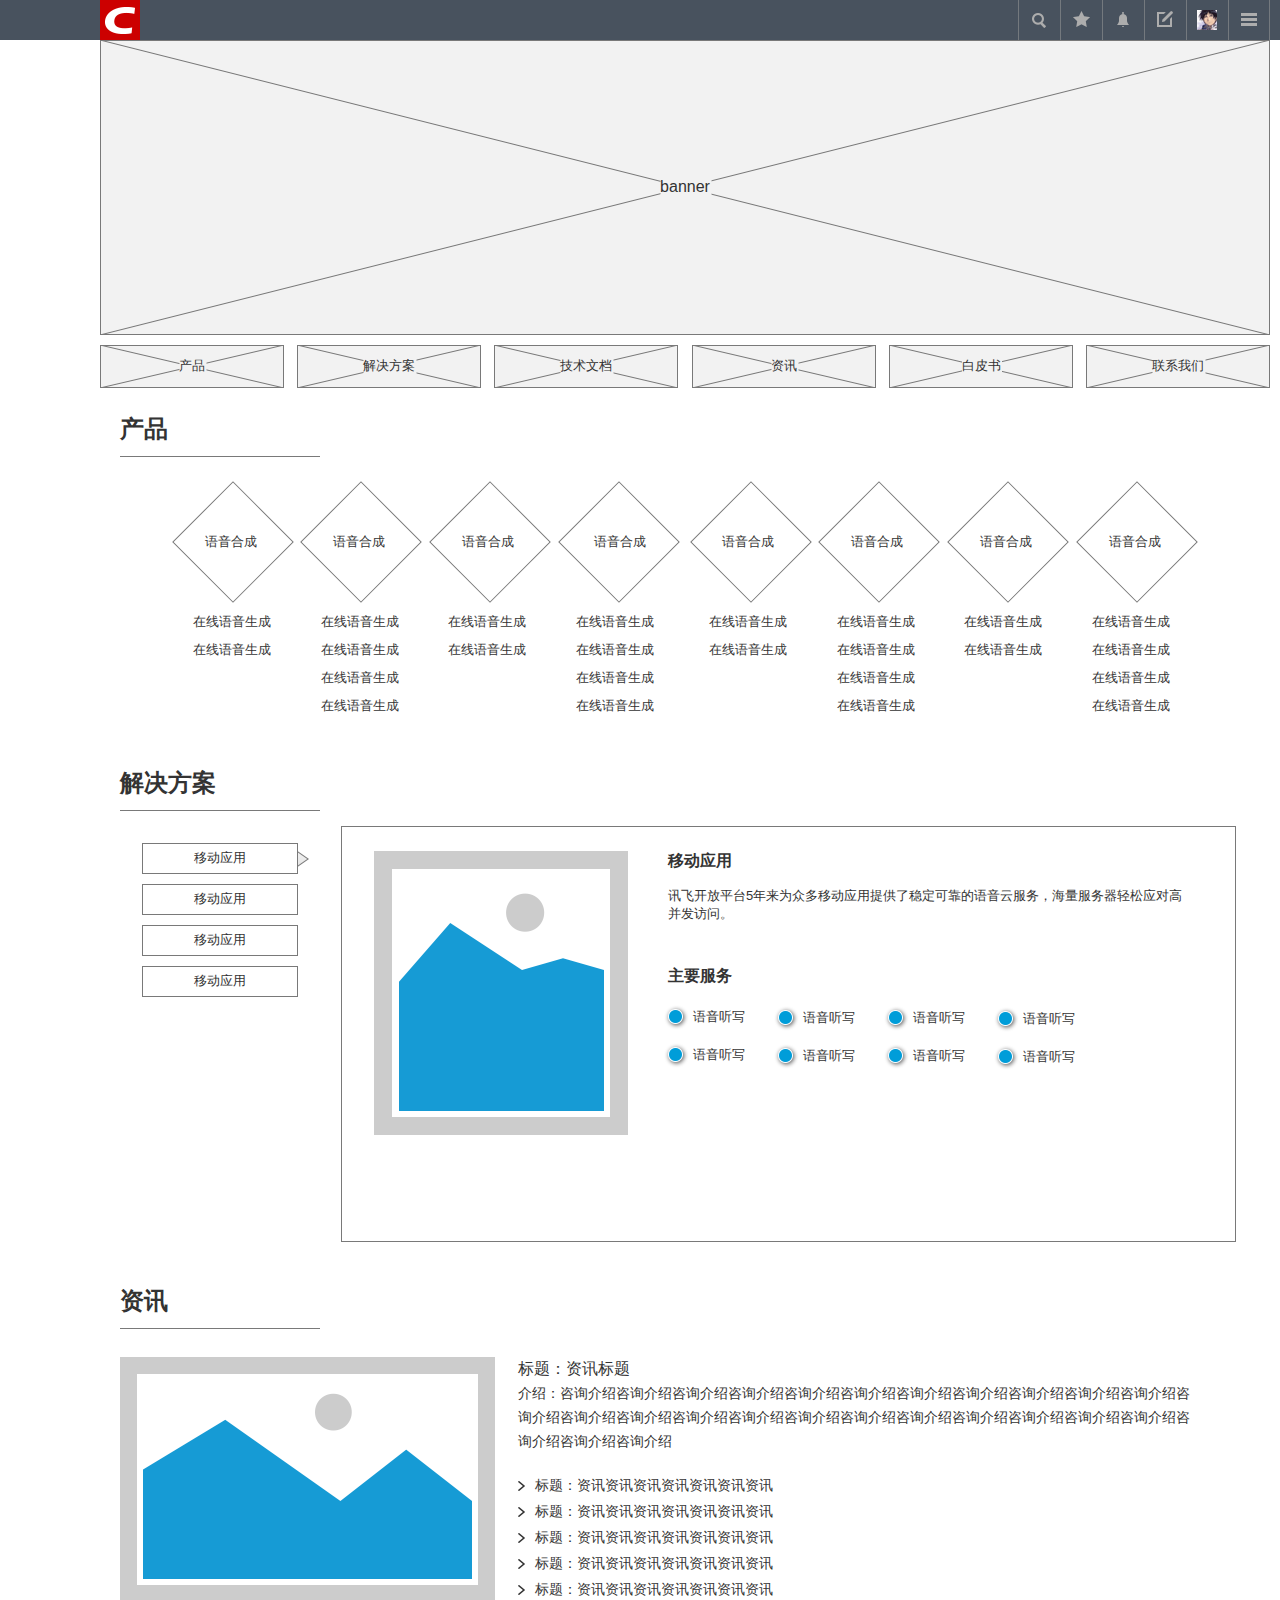
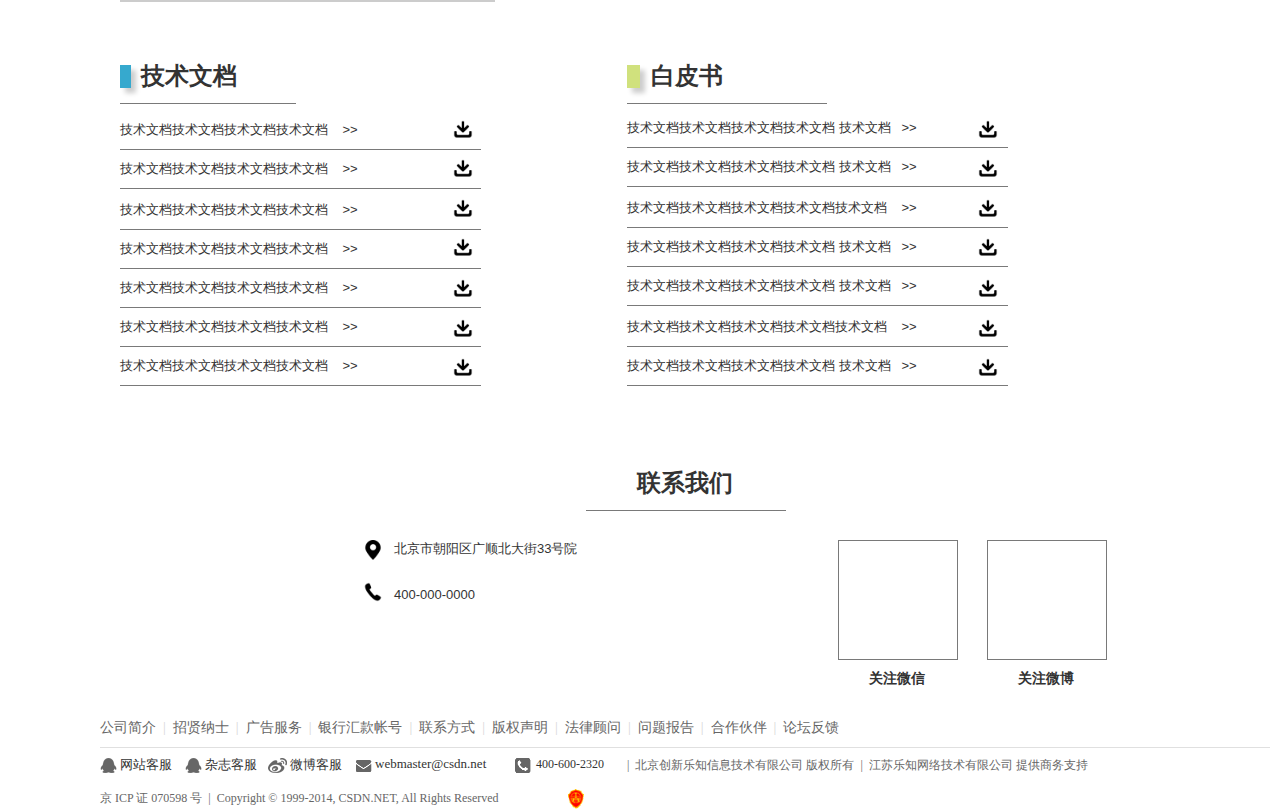
<file: home.html>
﻿<!DOCTYPE html>
<html>
  <head>
    <title>Home</title>
    <meta http-equiv="X-UA-Compatible" content="IE=edge"/>
    <meta http-equiv="content-type" content="text/html; charset=utf-8"/>
    <meta name="apple-mobile-web-app-capable" content="yes"/>
    <link href="resources/css/jquery-ui-themes.css" type="text/css" rel="stylesheet"/>
    <link href="resources/css/axure_rp_page.css" type="text/css" rel="stylesheet"/>
    <link href="data/styles.css" type="text/css" rel="stylesheet"/>
    <link href="files/home/styles.css" type="text/css" rel="stylesheet"/>
    <script src="resources/scripts/jquery-1.7.1.min.js"></script>
    <script src="resources/scripts/jquery-ui-1.8.10.custom.min.js"></script>
    <script src="resources/scripts/axure/axQuery.js"></script>
    <script src="resources/scripts/axure/globals.js"></script>
    <script src="resources/scripts/axutils.js"></script>
    <script src="resources/scripts/axure/annotation.js"></script>
    <script src="resources/scripts/axure/axQuery.std.js"></script>
    <script src="resources/scripts/axure/doc.js"></script>
    <script src="data/document.js"></script>
    <script src="resources/scripts/messagecenter.js"></script>
    <script src="resources/scripts/axure/events.js"></script>
    <script src="resources/scripts/axure/recording.js"></script>
    <script src="resources/scripts/axure/action.js"></script>
    <script src="resources/scripts/axure/expr.js"></script>
    <script src="resources/scripts/axure/geometry.js"></script>
    <script src="resources/scripts/axure/flyout.js"></script>
    <script src="resources/scripts/axure/ie.js"></script>
    <script src="resources/scripts/axure/model.js"></script>
    <script src="resources/scripts/axure/repeater.js"></script>
    <script src="resources/scripts/axure/sto.js"></script>
    <script src="resources/scripts/axure/utils.temp.js"></script>
    <script src="resources/scripts/axure/variables.js"></script>
    <script src="resources/scripts/axure/drag.js"></script>
    <script src="resources/scripts/axure/move.js"></script>
    <script src="resources/scripts/axure/visibility.js"></script>
    <script src="resources/scripts/axure/style.js"></script>
    <script src="resources/scripts/axure/adaptive.js"></script>
    <script src="resources/scripts/axure/tree.js"></script>
    <script src="resources/scripts/axure/init.temp.js"></script>
    <script src="files/home/data.js"></script>
    <script src="resources/scripts/axure/legacy.js"></script>
    <script src="resources/scripts/axure/viewer.js"></script>
    <script src="resources/scripts/axure/math.js"></script>
    <script type="text/javascript">
      $axure.utils.getTransparentGifPath = function() { return 'resources/images/transparent.gif'; };
      $axure.utils.getOtherPath = function() { return 'resources/Other.html'; };
      $axure.utils.getReloadPath = function() { return 'resources/reload.html'; };
    </script>
  </head>
  <body>
    <div id="base" class="">

      <!-- Unnamed (Group) -->
      <div id="u0" class="ax_default">

        <!-- Unnamed (Rectangle) -->
        <div id="u1" class="ax_default shape">
          <div id="u1_div" class=""></div>
          <!-- Unnamed () -->
          <div id="u2" class="text" style="display: none; visibility: hidden">
            <p><span></span></p>
          </div>
        </div>

        <!-- Unnamed (Image) -->
        <div id="u3" class="ax_default image1">
          <img id="u3_img" class="img " src="images/home/u3.png"/>
          <!-- Unnamed () -->
          <div id="u4" class="text" style="display: none; visibility: hidden">
            <p><span></span></p>
          </div>
        </div>

        <!-- Unnamed (Image) -->
        <div id="u5" class="ax_default image1">
          <img id="u5_img" class="img " src="images/home/u5.png"/>
          <!-- Unnamed () -->
          <div id="u6" class="text" style="display: none; visibility: hidden">
            <p><span></span></p>
          </div>
        </div>
      </div>

      <!-- Unnamed (Image) -->
      <div id="u7" class="ax_default image1">
        <img id="u7_img" class="img " src="images/home/u7.png"/>
        <!-- Unnamed () -->
        <div id="u8" class="text" style="display: none; visibility: hidden">
          <p><span></span></p>
        </div>
      </div>

      <!-- Unnamed (Placeholder) -->
      <div id="u9" class="ax_default placeholder">
        <img id="u9_img" class="img " src="images/home/u9.png"/>
        <!-- Unnamed () -->
        <div id="u10" class="text" style="visibility: visible;">
          <p><span>banner</span></p>
        </div>
      </div>

      <!-- Unnamed (Placeholder) -->
      <div id="u11" class="ax_default placeholder">
        <img id="u11_img" class="img " src="images/home/u11.png"/>
        <!-- Unnamed () -->
        <div id="u12" class="text" style="visibility: visible;">
          <p><span>技术文档</span></p>
        </div>
      </div>

      <!-- Unnamed (Placeholder) -->
      <div id="u13" class="ax_default placeholder">
        <img id="u13_img" class="img " src="images/home/u11.png"/>
        <!-- Unnamed () -->
        <div id="u14" class="text" style="visibility: visible;">
          <p><span>解决方案</span></p>
        </div>
      </div>

      <!-- Unnamed (Placeholder) -->
      <div id="u15" class="ax_default placeholder">
        <img id="u15_img" class="img " src="images/home/u15.png"/>
        <!-- Unnamed () -->
        <div id="u16" class="text" style="visibility: visible;">
          <p><span>产品</span></p>
        </div>
      </div>

      <!-- Unnamed (Placeholder) -->
      <div id="u17" class="ax_default placeholder">
        <img id="u17_img" class="img " src="images/home/u11.png"/>
        <!-- Unnamed () -->
        <div id="u18" class="text" style="visibility: visible;">
          <p><span>联系我们</span></p>
        </div>
      </div>

      <!-- Unnamed (Placeholder) -->
      <div id="u19" class="ax_default placeholder">
        <img id="u19_img" class="img " src="images/home/u19.png"/>
        <!-- Unnamed () -->
        <div id="u20" class="text" style="visibility: visible;">
          <p><span>白皮书</span></p>
        </div>
      </div>

      <!-- Unnamed (Placeholder) -->
      <div id="u21" class="ax_default placeholder">
        <img id="u21_img" class="img " src="images/home/u15.png"/>
        <!-- Unnamed () -->
        <div id="u22" class="text" style="visibility: visible;">
          <p><span>资讯</span></p>
        </div>
      </div>

      <!-- Unnamed (Rectangle) -->
      <div id="u23" class="ax_default heading_2">
        <div id="u23_div" class=""></div>
        <!-- Unnamed () -->
        <div id="u24" class="text" style="visibility: visible;">
          <p><span>产品</span></p>
        </div>
      </div>

      <!-- Unnamed (Horizontal Line) -->
      <div id="u25" class="ax_default line">
        <img id="u25_img" class="img " src="images/home/u25.png"/>
        <!-- Unnamed () -->
        <div id="u26" class="text" style="display: none; visibility: hidden">
          <p><span></span></p>
        </div>
      </div>

      <!-- Unnamed (Rectangle) -->
      <div id="u27" class="ax_default box_1">
        <div id="u27_div" class=""></div>
        <!-- Unnamed () -->
        <div id="u28" class="text" style="display: none; visibility: hidden">
          <p><span></span></p>
        </div>
      </div>

      <!-- Unnamed (Rectangle) -->
      <div id="u29" class="ax_default box_1">
        <div id="u29_div" class=""></div>
        <!-- Unnamed () -->
        <div id="u30" class="text" style="display: none; visibility: hidden">
          <p><span></span></p>
        </div>
      </div>

      <!-- Unnamed (Rectangle) -->
      <div id="u31" class="ax_default box_1">
        <div id="u31_div" class=""></div>
        <!-- Unnamed () -->
        <div id="u32" class="text" style="display: none; visibility: hidden">
          <p><span></span></p>
        </div>
      </div>

      <!-- Unnamed (Rectangle) -->
      <div id="u33" class="ax_default box_1">
        <div id="u33_div" class=""></div>
        <!-- Unnamed () -->
        <div id="u34" class="text" style="display: none; visibility: hidden">
          <p><span></span></p>
        </div>
      </div>

      <!-- Unnamed (Rectangle) -->
      <div id="u35" class="ax_default box_1">
        <div id="u35_div" class=""></div>
        <!-- Unnamed () -->
        <div id="u36" class="text" style="display: none; visibility: hidden">
          <p><span></span></p>
        </div>
      </div>

      <!-- Unnamed (Rectangle) -->
      <div id="u37" class="ax_default box_1">
        <div id="u37_div" class=""></div>
        <!-- Unnamed () -->
        <div id="u38" class="text" style="display: none; visibility: hidden">
          <p><span></span></p>
        </div>
      </div>

      <!-- Unnamed (Rectangle) -->
      <div id="u39" class="ax_default box_1">
        <div id="u39_div" class=""></div>
        <!-- Unnamed () -->
        <div id="u40" class="text" style="display: none; visibility: hidden">
          <p><span></span></p>
        </div>
      </div>

      <!-- Unnamed (Rectangle) -->
      <div id="u41" class="ax_default box_1">
        <div id="u41_div" class=""></div>
        <!-- Unnamed () -->
        <div id="u42" class="text" style="display: none; visibility: hidden">
          <p><span></span></p>
        </div>
      </div>

      <!-- Unnamed (Rectangle) -->
      <div id="u43" class="ax_default paragraph">
        <div id="u43_div" class=""></div>
        <!-- Unnamed () -->
        <div id="u44" class="text" style="visibility: visible;">
          <p><span>语音合成</span></p>
        </div>
      </div>

      <!-- Unnamed (Rectangle) -->
      <div id="u45" class="ax_default paragraph">
        <div id="u45_div" class=""></div>
        <!-- Unnamed () -->
        <div id="u46" class="text" style="visibility: visible;">
          <p><span>语音合成</span></p>
        </div>
      </div>

      <!-- Unnamed (Rectangle) -->
      <div id="u47" class="ax_default paragraph">
        <div id="u47_div" class=""></div>
        <!-- Unnamed () -->
        <div id="u48" class="text" style="visibility: visible;">
          <p><span>语音合成</span></p>
        </div>
      </div>

      <!-- Unnamed (Rectangle) -->
      <div id="u49" class="ax_default paragraph">
        <div id="u49_div" class=""></div>
        <!-- Unnamed () -->
        <div id="u50" class="text" style="visibility: visible;">
          <p><span>语音合成</span></p>
        </div>
      </div>

      <!-- Unnamed (Rectangle) -->
      <div id="u51" class="ax_default paragraph">
        <div id="u51_div" class=""></div>
        <!-- Unnamed () -->
        <div id="u52" class="text" style="visibility: visible;">
          <p><span>语音合成</span></p>
        </div>
      </div>

      <!-- Unnamed (Rectangle) -->
      <div id="u53" class="ax_default paragraph">
        <div id="u53_div" class=""></div>
        <!-- Unnamed () -->
        <div id="u54" class="text" style="visibility: visible;">
          <p><span>语音合成</span></p>
        </div>
      </div>

      <!-- Unnamed (Rectangle) -->
      <div id="u55" class="ax_default paragraph">
        <div id="u55_div" class=""></div>
        <!-- Unnamed () -->
        <div id="u56" class="text" style="visibility: visible;">
          <p><span>语音合成</span></p>
        </div>
      </div>

      <!-- Unnamed (Rectangle) -->
      <div id="u57" class="ax_default paragraph">
        <div id="u57_div" class=""></div>
        <!-- Unnamed () -->
        <div id="u58" class="text" style="visibility: visible;">
          <p><span>语音合成</span></p>
        </div>
      </div>

      <!-- Unnamed (Rectangle) -->
      <div id="u59" class="ax_default paragraph">
        <div id="u59_div" class=""></div>
        <!-- Unnamed () -->
        <div id="u60" class="text" style="visibility: visible;">
          <p><span>在线语音生成</span></p>
        </div>
      </div>

      <!-- Unnamed (Rectangle) -->
      <div id="u61" class="ax_default paragraph">
        <div id="u61_div" class=""></div>
        <!-- Unnamed () -->
        <div id="u62" class="text" style="visibility: visible;">
          <p><span>在线语音生成</span></p>
        </div>
      </div>

      <!-- Unnamed (Rectangle) -->
      <div id="u63" class="ax_default paragraph">
        <div id="u63_div" class=""></div>
        <!-- Unnamed () -->
        <div id="u64" class="text" style="visibility: visible;">
          <p><span>在线语音生成</span></p>
        </div>
      </div>

      <!-- Unnamed (Rectangle) -->
      <div id="u65" class="ax_default paragraph">
        <div id="u65_div" class=""></div>
        <!-- Unnamed () -->
        <div id="u66" class="text" style="visibility: visible;">
          <p><span>在线语音生成</span></p>
        </div>
      </div>

      <!-- Unnamed (Rectangle) -->
      <div id="u67" class="ax_default paragraph">
        <div id="u67_div" class=""></div>
        <!-- Unnamed () -->
        <div id="u68" class="text" style="visibility: visible;">
          <p><span>在线语音生成</span></p>
        </div>
      </div>

      <!-- Unnamed (Rectangle) -->
      <div id="u69" class="ax_default paragraph">
        <div id="u69_div" class=""></div>
        <!-- Unnamed () -->
        <div id="u70" class="text" style="visibility: visible;">
          <p><span>在线语音生成</span></p>
        </div>
      </div>

      <!-- Unnamed (Rectangle) -->
      <div id="u71" class="ax_default paragraph">
        <div id="u71_div" class=""></div>
        <!-- Unnamed () -->
        <div id="u72" class="text" style="visibility: visible;">
          <p><span>在线语音生成</span></p>
        </div>
      </div>

      <!-- Unnamed (Rectangle) -->
      <div id="u73" class="ax_default paragraph">
        <div id="u73_div" class=""></div>
        <!-- Unnamed () -->
        <div id="u74" class="text" style="visibility: visible;">
          <p><span>在线语音生成</span></p>
        </div>
      </div>

      <!-- Unnamed (Rectangle) -->
      <div id="u75" class="ax_default paragraph">
        <div id="u75_div" class=""></div>
        <!-- Unnamed () -->
        <div id="u76" class="text" style="visibility: visible;">
          <p><span>在线语音生成</span></p>
        </div>
      </div>

      <!-- Unnamed (Rectangle) -->
      <div id="u77" class="ax_default paragraph">
        <div id="u77_div" class=""></div>
        <!-- Unnamed () -->
        <div id="u78" class="text" style="visibility: visible;">
          <p><span>在线语音生成</span></p>
        </div>
      </div>

      <!-- Unnamed (Rectangle) -->
      <div id="u79" class="ax_default paragraph">
        <div id="u79_div" class=""></div>
        <!-- Unnamed () -->
        <div id="u80" class="text" style="visibility: visible;">
          <p><span>在线语音生成</span></p>
        </div>
      </div>

      <!-- Unnamed (Rectangle) -->
      <div id="u81" class="ax_default paragraph">
        <div id="u81_div" class=""></div>
        <!-- Unnamed () -->
        <div id="u82" class="text" style="visibility: visible;">
          <p><span>在线语音生成</span></p>
        </div>
      </div>

      <!-- Unnamed (Rectangle) -->
      <div id="u83" class="ax_default paragraph">
        <div id="u83_div" class=""></div>
        <!-- Unnamed () -->
        <div id="u84" class="text" style="visibility: visible;">
          <p><span>在线语音生成</span></p>
        </div>
      </div>

      <!-- Unnamed (Rectangle) -->
      <div id="u85" class="ax_default paragraph">
        <div id="u85_div" class=""></div>
        <!-- Unnamed () -->
        <div id="u86" class="text" style="visibility: visible;">
          <p><span>在线语音生成</span></p>
        </div>
      </div>

      <!-- Unnamed (Rectangle) -->
      <div id="u87" class="ax_default paragraph">
        <div id="u87_div" class=""></div>
        <!-- Unnamed () -->
        <div id="u88" class="text" style="visibility: visible;">
          <p><span>在线语音生成</span></p>
        </div>
      </div>

      <!-- Unnamed (Rectangle) -->
      <div id="u89" class="ax_default paragraph">
        <div id="u89_div" class=""></div>
        <!-- Unnamed () -->
        <div id="u90" class="text" style="visibility: visible;">
          <p><span>在线语音生成</span></p>
        </div>
      </div>

      <!-- Unnamed (Rectangle) -->
      <div id="u91" class="ax_default paragraph">
        <div id="u91_div" class=""></div>
        <!-- Unnamed () -->
        <div id="u92" class="text" style="visibility: visible;">
          <p><span>在线语音生成</span></p>
        </div>
      </div>

      <!-- Unnamed (Rectangle) -->
      <div id="u93" class="ax_default paragraph">
        <div id="u93_div" class=""></div>
        <!-- Unnamed () -->
        <div id="u94" class="text" style="visibility: visible;">
          <p><span>在线语音生成</span></p>
        </div>
      </div>

      <!-- Unnamed (Rectangle) -->
      <div id="u95" class="ax_default paragraph">
        <div id="u95_div" class=""></div>
        <!-- Unnamed () -->
        <div id="u96" class="text" style="visibility: visible;">
          <p><span>在线语音生成</span></p>
        </div>
      </div>

      <!-- Unnamed (Rectangle) -->
      <div id="u97" class="ax_default paragraph">
        <div id="u97_div" class=""></div>
        <!-- Unnamed () -->
        <div id="u98" class="text" style="visibility: visible;">
          <p><span>在线语音生成</span></p>
        </div>
      </div>

      <!-- Unnamed (Rectangle) -->
      <div id="u99" class="ax_default paragraph">
        <div id="u99_div" class=""></div>
        <!-- Unnamed () -->
        <div id="u100" class="text" style="visibility: visible;">
          <p><span>在线语音生成</span></p>
        </div>
      </div>

      <!-- Unnamed (Rectangle) -->
      <div id="u101" class="ax_default paragraph">
        <div id="u101_div" class=""></div>
        <!-- Unnamed () -->
        <div id="u102" class="text" style="visibility: visible;">
          <p><span>在线语音生成</span></p>
        </div>
      </div>

      <!-- Unnamed (Rectangle) -->
      <div id="u103" class="ax_default paragraph">
        <div id="u103_div" class=""></div>
        <!-- Unnamed () -->
        <div id="u104" class="text" style="visibility: visible;">
          <p><span>在线语音生成</span></p>
        </div>
      </div>

      <!-- Unnamed (Rectangle) -->
      <div id="u105" class="ax_default paragraph">
        <div id="u105_div" class=""></div>
        <!-- Unnamed () -->
        <div id="u106" class="text" style="visibility: visible;">
          <p><span>在线语音生成</span></p>
        </div>
      </div>

      <!-- Unnamed (Rectangle) -->
      <div id="u107" class="ax_default heading_2">
        <div id="u107_div" class=""></div>
        <!-- Unnamed () -->
        <div id="u108" class="text" style="visibility: visible;">
          <p><span>解决方案</span></p>
        </div>
      </div>

      <!-- Unnamed (Horizontal Line) -->
      <div id="u109" class="ax_default line">
        <img id="u109_img" class="img " src="images/home/u25.png"/>
        <!-- Unnamed () -->
        <div id="u110" class="text" style="display: none; visibility: hidden">
          <p><span></span></p>
        </div>
      </div>

      <!-- Unnamed (Rectangle) -->
      <div id="u111" class="ax_default box_1">
        <div id="u111_div" class=""></div>
        <!-- Unnamed () -->
        <div id="u112" class="text" style="visibility: visible;">
          <p><span>移动应用</span></p>
        </div>
      </div>

      <!-- Unnamed (Rectangle) -->
      <div id="u113" class="ax_default box_1">
        <div id="u113_div" class=""></div>
        <!-- Unnamed () -->
        <div id="u114" class="text" style="visibility: visible;">
          <p><span>移动应用</span></p>
        </div>
      </div>

      <!-- Unnamed (Rectangle) -->
      <div id="u115" class="ax_default box_1">
        <div id="u115_div" class=""></div>
        <!-- Unnamed () -->
        <div id="u116" class="text" style="visibility: visible;">
          <p><span>移动应用</span></p>
        </div>
      </div>

      <!-- Unnamed (Rectangle) -->
      <div id="u117" class="ax_default box_1">
        <div id="u117_div" class=""></div>
        <!-- Unnamed () -->
        <div id="u118" class="text" style="display: none; visibility: hidden">
          <p><span></span></p>
        </div>
      </div>

      <!-- Unnamed (Diamond) -->
      <div id="u119" class="ax_default flow_shape">
        <img id="u119_img" class="img " src="images/home/u119.png"/>
        <!-- Unnamed () -->
        <div id="u120" class="text" style="display: none; visibility: hidden">
          <p><span></span></p>
        </div>
      </div>

      <!-- Unnamed (Rectangle) -->
      <div id="u121" class="ax_default box_1">
        <div id="u121_div" class=""></div>
        <!-- Unnamed () -->
        <div id="u122" class="text" style="visibility: visible;">
          <p><span>移动应用</span></p>
        </div>
      </div>

      <!-- Unnamed (Image) -->
      <div id="u123" class="ax_default image">
        <img id="u123_img" class="img " src="images/home/u123.png"/>
        <!-- Unnamed () -->
        <div id="u124" class="text" style="display: none; visibility: hidden">
          <p><span></span></p>
        </div>
      </div>

      <!-- Unnamed (Rectangle) -->
      <div id="u125" class="ax_default paragraph">
        <div id="u125_div" class=""></div>
        <!-- Unnamed () -->
        <div id="u126" class="text" style="visibility: visible;">
          <p style="font-size:16px;"><span style="font-family:'Arial-BoldMT', 'Arial Bold', 'Arial';font-weight:700;">移动应用</span><span style="font-family:'ArialMT', 'Arial';font-weight:400;font-size:13px;"></span></p><p style="font-size:13px;"><span style="font-family:'ArialMT', 'Arial';font-weight:400;"><br></span></p><p style="font-size:13px;"><span style="font-family:'ArialMT', 'Arial';font-weight:400;">讯飞开放平台5年来为众多移动应用提供了稳定可靠的语音云服务，海量服务器轻松应对高并发访问。</span></p>
        </div>
      </div>

      <!-- Unnamed (Rectangle) -->
      <div id="u127" class="ax_default paragraph">
        <div id="u127_div" class=""></div>
        <!-- Unnamed () -->
        <div id="u128" class="text" style="visibility: visible;">
          <p style="font-size:16px;"><span style="font-family:'Arial-BoldMT', 'Arial Bold', 'Arial';font-weight:700;">主要服务</span><span style="font-family:'ArialMT', 'Arial';font-weight:400;font-size:13px;"></span></p><p style="font-size:13px;"><span style="font-family:'ArialMT', 'Arial';font-weight:400;"><br></span></p><p style="font-size:13px;"><span style="font-family:'ArialMT', 'Arial';font-weight:400;"><br></span></p>
        </div>
      </div>

      <!-- Unnamed (Ellipse) -->
      <div id="u129" class="ax_default marker">
        <img id="u129_img" class="img " src="images/home/u129.png"/>
        <!-- Unnamed () -->
        <div id="u130" class="text" style="display: none; visibility: hidden">
          <p><span></span></p>
        </div>
      </div>

      <!-- Unnamed (Rectangle) -->
      <div id="u131" class="ax_default paragraph">
        <div id="u131_div" class=""></div>
        <!-- Unnamed () -->
        <div id="u132" class="text" style="visibility: visible;">
          <p><span>语音听写</span></p>
        </div>
      </div>

      <!-- Unnamed (Ellipse) -->
      <div id="u133" class="ax_default marker">
        <img id="u133_img" class="img " src="images/home/u129.png"/>
        <!-- Unnamed () -->
        <div id="u134" class="text" style="display: none; visibility: hidden">
          <p><span></span></p>
        </div>
      </div>

      <!-- Unnamed (Rectangle) -->
      <div id="u135" class="ax_default paragraph">
        <div id="u135_div" class=""></div>
        <!-- Unnamed () -->
        <div id="u136" class="text" style="visibility: visible;">
          <p><span>语音听写</span></p>
        </div>
      </div>

      <!-- Unnamed (Ellipse) -->
      <div id="u137" class="ax_default marker">
        <img id="u137_img" class="img " src="images/home/u129.png"/>
        <!-- Unnamed () -->
        <div id="u138" class="text" style="display: none; visibility: hidden">
          <p><span></span></p>
        </div>
      </div>

      <!-- Unnamed (Rectangle) -->
      <div id="u139" class="ax_default paragraph">
        <div id="u139_div" class=""></div>
        <!-- Unnamed () -->
        <div id="u140" class="text" style="visibility: visible;">
          <p><span>语音听写</span></p>
        </div>
      </div>

      <!-- Unnamed (Ellipse) -->
      <div id="u141" class="ax_default marker">
        <img id="u141_img" class="img " src="images/home/u129.png"/>
        <!-- Unnamed () -->
        <div id="u142" class="text" style="display: none; visibility: hidden">
          <p><span></span></p>
        </div>
      </div>

      <!-- Unnamed (Rectangle) -->
      <div id="u143" class="ax_default paragraph">
        <div id="u143_div" class=""></div>
        <!-- Unnamed () -->
        <div id="u144" class="text" style="visibility: visible;">
          <p><span>语音听写</span></p>
        </div>
      </div>

      <!-- Unnamed (Ellipse) -->
      <div id="u145" class="ax_default marker">
        <img id="u145_img" class="img " src="images/home/u129.png"/>
        <!-- Unnamed () -->
        <div id="u146" class="text" style="display: none; visibility: hidden">
          <p><span></span></p>
        </div>
      </div>

      <!-- Unnamed (Rectangle) -->
      <div id="u147" class="ax_default paragraph">
        <div id="u147_div" class=""></div>
        <!-- Unnamed () -->
        <div id="u148" class="text" style="visibility: visible;">
          <p><span>语音听写</span></p>
        </div>
      </div>

      <!-- Unnamed (Ellipse) -->
      <div id="u149" class="ax_default marker">
        <img id="u149_img" class="img " src="images/home/u129.png"/>
        <!-- Unnamed () -->
        <div id="u150" class="text" style="display: none; visibility: hidden">
          <p><span></span></p>
        </div>
      </div>

      <!-- Unnamed (Rectangle) -->
      <div id="u151" class="ax_default paragraph">
        <div id="u151_div" class=""></div>
        <!-- Unnamed () -->
        <div id="u152" class="text" style="visibility: visible;">
          <p><span>语音听写</span></p>
        </div>
      </div>

      <!-- Unnamed (Ellipse) -->
      <div id="u153" class="ax_default marker">
        <img id="u153_img" class="img " src="images/home/u129.png"/>
        <!-- Unnamed () -->
        <div id="u154" class="text" style="display: none; visibility: hidden">
          <p><span></span></p>
        </div>
      </div>

      <!-- Unnamed (Rectangle) -->
      <div id="u155" class="ax_default paragraph">
        <div id="u155_div" class=""></div>
        <!-- Unnamed () -->
        <div id="u156" class="text" style="visibility: visible;">
          <p><span>语音听写</span></p>
        </div>
      </div>

      <!-- Unnamed (Ellipse) -->
      <div id="u157" class="ax_default marker">
        <img id="u157_img" class="img " src="images/home/u129.png"/>
        <!-- Unnamed () -->
        <div id="u158" class="text" style="display: none; visibility: hidden">
          <p><span></span></p>
        </div>
      </div>

      <!-- Unnamed (Rectangle) -->
      <div id="u159" class="ax_default paragraph">
        <div id="u159_div" class=""></div>
        <!-- Unnamed () -->
        <div id="u160" class="text" style="visibility: visible;">
          <p><span>语音听写</span></p>
        </div>
      </div>

      <!-- Unnamed (Rectangle) -->
      <div id="u161" class="ax_default heading_2">
        <div id="u161_div" class=""></div>
        <!-- Unnamed () -->
        <div id="u162" class="text" style="visibility: visible;">
          <p><span>技术文档</span></p>
        </div>
      </div>

      <!-- Unnamed (Rectangle) -->
      <div id="u163" class="ax_default sticky_2">
        <div id="u163_div" class=""></div>
        <!-- Unnamed () -->
        <div id="u164" class="text" style="display: none; visibility: hidden">
          <p><span></span></p>
        </div>
      </div>

      <!-- Unnamed (Horizontal Line) -->
      <div id="u165" class="ax_default line">
        <img id="u165_img" class="img " src="images/home/u165.png"/>
        <!-- Unnamed () -->
        <div id="u166" class="text" style="display: none; visibility: hidden">
          <p><span></span></p>
        </div>
      </div>

      <!-- Unnamed (Rectangle) -->
      <div id="u167" class="ax_default heading_2">
        <div id="u167_div" class=""></div>
        <!-- Unnamed () -->
        <div id="u168" class="text" style="visibility: visible;">
          <p><span>白皮书</span></p>
        </div>
      </div>

      <!-- Unnamed (Horizontal Line) -->
      <div id="u169" class="ax_default line">
        <img id="u169_img" class="img " src="images/home/u25.png"/>
        <!-- Unnamed () -->
        <div id="u170" class="text" style="display: none; visibility: hidden">
          <p><span></span></p>
        </div>
      </div>

      <!-- Unnamed (Rectangle) -->
      <div id="u171" class="ax_default sticky_3">
        <div id="u171_div" class=""></div>
        <!-- Unnamed () -->
        <div id="u172" class="text" style="display: none; visibility: hidden">
          <p><span></span></p>
        </div>
      </div>

      <!-- Unnamed (Rectangle) -->
      <div id="u173" class="ax_default paragraph">
        <div id="u173_div" class=""></div>
        <!-- Unnamed () -->
        <div id="u174" class="text" style="visibility: visible;">
          <p><span>技术文档技术文档技术文档技术文档&nbsp; &nbsp; &gt;&gt;</span></p>
        </div>
      </div>

      <!-- Unnamed (Horizontal Line) -->
      <div id="u175" class="ax_default line">
        <img id="u175_img" class="img " src="images/home/u175.png"/>
        <!-- Unnamed () -->
        <div id="u176" class="text" style="display: none; visibility: hidden">
          <p><span></span></p>
        </div>
      </div>

      <!-- Unnamed (Rectangle) -->
      <div id="u177" class="ax_default paragraph">
        <div id="u177_div" class=""></div>
        <!-- Unnamed () -->
        <div id="u178" class="text" style="visibility: visible;">
          <p><span>技术文档技术文档技术文档技术文档&nbsp; &nbsp; &gt;&gt;</span></p>
        </div>
      </div>

      <!-- Unnamed (Horizontal Line) -->
      <div id="u179" class="ax_default line">
        <img id="u179_img" class="img " src="images/home/u175.png"/>
        <!-- Unnamed () -->
        <div id="u180" class="text" style="display: none; visibility: hidden">
          <p><span></span></p>
        </div>
      </div>

      <!-- Unnamed (Rectangle) -->
      <div id="u181" class="ax_default paragraph">
        <div id="u181_div" class=""></div>
        <!-- Unnamed () -->
        <div id="u182" class="text" style="visibility: visible;">
          <p><span>技术文档技术文档技术文档技术文档&nbsp; &nbsp; &gt;&gt;</span></p>
        </div>
      </div>

      <!-- Unnamed (Horizontal Line) -->
      <div id="u183" class="ax_default line">
        <img id="u183_img" class="img " src="images/home/u175.png"/>
        <!-- Unnamed () -->
        <div id="u184" class="text" style="display: none; visibility: hidden">
          <p><span></span></p>
        </div>
      </div>

      <!-- Unnamed (Rectangle) -->
      <div id="u185" class="ax_default paragraph">
        <div id="u185_div" class=""></div>
        <!-- Unnamed () -->
        <div id="u186" class="text" style="visibility: visible;">
          <p><span>技术文档技术文档技术文档技术文档&nbsp; &nbsp; &gt;&gt;</span></p>
        </div>
      </div>

      <!-- Unnamed (Horizontal Line) -->
      <div id="u187" class="ax_default line">
        <img id="u187_img" class="img " src="images/home/u175.png"/>
        <!-- Unnamed () -->
        <div id="u188" class="text" style="display: none; visibility: hidden">
          <p><span></span></p>
        </div>
      </div>

      <!-- Unnamed (Rectangle) -->
      <div id="u189" class="ax_default paragraph">
        <div id="u189_div" class=""></div>
        <!-- Unnamed () -->
        <div id="u190" class="text" style="visibility: visible;">
          <p><span>技术文档技术文档技术文档技术文档&nbsp; &nbsp; &gt;&gt;</span></p>
        </div>
      </div>

      <!-- Unnamed (Horizontal Line) -->
      <div id="u191" class="ax_default line">
        <img id="u191_img" class="img " src="images/home/u175.png"/>
        <!-- Unnamed () -->
        <div id="u192" class="text" style="display: none; visibility: hidden">
          <p><span></span></p>
        </div>
      </div>

      <!-- Unnamed (Rectangle) -->
      <div id="u193" class="ax_default paragraph">
        <div id="u193_div" class=""></div>
        <!-- Unnamed () -->
        <div id="u194" class="text" style="visibility: visible;">
          <p><span>技术文档技术文档技术文档技术文档&nbsp; &nbsp; &gt;&gt;</span></p>
        </div>
      </div>

      <!-- Unnamed (Horizontal Line) -->
      <div id="u195" class="ax_default line">
        <img id="u195_img" class="img " src="images/home/u175.png"/>
        <!-- Unnamed () -->
        <div id="u196" class="text" style="display: none; visibility: hidden">
          <p><span></span></p>
        </div>
      </div>

      <!-- Unnamed (Rectangle) -->
      <div id="u197" class="ax_default paragraph">
        <div id="u197_div" class=""></div>
        <!-- Unnamed () -->
        <div id="u198" class="text" style="visibility: visible;">
          <p><span>技术文档技术文档技术文档技术文档&nbsp; &nbsp; &gt;&gt;</span></p>
        </div>
      </div>

      <!-- Unnamed (Horizontal Line) -->
      <div id="u199" class="ax_default line">
        <img id="u199_img" class="img " src="images/home/u175.png"/>
        <!-- Unnamed () -->
        <div id="u200" class="text" style="display: none; visibility: hidden">
          <p><span></span></p>
        </div>
      </div>

      <!-- Unnamed (Rectangle) -->
      <div id="u201" class="ax_default paragraph">
        <div id="u201_div" class=""></div>
        <!-- Unnamed () -->
        <div id="u202" class="text" style="visibility: visible;">
          <p><span>技术文档技术文档技术文档技术文档 技术文档&nbsp;&nbsp; &gt;&gt;</span></p>
        </div>
      </div>

      <!-- Unnamed (Horizontal Line) -->
      <div id="u203" class="ax_default line">
        <img id="u203_img" class="img " src="images/home/u203.png"/>
        <!-- Unnamed () -->
        <div id="u204" class="text" style="display: none; visibility: hidden">
          <p><span></span></p>
        </div>
      </div>

      <!-- Unnamed (Rectangle) -->
      <div id="u205" class="ax_default paragraph">
        <div id="u205_div" class=""></div>
        <!-- Unnamed () -->
        <div id="u206" class="text" style="visibility: visible;">
          <p><span>技术文档技术文档技术文档技术文档 技术文档&nbsp;&nbsp; &gt;&gt;</span></p>
        </div>
      </div>

      <!-- Unnamed (Horizontal Line) -->
      <div id="u207" class="ax_default line">
        <img id="u207_img" class="img " src="images/home/u203.png"/>
        <!-- Unnamed () -->
        <div id="u208" class="text" style="display: none; visibility: hidden">
          <p><span></span></p>
        </div>
      </div>

      <!-- Unnamed (Rectangle) -->
      <div id="u209" class="ax_default paragraph">
        <div id="u209_div" class=""></div>
        <!-- Unnamed () -->
        <div id="u210" class="text" style="visibility: visible;">
          <p><span>技术文档技术文档技术文档技术文档技术文档&nbsp; &nbsp; &gt;&gt;</span></p>
        </div>
      </div>

      <!-- Unnamed (Horizontal Line) -->
      <div id="u211" class="ax_default line">
        <img id="u211_img" class="img " src="images/home/u203.png"/>
        <!-- Unnamed () -->
        <div id="u212" class="text" style="display: none; visibility: hidden">
          <p><span></span></p>
        </div>
      </div>

      <!-- Unnamed (Rectangle) -->
      <div id="u213" class="ax_default paragraph">
        <div id="u213_div" class=""></div>
        <!-- Unnamed () -->
        <div id="u214" class="text" style="visibility: visible;">
          <p><span>技术文档技术文档技术文档技术文档 技术文档&nbsp;&nbsp; &gt;&gt;</span></p>
        </div>
      </div>

      <!-- Unnamed (Horizontal Line) -->
      <div id="u215" class="ax_default line">
        <img id="u215_img" class="img " src="images/home/u203.png"/>
        <!-- Unnamed () -->
        <div id="u216" class="text" style="display: none; visibility: hidden">
          <p><span></span></p>
        </div>
      </div>

      <!-- Unnamed (Rectangle) -->
      <div id="u217" class="ax_default paragraph">
        <div id="u217_div" class=""></div>
        <!-- Unnamed () -->
        <div id="u218" class="text" style="visibility: visible;">
          <p><span>技术文档技术文档技术文档技术文档 技术文档&nbsp;&nbsp; &gt;&gt;</span></p>
        </div>
      </div>

      <!-- Unnamed (Horizontal Line) -->
      <div id="u219" class="ax_default line">
        <img id="u219_img" class="img " src="images/home/u203.png"/>
        <!-- Unnamed () -->
        <div id="u220" class="text" style="display: none; visibility: hidden">
          <p><span></span></p>
        </div>
      </div>

      <!-- Unnamed (Rectangle) -->
      <div id="u221" class="ax_default paragraph">
        <div id="u221_div" class=""></div>
        <!-- Unnamed () -->
        <div id="u222" class="text" style="visibility: visible;">
          <p><span>技术文档技术文档技术文档技术文档技术文档&nbsp; &nbsp; &gt;&gt;</span></p>
        </div>
      </div>

      <!-- Unnamed (Horizontal Line) -->
      <div id="u223" class="ax_default line">
        <img id="u223_img" class="img " src="images/home/u203.png"/>
        <!-- Unnamed () -->
        <div id="u224" class="text" style="display: none; visibility: hidden">
          <p><span></span></p>
        </div>
      </div>

      <!-- Unnamed (Rectangle) -->
      <div id="u225" class="ax_default paragraph">
        <div id="u225_div" class=""></div>
        <!-- Unnamed () -->
        <div id="u226" class="text" style="visibility: visible;">
          <p><span>技术文档技术文档技术文档技术文档 技术文档&nbsp;&nbsp; &gt;&gt;</span></p>
        </div>
      </div>

      <!-- Unnamed (Rectangle) -->
      <div id="u227" class="ax_default heading_2">
        <div id="u227_div" class=""></div>
        <!-- Unnamed () -->
        <div id="u228" class="text" style="visibility: visible;">
          <p><span style="font-family:'Arial-BoldMT', 'Arial Bold', 'Arial';font-weight:700;">联系</span><span style="font-family:'PingFangSC-Semibold', 'PingFang SC Semibold', 'PingFang SC';font-weight:650;">我们</span></p>
        </div>
      </div>

      <!-- Unnamed (Horizontal Line) -->
      <div id="u229" class="ax_default line">
        <img id="u229_img" class="img " src="images/home/u25.png"/>
        <!-- Unnamed () -->
        <div id="u230" class="text" style="display: none; visibility: hidden">
          <p><span></span></p>
        </div>
      </div>

      <!-- Unnamed (Group) -->
      <div id="u231" class="ax_default">

        <!-- Unnamed (Group) -->
        <div id="u232" class="ax_default">

          <!-- Unnamed (Group) -->
          <div id="u233" class="ax_default">

            <!-- Unnamed (Rectangle) -->
            <div id="u234" class="ax_default paragraph1">
              <div id="u234_div" class=""></div>
              <!-- Unnamed () -->
              <div id="u235" class="text" style="visibility: visible;">
                <p><span>杂志客服</span></p>
              </div>
            </div>

            <!-- Unnamed (Rectangle) -->
            <div id="u236" class="ax_default paragraph1">
              <div id="u236_div" class=""></div>
              <!-- Unnamed () -->
              <div id="u237" class="text" style="visibility: visible;">
                <p><span style="color:#666666;">公司简介&nbsp; </span><span style="color:#D7D7D7;">|</span><span style="color:#666666;">&nbsp; 招贤纳士&nbsp; </span><span style="color:#D7D7D7;">|</span><span style="color:#666666;">&nbsp; 广告服务&nbsp; </span><span style="color:#D7D7D7;">|</span><span style="color:#666666;">&nbsp; 银行汇款帐号&nbsp; </span><span style="color:#D7D7D7;">|</span><span style="color:#666666;">&nbsp; 联系方式&nbsp; </span><span style="color:#D7D7D7;">|</span><span style="color:#666666;">&nbsp; 版权声明&nbsp; </span><span style="color:#D7D7D7;">|</span><span style="color:#666666;">&nbsp; 法律顾问&nbsp; </span><span style="color:#D7D7D7;">|</span><span style="color:#666666;">&nbsp; 问题报告&nbsp; </span><span style="color:#D7D7D7;">|</span><span style="color:#666666;">&nbsp; 合作伙伴&nbsp; </span><span style="color:#D7D7D7;">|</span><span style="color:#666666;">&nbsp; 论坛反馈</span></p>
              </div>
            </div>

            <!-- Unnamed (Rectangle) -->
            <div id="u238" class="ax_default paragraph1">
              <div id="u238_div" class=""></div>
              <!-- Unnamed () -->
              <div id="u239" class="text" style="visibility: visible;">
                <p><span>网站客服</span></p>
              </div>
            </div>

            <!-- Unnamed (Rectangle) -->
            <div id="u240" class="ax_default paragraph1">
              <div id="u240_div" class=""></div>
              <!-- Unnamed () -->
              <div id="u241" class="text" style="visibility: visible;">
                <p><span style="color:#666666;">京 ICP 证 070598 号&nbsp; </span><span style="color:#6B6B6B;">|</span><span style="color:#666666;">&nbsp; Copyright © 1999-2014, CSDN.NET, All Rights Reserved</span></p>
              </div>
            </div>

            <!-- Unnamed (Image) -->
            <div id="u242" class="ax_default image1">
              <img id="u242_img" class="img " src="images/home/u242.png"/>
              <!-- Unnamed () -->
              <div id="u243" class="text" style="display: none; visibility: hidden">
                <p><span></span></p>
              </div>
            </div>

            <!-- Unnamed (Rectangle) -->
            <div id="u244" class="ax_default paragraph1">
              <div id="u244_div" class=""></div>
              <!-- Unnamed () -->
              <div id="u245" class="text" style="visibility: visible;">
                <p><span>微博客服</span></p>
              </div>
            </div>

            <!-- Unnamed (Image) -->
            <div id="u246" class="ax_default image1">
              <img id="u246_img" class="img " src="images/home/u246.png"/>
              <!-- Unnamed () -->
              <div id="u247" class="text" style="display: none; visibility: hidden">
                <p><span></span></p>
              </div>
            </div>

            <!-- Unnamed (Rectangle) -->
            <div id="u248" class="ax_default paragraph1">
              <div id="u248_div" class=""></div>
              <!-- Unnamed () -->
              <div id="u249" class="text" style="visibility: visible;">
                <p><span>webmaster@csdn.net</span></p>
              </div>
            </div>

            <!-- Unnamed (Image) -->
            <div id="u250" class="ax_default image1">
              <img id="u250_img" class="img " src="images/home/u250.png"/>
              <!-- Unnamed () -->
              <div id="u251" class="text" style="display: none; visibility: hidden">
                <p><span></span></p>
              </div>
            </div>

            <!-- Unnamed (Rectangle) -->
            <div id="u252" class="ax_default paragraph1">
              <div id="u252_div" class=""></div>
              <!-- Unnamed () -->
              <div id="u253" class="text" style="visibility: visible;">
                <p><span>400-600-2320</span></p>
              </div>
            </div>

            <!-- Unnamed (Rectangle) -->
            <div id="u254" class="ax_default paragraph1">
              <div id="u254_div" class=""></div>
              <!-- Unnamed () -->
              <div id="u255" class="text" style="visibility: visible;">
                <p><span style="color:#6B6B6B;">|</span><span style="color:#666666;">&nbsp; 北京创新乐知信息技术有限公司 版权所有&nbsp; </span><span style="color:#6B6B6B;">|</span><span style="color:#666666;">&nbsp; 江苏乐知网络技术有限公司 提供商务支持</span></p>
              </div>
            </div>

            <!-- Unnamed (Image) -->
            <div id="u256" class="ax_default image1">
              <img id="u256_img" class="img " src="images/home/u256.png"/>
              <!-- Unnamed () -->
              <div id="u257" class="text" style="display: none; visibility: hidden">
                <p><span></span></p>
              </div>
            </div>

            <!-- mail-on (Image) -->
            <div id="u258" class="ax_default image1 ax_default_hidden" data-label="mail-on" style="display: none; visibility: hidden">
              <img id="u258_img" class="img " src="images/home/mail-on_u258.png"/>
              <!-- Unnamed () -->
              <div id="u259" class="text" style="display: none; visibility: hidden">
                <p><span></span></p>
              </div>
            </div>

            <!-- phone-on (Image) -->
            <div id="u260" class="ax_default image1 ax_default_hidden" data-label="phone-on" style="display: none; visibility: hidden">
              <img id="u260_img" class="img " src="images/home/phone-on_u260.png"/>
              <!-- Unnamed () -->
              <div id="u261" class="text" style="display: none; visibility: hidden">
                <p><span></span></p>
              </div>
            </div>

            <!-- weibo-on (Image) -->
            <div id="u262" class="ax_default image1 ax_default_hidden" data-label="weibo-on" style="display: none; visibility: hidden">
              <img id="u262_img" class="img " src="images/home/weibo-on_u262.png"/>
              <!-- Unnamed () -->
              <div id="u263" class="text" style="display: none; visibility: hidden">
                <p><span></span></p>
              </div>
            </div>

            <!-- Unnamed (Horizontal Line) -->
            <div id="u264" class="ax_default horizontal_line">
              <img id="u264_img" class="img " src="images/home/u264.png"/>
              <!-- Unnamed () -->
              <div id="u265" class="text" style="display: none; visibility: hidden">
                <p><span></span></p>
              </div>
            </div>

            <!-- Unnamed (Image) -->
            <div id="u266" class="ax_default image1">
              <img id="u266_img" class="img " src="images/home/u266.png"/>
              <!-- Unnamed () -->
              <div id="u267" class="text" style="display: none; visibility: hidden">
                <p><span></span></p>
              </div>
            </div>

            <!-- Unnamed (Image) -->
            <div id="u268" class="ax_default image1">
              <img id="u268_img" class="img " src="images/home/u266.png"/>
              <!-- Unnamed () -->
              <div id="u269" class="text" style="display: none; visibility: hidden">
                <p><span></span></p>
              </div>
            </div>

            <!-- qq1-on (Image) -->
            <div id="u270" class="ax_default image1 ax_default_hidden" data-label="qq1-on" style="display: none; visibility: hidden">
              <img id="u270_img" class="img " src="images/home/qq1-on_u270.png"/>
              <!-- Unnamed () -->
              <div id="u271" class="text" style="display: none; visibility: hidden">
                <p><span></span></p>
              </div>
            </div>

            <!-- qq2-on (Image) -->
            <div id="u272" class="ax_default image1 ax_default_hidden" data-label="qq2-on" style="display: none; visibility: hidden">
              <img id="u272_img" class="img " src="images/home/qq1-on_u270.png"/>
              <!-- Unnamed () -->
              <div id="u273" class="text" style="display: none; visibility: hidden">
                <p><span></span></p>
              </div>
            </div>
          </div>
        </div>
      </div>

      <!-- Unnamed (Paragraph) -->
      <div id="u274" class="ax_default paragraph">
        <img id="u274_img" class="img " src="images/home/u274.png"/>
        <!-- Unnamed () -->
        <div id="u275" class="text" style="visibility: visible;">
          <p><span>北京市朝阳区广顺北大街33号院</span></p>
        </div>
      </div>

      <!-- Unnamed (Image) -->
      <div id="u276" class="ax_default image">
        <img id="u276_img" class="img " src="images/home/u276.png"/>
        <!-- Unnamed () -->
        <div id="u277" class="text" style="display: none; visibility: hidden">
          <p><span></span></p>
        </div>
      </div>

      <!-- Unnamed (Image) -->
      <div id="u278" class="ax_default image">
        <img id="u278_img" class="img " src="images/home/u278.png"/>
        <!-- Unnamed () -->
        <div id="u279" class="text" style="display: none; visibility: hidden">
          <p><span></span></p>
        </div>
      </div>

      <!-- Unnamed (Paragraph) -->
      <div id="u280" class="ax_default paragraph">
        <img id="u280_img" class="img " src="images/home/u280.png"/>
        <!-- Unnamed () -->
        <div id="u281" class="text" style="visibility: visible;">
          <p><span>400-000-0000</span></p>
        </div>
      </div>

      <!-- Unnamed (Rectangle) -->
      <div id="u282" class="ax_default heading_3">
        <div id="u282_div" class=""></div>
        <!-- Unnamed () -->
        <div id="u283" class="text" style="visibility: visible;">
          <p><span>关注微信</span></p>
        </div>
      </div>

      <!-- Unnamed (Rectangle) -->
      <div id="u284" class="ax_default heading_3">
        <div id="u284_div" class=""></div>
        <!-- Unnamed () -->
        <div id="u285" class="text" style="visibility: visible;">
          <p><span>关注微博</span></p>
        </div>
      </div>

      <!-- Unnamed (Rectangle) -->
      <div id="u286" class="ax_default box_1">
        <div id="u286_div" class=""></div>
        <!-- Unnamed () -->
        <div id="u287" class="text" style="display: none; visibility: hidden">
          <p><span></span></p>
        </div>
      </div>

      <!-- Unnamed (Rectangle) -->
      <div id="u288" class="ax_default box_1">
        <div id="u288_div" class=""></div>
        <!-- Unnamed () -->
        <div id="u289" class="text" style="display: none; visibility: hidden">
          <p><span></span></p>
        </div>
      </div>

      <!-- Unnamed (Rectangle) -->
      <div id="u290" class="ax_default paragraph">
        <div id="u290_div" class=""></div>
        <!-- Unnamed () -->
        <div id="u291" class="text" style="visibility: visible;">
          <p style="font-size:16px;"><span>标题：资讯标题 </span><span style="font-size:14px;">&nbsp; &nbsp; &nbsp;&nbsp; </span></p><p style="font-size:14px;"><span>介绍：咨询介绍咨询介绍咨询介绍咨询介绍咨询介绍咨询介绍咨询介绍咨询介绍咨询介绍咨询介绍咨询介绍咨询介绍咨询介绍咨询介绍咨询介绍咨询介绍咨询介绍咨询介绍咨询介绍咨询介绍咨询介绍咨询介绍咨询介绍咨询介绍咨询介绍咨询介绍</span></p>
        </div>
      </div>

      <!-- Unnamed (Image) -->
      <div id="u292" class="ax_default image">
        <img id="u292_img" class="img " src="images/home/u292.png"/>
        <!-- Unnamed () -->
        <div id="u293" class="text" style="display: none; visibility: hidden">
          <p><span></span></p>
        </div>
      </div>

      <!-- Unnamed (Shape) -->
      <div id="u294" class="ax_default icon">
        <img id="u294_img" class="img " src="images/home/u294.png"/>
        <!-- Unnamed () -->
        <div id="u295" class="text" style="display: none; visibility: hidden">
          <p><span></span></p>
        </div>
      </div>

      <!-- Unnamed (Paragraph) -->
      <div id="u296" class="ax_default paragraph">
        <img id="u296_img" class="img " src="images/home/u296.png"/>
        <!-- Unnamed () -->
        <div id="u297" class="text" style="visibility: visible;">
          <p><span>标题：资讯资讯资讯资讯资讯资讯资讯</span></p>
        </div>
      </div>

      <!-- Unnamed (Shape) -->
      <div id="u298" class="ax_default icon">
        <img id="u298_img" class="img " src="images/home/u294.png"/>
        <!-- Unnamed () -->
        <div id="u299" class="text" style="display: none; visibility: hidden">
          <p><span></span></p>
        </div>
      </div>

      <!-- Unnamed (Paragraph) -->
      <div id="u300" class="ax_default paragraph">
        <img id="u300_img" class="img " src="images/home/u296.png"/>
        <!-- Unnamed () -->
        <div id="u301" class="text" style="visibility: visible;">
          <p><span>标题：资讯资讯资讯资讯资讯资讯资讯 </span></p>
        </div>
      </div>

      <!-- Unnamed (Shape) -->
      <div id="u302" class="ax_default icon">
        <img id="u302_img" class="img " src="images/home/u294.png"/>
        <!-- Unnamed () -->
        <div id="u303" class="text" style="display: none; visibility: hidden">
          <p><span></span></p>
        </div>
      </div>

      <!-- Unnamed (Paragraph) -->
      <div id="u304" class="ax_default paragraph">
        <img id="u304_img" class="img " src="images/home/u296.png"/>
        <!-- Unnamed () -->
        <div id="u305" class="text" style="visibility: visible;">
          <p><span>标题：资讯资讯资讯资讯资讯资讯资讯</span></p>
        </div>
      </div>

      <!-- Unnamed (Shape) -->
      <div id="u306" class="ax_default icon">
        <img id="u306_img" class="img " src="images/home/u294.png"/>
        <!-- Unnamed () -->
        <div id="u307" class="text" style="display: none; visibility: hidden">
          <p><span></span></p>
        </div>
      </div>

      <!-- Unnamed (Paragraph) -->
      <div id="u308" class="ax_default paragraph">
        <img id="u308_img" class="img " src="images/home/u296.png"/>
        <!-- Unnamed () -->
        <div id="u309" class="text" style="visibility: visible;">
          <p><span>标题：资讯资讯资讯资讯资讯资讯资讯</span></p>
        </div>
      </div>

      <!-- Unnamed (Shape) -->
      <div id="u310" class="ax_default icon">
        <img id="u310_img" class="img " src="images/home/u294.png"/>
        <!-- Unnamed () -->
        <div id="u311" class="text" style="display: none; visibility: hidden">
          <p><span></span></p>
        </div>
      </div>

      <!-- Unnamed (Paragraph) -->
      <div id="u312" class="ax_default paragraph">
        <img id="u312_img" class="img " src="images/home/u296.png"/>
        <!-- Unnamed () -->
        <div id="u313" class="text" style="visibility: visible;">
          <p><span>标题：资讯资讯资讯资讯资讯资讯资讯</span></p>
        </div>
      </div>

      <!-- Unnamed (Rectangle) -->
      <div id="u314" class="ax_default heading_2">
        <div id="u314_div" class=""></div>
        <!-- Unnamed () -->
        <div id="u315" class="text" style="visibility: visible;">
          <p><span>资讯</span></p>
        </div>
      </div>

      <!-- Unnamed (Horizontal Line) -->
      <div id="u316" class="ax_default line">
        <img id="u316_img" class="img " src="images/home/u25.png"/>
        <!-- Unnamed () -->
        <div id="u317" class="text" style="display: none; visibility: hidden">
          <p><span></span></p>
        </div>
      </div>

      <!-- Unnamed (Horizontal Line) -->
      <div id="u318" class="ax_default line">
        <img id="u318_img" class="img " src="images/home/u203.png"/>
        <!-- Unnamed () -->
        <div id="u319" class="text" style="display: none; visibility: hidden">
          <p><span></span></p>
        </div>
      </div>

      <!-- Unnamed (Image) -->
      <div id="u320" class="ax_default image">
        <img id="u320_img" class="img " src="images/home/u320.png"/>
        <!-- Unnamed () -->
        <div id="u321" class="text" style="display: none; visibility: hidden">
          <p><span></span></p>
        </div>
      </div>

      <!-- Unnamed (Image) -->
      <div id="u322" class="ax_default image">
        <img id="u322_img" class="img " src="images/home/u320.png"/>
        <!-- Unnamed () -->
        <div id="u323" class="text" style="display: none; visibility: hidden">
          <p><span></span></p>
        </div>
      </div>

      <!-- Unnamed (Image) -->
      <div id="u324" class="ax_default image">
        <img id="u324_img" class="img " src="images/home/u320.png"/>
        <!-- Unnamed () -->
        <div id="u325" class="text" style="display: none; visibility: hidden">
          <p><span></span></p>
        </div>
      </div>

      <!-- Unnamed (Image) -->
      <div id="u326" class="ax_default image">
        <img id="u326_img" class="img " src="images/home/u320.png"/>
        <!-- Unnamed () -->
        <div id="u327" class="text" style="display: none; visibility: hidden">
          <p><span></span></p>
        </div>
      </div>

      <!-- Unnamed (Image) -->
      <div id="u328" class="ax_default image">
        <img id="u328_img" class="img " src="images/home/u320.png"/>
        <!-- Unnamed () -->
        <div id="u329" class="text" style="display: none; visibility: hidden">
          <p><span></span></p>
        </div>
      </div>

      <!-- Unnamed (Image) -->
      <div id="u330" class="ax_default image">
        <img id="u330_img" class="img " src="images/home/u320.png"/>
        <!-- Unnamed () -->
        <div id="u331" class="text" style="display: none; visibility: hidden">
          <p><span></span></p>
        </div>
      </div>

      <!-- Unnamed (Image) -->
      <div id="u332" class="ax_default image">
        <img id="u332_img" class="img " src="images/home/u320.png"/>
        <!-- Unnamed () -->
        <div id="u333" class="text" style="display: none; visibility: hidden">
          <p><span></span></p>
        </div>
      </div>

      <!-- Unnamed (Image) -->
      <div id="u334" class="ax_default image">
        <img id="u334_img" class="img " src="images/home/u320.png"/>
        <!-- Unnamed () -->
        <div id="u335" class="text" style="display: none; visibility: hidden">
          <p><span></span></p>
        </div>
      </div>

      <!-- Unnamed (Image) -->
      <div id="u336" class="ax_default image">
        <img id="u336_img" class="img " src="images/home/u320.png"/>
        <!-- Unnamed () -->
        <div id="u337" class="text" style="display: none; visibility: hidden">
          <p><span></span></p>
        </div>
      </div>

      <!-- Unnamed (Image) -->
      <div id="u338" class="ax_default image">
        <img id="u338_img" class="img " src="images/home/u320.png"/>
        <!-- Unnamed () -->
        <div id="u339" class="text" style="display: none; visibility: hidden">
          <p><span></span></p>
        </div>
      </div>

      <!-- Unnamed (Image) -->
      <div id="u340" class="ax_default image">
        <img id="u340_img" class="img " src="images/home/u320.png"/>
        <!-- Unnamed () -->
        <div id="u341" class="text" style="display: none; visibility: hidden">
          <p><span></span></p>
        </div>
      </div>

      <!-- Unnamed (Image) -->
      <div id="u342" class="ax_default image">
        <img id="u342_img" class="img " src="images/home/u320.png"/>
        <!-- Unnamed () -->
        <div id="u343" class="text" style="display: none; visibility: hidden">
          <p><span></span></p>
        </div>
      </div>

      <!-- Unnamed (Image) -->
      <div id="u344" class="ax_default image">
        <img id="u344_img" class="img " src="images/home/u320.png"/>
        <!-- Unnamed () -->
        <div id="u345" class="text" style="display: none; visibility: hidden">
          <p><span></span></p>
        </div>
      </div>

      <!-- Unnamed (Image) -->
      <div id="u346" class="ax_default image">
        <img id="u346_img" class="img " src="images/home/u320.png"/>
        <!-- Unnamed () -->
        <div id="u347" class="text" style="display: none; visibility: hidden">
          <p><span></span></p>
        </div>
      </div>
    </div>
  </body>
</html>
</file>
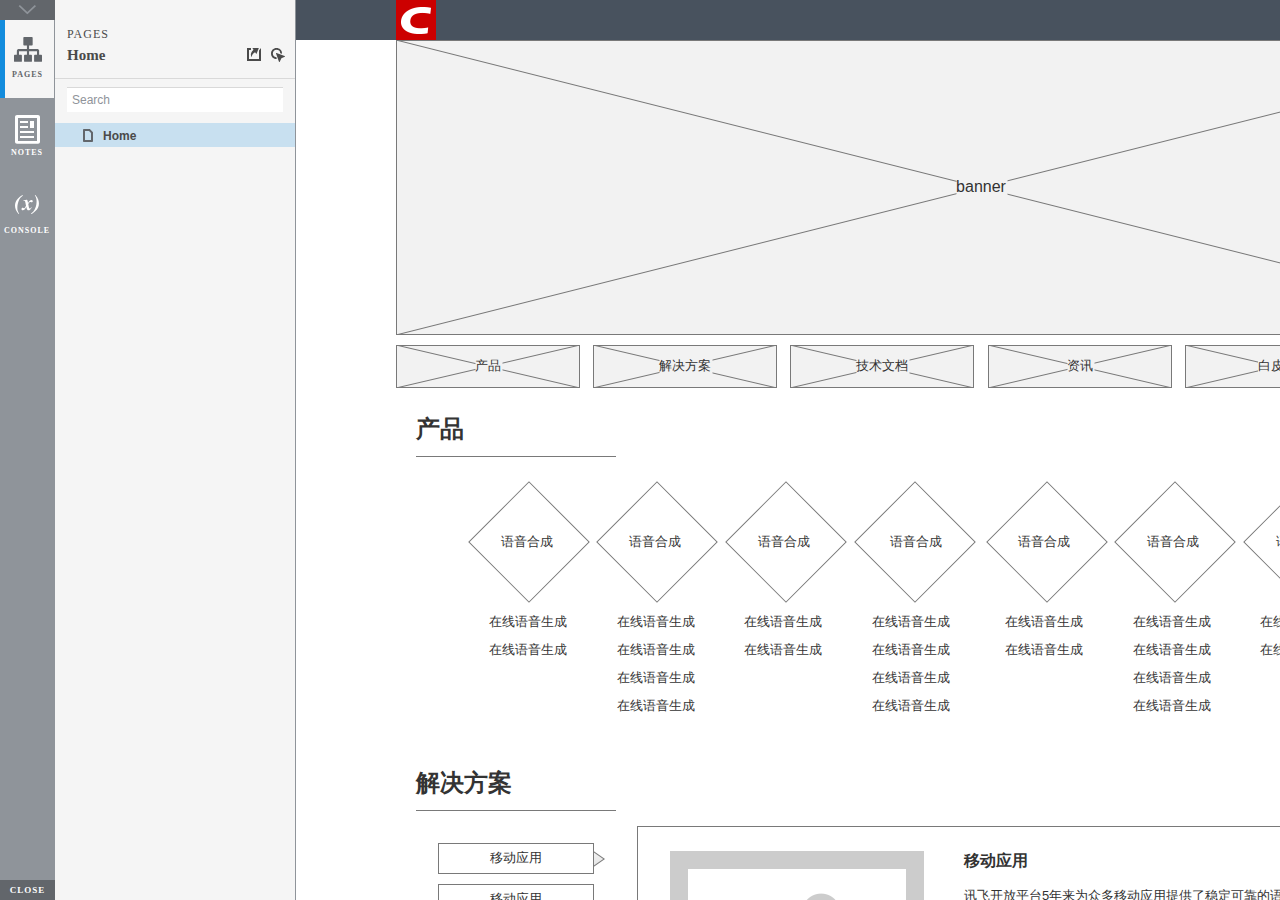
<file: start.html>
﻿<!DOCTYPE html>
<html xmlns="http://www.w3.org/1999/xhtml" xml:lang="en" lang="en">
<head>
    <title>Untitled Document</title>
    <meta http-equiv="X-UA-Compatible" content="IE=edge"/>
    <meta http-equiv="content-type" content="text/html; charset=utf-8" />
    <meta name="viewport" content="width=device-width, initial-scale=1.0" />
    <meta name="apple-mobile-web-app-capable" content="yes" />
    <link type="text/css" href="resources/css/reset.css" rel="Stylesheet" />
    <link type="text/css" href="resources/css/default.css" rel="Stylesheet" />
    <!--<link href='https://fonts.googleapis.com/css?family=Nunito:300' rel='stylesheet' type='text/css'>-->

    <script type="text/javascript">
        if (location.href.toString().indexOf('file://localhost/') == 0) {
            location.href = location.href.toString().replace('file://localhost/', 'file:///');
        }
    </script>

    <script type="text/javascript" src="resources/scripts/jquery-1.7.1.min.js"></script>
    <script type="text/javascript" src="resources/scripts/player/splitter.js"></script>
    <script type="text/javascript" src="resources/scripts/axutils.js"></script>
    <script type="text/javascript" src="resources/scripts/player/axplayer.js"></script>
    <script type="text/javascript" src="resources/scripts/messagecenter.js"></script>
    <script type="text/javascript" src="data/document.js"></script>
    <style type="text/css">

#outerContainer {
	width:1000px;
	height:1500px;
}

.vsplitbar {
    width: 3px;
    /*background: #B9B9B9;*/
    border-right: 1px solid #8f949a;
}

.vsplitbar:hover, .vsplitbar.active {
    background: #8f949a;
}

#rightPanel {
    background-color: White;
}

/*#leftPanel {
    min-width: 120px;
}*/

.splitterMask {
   position:absolute;
   top: 0;
   left: 0;
   width: 100%;
   height: 100%;
   overflow: hidden;
   background-image: url(resources/images/transparent.gif);
   z-index: 20000;
}

    </style>
    <script type="text/javascript" language="JavaScript"><!--
        var SITEMAP_COLLAPSE_VAR_NAME = 'c';
        var PLUGIN_VAR_NAME = 'g';
        var FOOTNOTES_VAR_NAME = 'fn';
        var ADAPTIVE_VIEW_VAR_NAME = 'view';
        var lastLeftPanelWidth = 295;
        var toolBarOnly = true;

        // isolate scope
        (function() {
            setUpController();
            
            var configuration = $axure.document.configuration;
            var _settings = {};
            _settings.projectId = configuration.prototypeId;
            _settings.isAxshare = configuration.isAxshare;
            _settings.loadFeedbackPlugin = configuration.loadFeedbackPlugin;
            var cHash = getHashStringVar(SITEMAP_COLLAPSE_VAR_NAME);
            _settings.startCollapsed = cHash == "1";
            if(cHash == "2") closePlayer();
            var gHash = getHashStringVar(PLUGIN_VAR_NAME);
            if(gHash == "") gHash = 1;
            _settings.startPluginGid = gHash;

            $axure.player.settings = _settings;

            $(window).bind('load', function() {
                if(CHROME_5_LOCAL && !$('body').attr('pluginDetected')) {
                    window.location = 'resources/chrome/chrome.html';
                }
            });

            $(document).ready(function() {
                $axure.page.bind('load.start', mainFrame_onload);
                $axure.messageCenter.addMessageListener(messageCenter_message);

                $(document).on('pluginShown', function (event, data) {
                    setVarInCurrentUrlHash('g', data ? data : '');
                });

                $(document).on('pluginCreated', function(event, data) {
                    if($axure.player.settings.startPluginGid == data) {
                        $axure.player.showPlugin(data);
                    }
                });

                if($axure.player.settings.loadFeedbackPlugin) {
                    if($axure.player.settings.isAxshare) {
                        $axure.utils.loadJS('/Scripts/plugins/feedback/feedback8.js');
                    } else {
                        $axure.utils.loadJS('http://share.axure.com/Scripts/plugins/feedback/feedback8.js');
                    }
                }

                if(navigator.userAgent.indexOf("MSIE") >= 0) $('#outerContainer').width('100%');
                initialize();
                if($axure.player.settings.startCollapsed) $('#outerContainer').splitter({ sizeLeft: 0 });
                else $('#outerContainer').splitter({ sizeLeft: lastLeftPanelWidth });
                $('#leftPanel').width(lastLeftPanelWidth);
                
                $(window).resize(function() { resizeContent(); });

                $('#maximizePanelContainer').hide();

                initializeLogo();

                $(window).resize();
                resizeContent();
                
                $axure.player.collapseToBar();

                if($axure.player.settings.startCollapsed) {
                    collapse();
                    $('#leftPanel').width(0);
                }

                if(MOBILE_DEVICE) {
                    $('#interfaceControlFrameMinimizeContainer').height('45px');
                    $('#interfaceControlFrameMinimizeContainer a').height('45px');
                    $('#interfaceControlFrameHeaderContainer').css('margin-top','45px');
                    $('#interfaceControlFrameCloseContainer a').css('padding','10px 0px');
                    $('#maximizePanelContainer').height('45px');//.css('top','inherit').css('bottom','0px');

                    $('body').removeClass('hashover');

                    if(IOS) {
                        $('#rightPanel').css('overflow', 'auto').css('-webkit-overflow-scrolling', 'touch').css('-ms-overflow-x', 'hidden');

                        window.addEventListener("orientationchange", function() {
                            var viewport = document.querySelector("meta[name=viewport]");
                            //so iOS doesn't zoom when switching back to portrait
                            viewport.setAttribute('content', 'width=device-width, initial-scale=1.0, maximum-scale=1.0');
                            viewport.setAttribute('content', 'width=device-width, initial-scale=1.0');
                            resizeContent();
                        }, false);

                        $axure.page.bind('load.start', function() {
                            resizeContent();
                        });
                    }
                }

            });

            function initialize() {
                var legacyQString = getQueryString("Page");
                if (legacyQString.length > 0) {
                    location.href = location.href.substring(0, location.href.indexOf("?")) + "#p=" + legacyQString;
                    return;
                }

                var mainFrame = document.getElementById("mainFrame");
                mainFrame.contentWindow.location.href = getInitialUrl();
            }

            function initializeLogo() {
                if($axure.document.configuration.logoImagePath) {
                    var image = new Image();
                    image.onload = function() {
                        $('#logoImage').css('max-width', this.width + 'px');
                        $axure.player.resizeContent();
                    };
                    image.src = $axure.document.configuration.logoImagePath;
                
                    $('#interfaceControlFrameLogoImageContainer').html('<img id="logoImage" src="" />');
                    $('#logoImage').attr('src', $axure.document.configuration.logoImagePath).load(function() { resizeContent(); });
                } else $('#interfaceControlFrameLogoImageContainer').hide();

                if ($axure.document.configuration.logoImageCaption) {
                    $('#interfaceControlFrameLogoCaptionContainer').html($axure.document.configuration.logoImageCaption);
                } else $('#interfaceControlFrameLogoCaptionContainer').hide();

                if(!$('#interfaceControlFrameLogoImageContainer').is(':visible') && !$('#interfaceControlFrameLogoCaptionContainer').is(':visible')) {
                    $('#interfaceControlFrameLogoContainer').hide();
                }
            }

            var resizeContent = $axure.player.resizeContent = function() {
                var newHeight = $(window).height();
                var newWidth = $(window).width();

                var controlContainerHeight = newHeight;// - 30;
                if($('#interfaceControlFrameLogoContainer').is(':visible')) controlContainerHeight -= $('#interfaceControlFrameLogoContainer').outerHeight();// + 16;

                $('#outerContainer').height(newHeight).width(newWidth);
                $('.vsplitbar').height(newHeight);
                $('#leftPanel').height(newHeight);
                $('#interfaceControlFrame').height(newHeight);
                $('#interfaceControlFrameContainer').height(newHeight);
                $('#interfaceControlFrameHostContainer').height(controlContainerHeight);

                $('#rightPanel').height(newHeight);
                $('#mainFrame').height(newHeight);

                if($('#leftPanel').is(':visible')) $('#rightPanel').width($(window).width() - $('#leftPanel').width() - 1);// $('.vsplitbar').width());
                else $('#rightPanel').width($(window).width());

                $(document).trigger('ContainerHeightChange',[controlContainerHeight]);

                if(MOBILE_DEVICE) {
                    if(!(getHashStringVar(ADAPTIVE_VIEW_VAR_NAME).length > 0)) $axure.messageCenter.postMessage('setAdaptiveViewForSize', {'width':newWidth, 'height':$('#rightPanel').height()});
                }
            }

            var collapseToBar = $axure.player.collapseToBar = function() {
                lastLeftPanelWidth = $('#leftPanel').width();
                $('#leftPanel').width('55px');
                $('.vsplitbar').hide();
                $('#rightPanel').width($(window).width() - $('#leftPanel').width());
                $(window).resize();
                $('#outerContainer').trigger('resize');
                toolBarOnly = true;
            }

            var expandFromBar = $axure.player.expandFromBar = function() {
                if($('.vsplitbar').is(':visible')) return;

                $('#leftPanel').width(lastLeftPanelWidth);
                $('.vsplitbar').show();
                $('#rightPanel').width($(window).width() - $('#leftPanel').width() - 1);// $('.vsplitbar').width());
                $(window).resize();
                $('#outerContainer').trigger('resize');
                toolBarOnly = false;
            }

        })();

        function messageCenter_message(message, data) {
            if(message == 'expandFrame') expand();
            else if(message == 'getCollapseFrameOnLoad' && $axure.player.settings.startCollapsed && !MOBILE_DEVICE) $axure.messageCenter.postMessage('collapseFrameOnLoad');
        }

        
        function getInitialUrl() {
            var pageName = getHashStringVar("p");
            if(pageName.length > 0) return pageName + ".html";
            else {
                var url = getFirstPageUrl($axure.document.sitemap.rootNodes);
                return (url ? url : "about:blank");
            }
        }

        function getFirstPageUrl(nodes) {
            for (var i = 0; i < nodes.length; i++) {
                var node = nodes[i];
                if (node.url) return node.url;
                else {
                    var hasChildren = (node.children && node.children.length > 0);
                    if (hasChildren) {
                        var url = getFirstPageUrl(node.children);
                        if (url) return url;
                    }
                }
            }
            return null;
        }

        function closePlayer() {
            if($axure.page.location) window.location.href = $axure.page.location;
            else {
                var pageFile = getInitialUrl();
                var currentLocation = window.location.toString();
                window.location.href = currentLocation.substr(0, currentLocation.lastIndexOf("/") + 1) + pageFile;
            }
        }

        function replaceHash(newHash) {
            var currentLocWithoutHash = window.location.toString().split('#')[0];

            //We use replace so that every hash change doesn't get appended to the history stack.
            //We use replaceState in browsers that support it, else replace the location
            if(typeof window.history.replaceState != 'undefined') {
                try {
                    //Chrome 45 (Version 45.0.2454.85 m) started throwing an error here when generated locally (this only happens with sitemap open) which broke all interactions.
                    //try catch breaks the url adjusting nicely when the sitemap is open, but all interactions and forward and back buttons work.
                    //Uncaught SecurityError: Failed to execute 'replaceState' on 'History': A history state object with URL 'file:///C:/Users/Ian/Documents/Axure/HTML/Untitled/start.html#p=home' cannot be created in a document with origin 'null'.
                    window.history.replaceState(null, null, currentLocWithoutHash + newHash);
                } catch(ex) {}
            } else {
                window.location.replace(currentLocWithoutHash + newHash);
            }
        }

        function collapse() {
            setVarInCurrentUrlHash('c', 1);
            if(!toolBarOnly) lastLeftPanelWidth = $('#leftPanel').width();

            $('#maximizePanelContainer').show();
            $('#leftPanel').hide();
            $('.vsplitbar').hide();
            $('#rightPanel').width($(window).width());
            $(window).resize();
            $('#outerContainer').trigger('resize');

            $(document).trigger('sidebarCollapse');

            if(MOBILE_DEVICE) {
                $('#maximizePanelContainer').animate({
                    top:$('#rightPanel').height() - $('#maximizePanelContainer').height()
                }, 300, 'swing', function() {
                    $('#maximizePanelContainer').css('top', 'inherit').css('bottom', '0px');
                });
            }
        }

        function expand() {
            if(MOBILE_DEVICE) {
                $('#maximizePanelContainer').css('top', '0px').css('bottom', 'inherit');
            }

            deleteVarFromCurrentUrlHash('c');
            $('#maximizePanelContainer').hide();
            $('#leftPanel').width(lastLeftPanelWidth);
            $('#leftPanel').show();
            if(!toolBarOnly) {
                $('.vsplitbar').show();
                $('#rightPanel').width($(window).width() - $('#leftPanel').width() - 1);
            } else {
                $axure.player.collapseToBar();
            }
            $(window).resize();
            $('#outerContainer').trigger('resize');

            $(document).trigger('sidebarExpanded');
        }


        function mainFrame_onload() {
            if($axure.page.pageName) document.title = $axure.page.pageName;
        }

        function getQueryString(query) {
            var qstring = self.location.href.split("?");
            if(qstring.length < 2) return "";
            return GetParameter(qstring, query);
        }
        
        function GetParameter(qstring, query) {
            var prms = qstring[1].split("&");
            var frmelements = new Array();
            var currprmeter, querystr = "";

            for(var i = 0; i < prms.length; i++) {
                currprmeter = prms[i].split("=");
                frmelements[i] = new Array();
                frmelements[i][0] = currprmeter[0];
                frmelements[i][1] = currprmeter[1];
            }

            for(j = 0; j < frmelements.length; j++) {
                if(frmelements[j][0].toLowerCase() == query.toLowerCase()) {
                    querystr = frmelements[j][1];
                    break;
                }
            }
            return querystr;
        }
        
        function getHashStringVar(query) {
            var qstring = self.location.href.split("#");
            if(qstring.length < 2) return "";
            return GetParameter(qstring, query);
        }

        function setHashStringVar(currentHash, varName, varVal) {
            var varWithEqual = varName + '=';
            var poundVarWithEqual = varVal === '' ? '' :  '#' + varName + '=' + varVal;
            var ampVarWithEqual = varVal === '' ? '' :  '&' + varName + '=' + varVal;
            var hashToSet = '';

            var pageIndex = currentHash.indexOf('#' + varWithEqual);
            if(pageIndex == -1) pageIndex = currentHash.indexOf('&' + varWithEqual);
            if(pageIndex != -1) {
                var newHash = currentHash.substring(0, pageIndex);

                newHash = newHash == '' ? poundVarWithEqual : newHash + ampVarWithEqual;

                var ampIndex = currentHash.indexOf('&', pageIndex + 1);
                if(ampIndex != -1) {
                    newHash = newHash == '' ? '#' + currentHash.substring(ampIndex + 1) : newHash + currentHash.substring(ampIndex);
                }
                hashToSet = newHash;
            } else if(currentHash.indexOf('#') != -1) {
                hashToSet = currentHash + ampVarWithEqual;
            } else {
                hashToSet = poundVarWithEqual;
            }

            if(hashToSet != '' || varVal == '') {
                return hashToSet;
            }

            return null;
        }

        function setVarInCurrentUrlHash(varName, varVal) {
            var newHash = setHashStringVar(window.location.hash, varName, varVal);

            if(newHash != null) {
                replaceHash(newHash);
            }
        }

        function deleteHashStringVar(currentHash, varName) {
            var varWithEqual = varName + '=';

            var pageIndex = currentHash.indexOf('#' + varWithEqual);
            if(pageIndex == -1) pageIndex = currentHash.indexOf('&' + varWithEqual);
            if(pageIndex != -1) {
                var newHash = currentHash.substring(0, pageIndex);

                var ampIndex = currentHash.indexOf('&', pageIndex + 1);

                //IF begin of string....if none blank, ELSE # instead of & and rest
                //IF in string....prefix + if none blank, ELSE &-rest
                if(newHash == '') { //beginning of string
                    newHash = ampIndex != -1 ? '#' + currentHash.substring(ampIndex + 1) : '';
                } else { //somewhere in the middle
                    newHash = newHash + (ampIndex != -1 ? currentHash.substring(ampIndex) : '');
                }

                return newHash;
            }

            return null;
        }

        function deleteVarFromCurrentUrlHash(varName) {
            var newHash = deleteHashStringVar(window.location.hash, varName);

            if(newHash != null) {
                replaceHash(newHash);
            }
        }
    --></script>

    <link type="text/css" rel="Stylesheet" href="plugins/sitemap/styles/sitemap.css" />
    <script type="text/javascript" src="plugins/sitemap/sitemap.js"></script>
    <link type="text/css" rel="Stylesheet" href="plugins/page_notes/styles/page_notes.css" />
    <script type="text/javascript" src="plugins/page_notes/page_notes.js"></script>
    <!--<link type="text/css" rel="Stylesheet" href="plugins/recordplay/styles/recordplay.css" />
    <script type="text/javascript" src="plugins/recordplay/recordplay.js"></script>-->
    <link type="text/css" rel="Stylesheet" href="plugins/debug/styles/debug.css" />
    <script type="text/javascript" src="plugins/debug/debug.js"></script>

</head>
<body scroll="no" class="hashover">
    <div id="outerContainer">

        <div id="leftPanel">
            <div id="interfaceControlFrame">
                <div id="interfaceControlFrameMinimizeContainer">
                    <a title="Collapse" id="interfaceControlFrameMinimizeButton" onclick="collapse();">&nbsp;</a>
                </div>
                <div id="interfaceControlFrameHeaderContainer">
                    <ul id="interfaceControlFrameHeader"></ul>
                </div>
                <div id="interfaceControlFrameContainer">
                    <div id="interfaceControlFrameLogoContainer">
                        <div id="interfaceControlFrameLogoImageContainer"></div>
                        <div id="interfaceControlFrameLogoCaptionContainer"></div>
                    </div>
                    <div id="interfaceControlFrameHostContainer">
                    </div>
                </div>
                <div id="interfaceControlFrameCloseContainer">
                    <a title="Close" id="interfaceControlFrameCloseButton" onclick="closePlayer();">CLOSE</a>
                </div>
            </div>
        </div>
        <div id="rightPanel">
            <iframe id="mainFrame" name="mainFrame" width="100%" height="100%" src="" frameborder="0" style="display: block;" webkitallowfullscreen mozallowfullscreen allowfullscreen></iframe>
        </div>

    </div>

    <div id="maximizePanelContainer">
        <iframe id="expandFrame" src="resources/expand.html" width="100%" height="100%" scrolling="no" allowtransparency="true" frameborder="0"></iframe>
    </div>

</body>
</html>
</file>
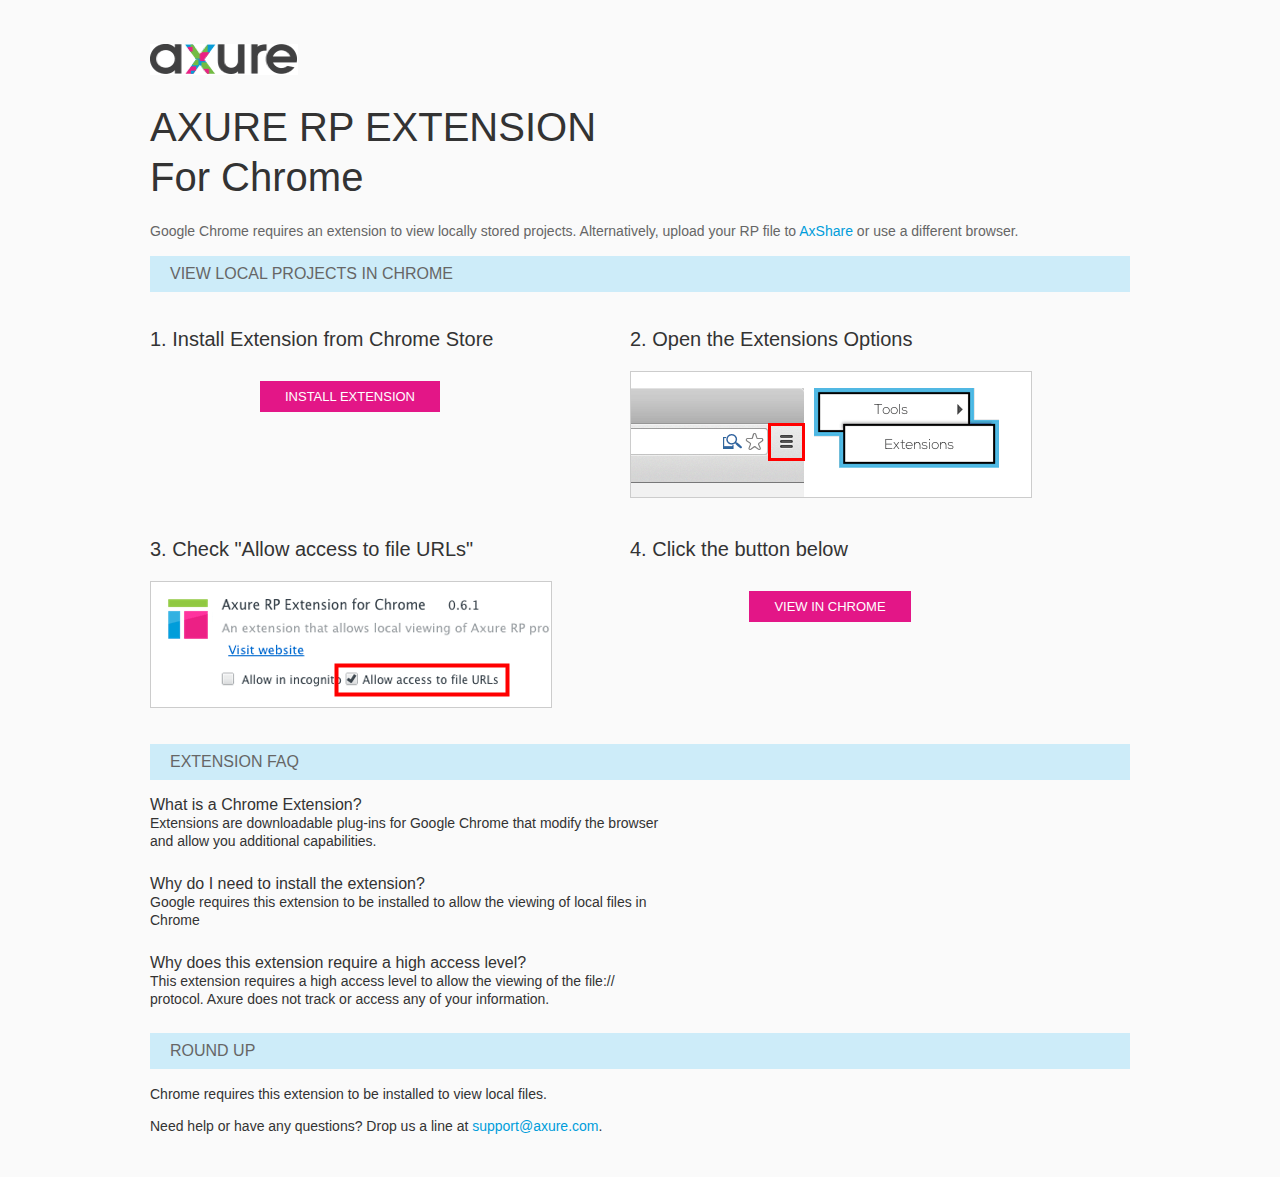
<file: resources/chrome/chrome.html>
<html>
<head>
    <title>Install the Axure RP Chrome Extension</title>
    <style type="text/css">
        *
        {
            font-family: Helvetica, Arial, sans-serif;
        }
        body
        {
            text-align: center;
            background-color: #fafafa;
        }
        p
        {
            font-size: 14px;
            line-height: 18px;
            color: #333333;
        }
        div.container
        {
            width: 980px;
            margin-left: auto;
            margin-right: auto;
            text-align: left;
        }
        a
        {
            text-decoration: none;
            color: #009dda;
        }
        .button
        {
            background: #E31687;
            font: normal 16px Arial, sans-serif;
            color: #FFFFFF;
            padding: 8px 25px 8px 25px;
            border: 0;
            display: inline-block;
            margin-top: 10px;
            text-transform: uppercase;
            font-size: 13px;
        }
        a:hover.button
        {
            opacity: .8;
        }
        div.left
        {
            width: 400px;
            float: left;
            margin-right: 80px;
        }
        div.right
        {
            width: 400px;
            float: left;
        }
        div.buttonContainer
        {
            text-align: center;
        }
        h1
        {
            font-size: 40px;
            color: #333333;
            line-height: 50px;
            margin-bottom: 20px;
            font-weight: normal;
        }
        h2
        {
            font-size: 38px;
            font-weight: normal;
            color: #08639C;
            text-align: center;
        }
        h3
        {
            font-size: 20px;
            color: #333333;
            font-weight: normal;
        }
        .heading
        {
            background-color: #cdecf9;
            height: 36px;
            line-height: 36px;
            padding-left: 20px;
            font-size: 16px;
            color: #666666;
        }
        span.faq
        {
            font-size: 16px;
            font-weight: normal;
            color: #333333;
            display: block;
        }
    </style>
</head>
<body>
    <div class="container">
        <br />
        <br />
        <img src="axure_logo.gif" alt="axure" />
        <br />
        <h1>
            AXURE RP EXTENSION<br />
            For Chrome</h1>
        <p style="font-size: 14px; color: #666666; margin-top: 10px;">
            Google Chrome requires an extension to view locally stored projects. Alternatively,
            upload your RP file to <a href="https://share.axure.com">AxShare</a> or use a different
            browser.</p>
        <h3 class="heading">
            VIEW LOCAL PROJECTS IN CHROME</h3>
        <div class="left">
            <h3>
                1. Install Extension from Chrome Store</h3>
            <div class="buttonContainer">
                <a class="button" href="https://chrome.google.com/webstore/detail/dogkpdfcklifaemcdfbildhcofnopogp"
                    target="_blank">Install Extension</a>
            </div>
        </div>
        <div class="right">
            <h3>
                2. Open the Extensions Options</h3>
            <img src="extensions_menu.gif" alt="extensions" />
        </div>
        <div style="clear: both; height: 20px;">
            &nbsp;</div>
        <div class="left">
            <h3>
                3. Check "Allow access to file URLs"</h3>
            <img src="allow_access.gif" alt="allow access" />
        </div>
        <div class="right">
            <h3>
                4. Click the button below</h3>
            <div class="buttonContainer">
                <a class="button" href="../../start.html">View in Chrome</a>
            </div>
        </div>
        <div style="clear: both; height: 20px;">
        </div>
        <h3 class="heading">
            EXTENSION FAQ</h3>
        <p>
            <span class="faq">What is a Chrome Extension?</span> Extensions are downloadable
            plug-ins for Google Chrome that modify the browser<br />
            and allow you additional capabilities.
        </p>
        <p style="margin-top: 25px;">
            <span class="faq">Why do I need to install the extension?</span> Google requires
            this extension to be installed to allow the viewing of local files in<br />
            Chrome
        </p>
        <p style="margin-top: 25px; margin-bottom: 25px;">
            <span class="faq">Why does this extension require a high access level?</span> This
            extension requires a high access level to allow the viewing of the file://<br />
            protocol. Axure does not track or access any of your information.
        </p>
        <h3 class="heading">
            ROUND UP</h3>
        <p>
            Chrome requires this extension to be installed to view local files.</p>
        <p>
            Need help or have any questions? Drop us a line at <a href="mailto:support@axure.com">
                support@axure.com</a>.
        </p>
        <div style="clear: both; height: 20px;">
        </div>
    </div>
</body>
</html>
</file>
<file: resources/css/axure_rp_page.css>
﻿/* so the window resize fires within a frame in IE7 */
html, body {
    height: 100%;
}

a {
    color: inherit;
}

p {
    margin: 0px;
    text-rendering: optimizeLegibility;
    font-feature-settings: "kern" 1;
    -webkit-font-feature-settings: "kern";
    -moz-font-feature-settings: "kern";
    -moz-font-feature-settings: "kern=1";
    font-kerning: normal;
}

iframe {
    background: #FFFFFF;
}

/* to match IE with C, FF */
input {
    padding: 1px 0px 1px 0px;
    box-sizing: border-box;
    -moz-box-sizing: border-box;
}

textarea {
    margin: 0px;
    box-sizing: border-box;
    -moz-box-sizing: border-box;
}

div.intcases {
    font-family: arial; 
    font-size: 12px;
    text-align:left; 
    border:1px solid #AAA; 
    background:#FFF none repeat scroll 0% 0%; 
    z-index:9999; 
    visibility:hidden; 
    position:absolute;
    padding: 0px;
    border-radius: 3px;
    white-space: nowrap;
}

div.intcaselink {
    cursor: pointer;
    padding: 3px 8px 3px 8px;
    margin: 5px;
    background:#EEE none repeat scroll 0% 0%; 
    border:1px solid #AAA;
    border-radius: 3px;
}

div.refpageimage {
    position: absolute;
    left: 0px;
    top: 0px;
    font-size: 0px;
    width: 16px;
    height: 16px;
    cursor: pointer;
    background-image: url(images/newwindow.gif);
    background-repeat: no-repeat;
}

div.annnoteimage {
    position: absolute;
    left: 0px;
    top: 0px;
    font-size: 0px;
    /*width: 16px;
    height: 12px;*/
    cursor: help;
    /*background-image: url(images/note.gif);*/
    /*background-repeat: no-repeat;*/
    width: 13px;
    height: 12px;
    padding-top: 1px;
    text-align: center;
    background-color: #138CDD;
    -moz-box-shadow: 1px 1px 3px #aaa;
    -webkit-box-shadow: 1px 1px 3px #aaa;
    box-shadow: 1px 1px 3px #aaa;
}

div.annnoteline {
    display: inline-block;
    width: 9px;
    height: 1px;
    border-bottom: 1px solid white;
    margin-top: 1px;
}

div.annnotelabel {
    position: absolute;
    left: 0px;
    top: 0px;
    font-family: Helvetica,Arial;
    font-size: 10px;
    /*border: 1px solid rgb(166,221,242);*/
    cursor: help;
    /*background:rgb(0,157,217) none repeat scroll 0% 0%;*/ 
    padding: 1px 3px 1px 3px;
    white-space: nowrap;
    color: white;
    
    background-color: #138CDD;
    -moz-box-shadow: 1px 1px 3px #aaa;
    -webkit-box-shadow: 1px 1px 3px #aaa;
    box-shadow: 1px 1px 3px #aaa;
}

.annotation {
    font-size: 12px;
    padding-left: 2px;
    margin-bottom: 5px;
}

.annotationName {
    /*font-size: 13px;
    font-weight: bold;
    margin-bottom: 3px;
    white-space: nowrap;*/

    font-family: 'Trebuchet MS';
    font-size: 14px;
    font-weight: bold;
    margin-bottom: 5px;
    white-space: nowrap;
}

.annotationValue {
    font-family: Arial, Helvetica, Sans-Serif;
    font-size: 12px;
    color: #4a4a4a;
    line-height: 21px;
    margin-bottom: 20px;
}

.noteLink {
    text-decoration: inherit;
    color: inherit;
}

.noteLink:hover {
    background-color: white;
}

/* this is a fix for the issue where dialogs jump around and takes the text-align from the body */
.dialogFix {
    position:absolute;
    text-align:left;
    border: 1px solid #8f949a;
}


@keyframes pulsate {
  from {
    box-shadow: 0 0 10px #15d6ba;
  }
  to {
    box-shadow: 0 0 20px #15d6ba;
  }
}

@-webkit-keyframes pulsate {
  from {
    -webkit-box-shadow: 0 0 10px #15d6ba;
    box-shadow: 0 0 10px #15d6ba;
  }
  to {
    -webkit-box-shadow: 0 0 20px #15d6ba;
    box-shadow: 0 0 20px #15d6ba;
  }
}
 
@-moz-keyframes pulsate {
  from {
    -moz-box-shadow: 0 0 10px #15d6ba;
    box-shadow: 0 0 10px #15d6ba;
  }
  to {
    -moz-box-shadow: 0 0 20px #15d6ba;
    box-shadow: 0 0 20px #15d6ba;
  }
}

.legacyPulsateBorder {
    /*border: 5px solid #15d6ba;
    margin: -5px;*/
    -moz-box-shadow: 0 0 10px 3px #15d6ba;
    box-shadow: 0 0 10px 3px #15d6ba;
}

.pulsateBorder {
  animation-name: pulsate;
  animation-timing-function: ease-in-out;
  animation-duration: 0.9s;
  animation-iteration-count: infinite;
  animation-direction: alternate;
  
  -webkit-animation-name: pulsate;
  -webkit-animation-timing-function: ease-in-out;
  -webkit-animation-duration: 0.9s;
  -webkit-animation-iteration-count: infinite;
  -webkit-animation-direction: alternate;

  -moz-animation-name: pulsate;
  -moz-animation-timing-function: ease-in-out;
  -moz-animation-duration: 0.9s;
  -moz-animation-iteration-count: infinite;
  -moz-animation-direction: alternate;
}

.ax_default_hidden, .ax_default_unplaced{
    display: none;
    visibility: hidden;
}

.widgetNoteSelected {
    -moz-box-shadow: 0 0 10px 3px #138CDD;
    box-shadow: 0 0 10px 3px #138CDD;
    /*-moz-box-shadow: 0 0 20px #3915d6;
    box-shadow: 0 0 20px #3915d6;*/
    /*border: 3px solid #3915d6;*/
    /*margin: -3px;*/
}


.singleImg {
    display: none;
    visibility: hidden;
}
</file>
<file: data/styles.css>
﻿.ax_default {
  font-family:'ArialMT', 'Arial';
  font-weight:400;
  font-style:normal;
  font-size:13px;
  color:#333333;
  text-align:center;
  line-height:normal;
}
.box_1 {
}
.image {
}
.placeholder {
}
.primary_button {
  color:#FFFFFF;
}
.heading_1 {
  font-family:'ArialMT', 'Arial';
  font-weight:bold;
  font-style:normal;
  font-size:32px;
  text-align:left;
}
.heading_2 {
  font-family:'ArialMT', 'Arial';
  font-weight:bold;
  font-style:normal;
  font-size:24px;
  text-align:left;
}
.heading_3 {
  font-family:'ArialMT', 'Arial';
  font-weight:bold;
  font-style:normal;
  font-size:18px;
  text-align:left;
}
.heading_4 {
  font-family:'ArialMT', 'Arial';
  font-weight:bold;
  font-style:normal;
  font-size:14px;
  text-align:left;
}
.heading_5 {
  font-family:'ArialMT', 'Arial';
  font-weight:bold;
  font-style:normal;
  text-align:left;
}
.heading_6 {
  font-family:'ArialMT', 'Arial';
  font-weight:bold;
  font-style:normal;
  font-size:10px;
  text-align:left;
}
.paragraph {
  text-align:left;
}
.line {
}
.sticky_1 {
  text-align:left;
}
.sticky_2 {
  text-align:left;
}
.sticky_3 {
  text-align:left;
}
.marker {
  color:#FFFFFF;
}
.paragraph1 {
  text-align:left;
}
.image1 {
  color:#000000;
}
.horizontal_line {
}
.shape {
}
.flow_shape {
}
.icon {
}
</file>
<file: files/home/styles.css>
﻿body {
  margin:0px;
  background-image:none;
  position:static;
  left:auto;
  width:1370px;
  margin-left:0;
  margin-right:0;
  text-align:left;
}
#base {
  position:absolute;
  z-index:0;
}
#u0 {
  position:absolute;
  left:0px;
  top:0px;
  width:0px;
  height:0px;
}
#u1_div {
  position:absolute;
  left:0px;
  top:0px;
  width:1370px;
  height:40px;
  background:inherit;
  background-color:rgba(72, 82, 94, 1);
  border:none;
  border-radius:0px;
  -moz-box-shadow:none;
  -webkit-box-shadow:none;
  box-shadow:none;
}
#u1 {
  position:absolute;
  left:0px;
  top:0px;
  width:1370px;
  height:40px;
}
#u2 {
  position:absolute;
  left:2px;
  top:12px;
  width:1366px;
  visibility:hidden;
  word-wrap:break-word;
}
#u3_img {
  position:absolute;
  left:0px;
  top:0px;
  width:40px;
  height:40px;
}
#u3 {
  position:absolute;
  left:100px;
  top:0px;
  width:40px;
  height:40px;
}
#u4 {
  position:absolute;
  left:2px;
  top:12px;
  width:36px;
  visibility:hidden;
  word-wrap:break-word;
}
#u5_img {
  position:absolute;
  left:0px;
  top:0px;
  width:262px;
  height:40px;
}
#u5 {
  position:absolute;
  left:1008px;
  top:0px;
  width:262px;
  height:40px;
}
#u6 {
  position:absolute;
  left:2px;
  top:12px;
  width:258px;
  visibility:hidden;
  word-wrap:break-word;
}
#u7_img {
  position:absolute;
  left:0px;
  top:0px;
  width:40px;
  height:40px;
}
#u7 {
  position:absolute;
  left:100px;
  top:0px;
  width:40px;
  height:40px;
}
#u8 {
  position:absolute;
  left:2px;
  top:12px;
  width:36px;
  visibility:hidden;
  word-wrap:break-word;
}
#u9_img {
  position:absolute;
  left:0px;
  top:0px;
  width:1171px;
  height:296px;
}
#u9 {
  position:absolute;
  left:100px;
  top:40px;
  width:1170px;
  height:295px;
  font-size:16px;
}
#u10 {
  position:absolute;
  left:2px;
  top:138px;
  width:1166px;
  word-wrap:break-word;
}
#u11_img {
  position:absolute;
  left:0px;
  top:0px;
  width:185px;
  height:44px;
}
#u11 {
  position:absolute;
  left:494px;
  top:345px;
  width:184px;
  height:43px;
  font-family:'PingFangSC-Regular', 'PingFang SC';
  font-weight:400;
  font-style:normal;
}
#u12 {
  position:absolute;
  left:2px;
  top:12px;
  width:180px;
  word-wrap:break-word;
}
#u13_img {
  position:absolute;
  left:0px;
  top:0px;
  width:185px;
  height:44px;
}
#u13 {
  position:absolute;
  left:297px;
  top:345px;
  width:184px;
  height:43px;
  font-family:'PingFangSC-Regular', 'PingFang SC';
  font-weight:400;
  font-style:normal;
}
#u14 {
  position:absolute;
  left:2px;
  top:12px;
  width:180px;
  word-wrap:break-word;
}
#u15_img {
  position:absolute;
  left:0px;
  top:0px;
  width:185px;
  height:44px;
}
#u15 {
  position:absolute;
  left:100px;
  top:345px;
  width:184px;
  height:43px;
  font-family:'PingFangSC-Regular', 'PingFang SC';
  font-weight:400;
  font-style:normal;
}
#u16 {
  position:absolute;
  left:2px;
  top:12px;
  width:180px;
  word-wrap:break-word;
}
#u17_img {
  position:absolute;
  left:0px;
  top:0px;
  width:185px;
  height:44px;
}
#u17 {
  position:absolute;
  left:1086px;
  top:345px;
  width:184px;
  height:43px;
  font-family:'PingFangSC-Regular', 'PingFang SC';
  font-weight:400;
  font-style:normal;
}
#u18 {
  position:absolute;
  left:2px;
  top:12px;
  width:180px;
  word-wrap:break-word;
}
#u19_img {
  position:absolute;
  left:0px;
  top:0px;
  width:185px;
  height:44px;
}
#u19 {
  position:absolute;
  left:889px;
  top:345px;
  width:184px;
  height:43px;
  font-family:'PingFangSC-Regular', 'PingFang SC';
  font-weight:400;
  font-style:normal;
}
#u20 {
  position:absolute;
  left:2px;
  top:12px;
  width:180px;
  word-wrap:break-word;
}
#u21_img {
  position:absolute;
  left:0px;
  top:0px;
  width:185px;
  height:44px;
}
#u21 {
  position:absolute;
  left:692px;
  top:345px;
  width:184px;
  height:43px;
  font-family:'PingFangSC-Regular', 'PingFang SC';
  font-weight:400;
  font-style:normal;
}
#u22 {
  position:absolute;
  left:2px;
  top:12px;
  width:180px;
  word-wrap:break-word;
}
#u23_div {
  position:absolute;
  left:0px;
  top:0px;
  width:49px;
  height:33px;
  background:inherit;
  background-color:rgba(255, 255, 255, 0);
  border:none;
  border-radius:0px;
  -moz-box-shadow:none;
  -webkit-box-shadow:none;
  box-shadow:none;
  font-family:'Arial-BoldMT', 'Arial Bold', 'Arial';
  font-weight:700;
  font-style:normal;
}
#u23 {
  position:absolute;
  left:120px;
  top:413px;
  width:49px;
  height:33px;
  font-family:'Arial-BoldMT', 'Arial Bold', 'Arial';
  font-weight:700;
  font-style:normal;
}
#u24 {
  position:absolute;
  left:0px;
  top:0px;
  width:49px;
  white-space:nowrap;
}
#u25_img {
  position:absolute;
  left:0px;
  top:0px;
  width:201px;
  height:2px;
}
#u25 {
  position:absolute;
  left:120px;
  top:456px;
  width:200px;
  height:1px;
}
#u26 {
  position:absolute;
  left:2px;
  top:-8px;
  width:196px;
  visibility:hidden;
  word-wrap:break-word;
}
#u27_div {
  position:absolute;
  left:0px;
  top:0px;
  width:86px;
  height:86px;
  background:inherit;
  background-color:rgba(255, 255, 255, 1);
  box-sizing:border-box;
  border-width:1px;
  border-style:solid;
  border-color:rgba(121, 121, 121, 1);
  border-radius:0px;
  -moz-box-shadow:none;
  -webkit-box-shadow:none;
  box-shadow:none;
  font-family:'PingFangSC-Regular', 'PingFang SC';
  font-weight:400;
  font-style:normal;
}
#u27 {
  position:absolute;
  left:190px;
  top:499px;
  width:86px;
  height:86px;
  -webkit-transform:rotate(45deg);
  -moz-transform:rotate(45deg);
  -ms-transform:rotate(45deg);
  transform:rotate(45deg);
  font-family:'PingFangSC-Regular', 'PingFang SC';
  font-weight:400;
  font-style:normal;
}
#u28 {
  position:absolute;
  left:2px;
  top:35px;
  width:82px;
  visibility:hidden;
  word-wrap:break-word;
}
#u29_div {
  position:absolute;
  left:0px;
  top:0px;
  width:86px;
  height:86px;
  background:inherit;
  background-color:rgba(255, 255, 255, 1);
  box-sizing:border-box;
  border-width:1px;
  border-style:solid;
  border-color:rgba(121, 121, 121, 1);
  border-radius:0px;
  -moz-box-shadow:none;
  -webkit-box-shadow:none;
  box-shadow:none;
  font-family:'PingFangSC-Regular', 'PingFang SC';
  font-weight:400;
  font-style:normal;
}
#u29 {
  position:absolute;
  left:318px;
  top:499px;
  width:86px;
  height:86px;
  -webkit-transform:rotate(45deg);
  -moz-transform:rotate(45deg);
  -ms-transform:rotate(45deg);
  transform:rotate(45deg);
  font-family:'PingFangSC-Regular', 'PingFang SC';
  font-weight:400;
  font-style:normal;
}
#u30 {
  position:absolute;
  left:2px;
  top:35px;
  width:82px;
  visibility:hidden;
  word-wrap:break-word;
}
#u31_div {
  position:absolute;
  left:0px;
  top:0px;
  width:86px;
  height:86px;
  background:inherit;
  background-color:rgba(255, 255, 255, 1);
  box-sizing:border-box;
  border-width:1px;
  border-style:solid;
  border-color:rgba(121, 121, 121, 1);
  border-radius:0px;
  -moz-box-shadow:none;
  -webkit-box-shadow:none;
  box-shadow:none;
}
#u31 {
  position:absolute;
  left:447px;
  top:499px;
  width:86px;
  height:86px;
  -webkit-transform:rotate(45deg);
  -moz-transform:rotate(45deg);
  -ms-transform:rotate(45deg);
  transform:rotate(45deg);
}
#u32 {
  position:absolute;
  left:2px;
  top:35px;
  width:82px;
  visibility:hidden;
  word-wrap:break-word;
}
#u33_div {
  position:absolute;
  left:0px;
  top:0px;
  width:86px;
  height:86px;
  background:inherit;
  background-color:rgba(255, 255, 255, 1);
  box-sizing:border-box;
  border-width:1px;
  border-style:solid;
  border-color:rgba(121, 121, 121, 1);
  border-radius:0px;
  -moz-box-shadow:none;
  -webkit-box-shadow:none;
  box-shadow:none;
}
#u33 {
  position:absolute;
  left:576px;
  top:499px;
  width:86px;
  height:86px;
  -webkit-transform:rotate(45deg);
  -moz-transform:rotate(45deg);
  -ms-transform:rotate(45deg);
  transform:rotate(45deg);
}
#u34 {
  position:absolute;
  left:2px;
  top:35px;
  width:82px;
  visibility:hidden;
  word-wrap:break-word;
}
#u35_div {
  position:absolute;
  left:0px;
  top:0px;
  width:86px;
  height:86px;
  background:inherit;
  background-color:rgba(255, 255, 255, 1);
  box-sizing:border-box;
  border-width:1px;
  border-style:solid;
  border-color:rgba(121, 121, 121, 1);
  border-radius:0px;
  -moz-box-shadow:none;
  -webkit-box-shadow:none;
  box-shadow:none;
}
#u35 {
  position:absolute;
  left:708px;
  top:499px;
  width:86px;
  height:86px;
  -webkit-transform:rotate(45deg);
  -moz-transform:rotate(45deg);
  -ms-transform:rotate(45deg);
  transform:rotate(45deg);
}
#u36 {
  position:absolute;
  left:2px;
  top:35px;
  width:82px;
  visibility:hidden;
  word-wrap:break-word;
}
#u37_div {
  position:absolute;
  left:0px;
  top:0px;
  width:86px;
  height:86px;
  background:inherit;
  background-color:rgba(255, 255, 255, 1);
  box-sizing:border-box;
  border-width:1px;
  border-style:solid;
  border-color:rgba(121, 121, 121, 1);
  border-radius:0px;
  -moz-box-shadow:none;
  -webkit-box-shadow:none;
  box-shadow:none;
}
#u37 {
  position:absolute;
  left:836px;
  top:499px;
  width:86px;
  height:86px;
  -webkit-transform:rotate(45deg);
  -moz-transform:rotate(45deg);
  -ms-transform:rotate(45deg);
  transform:rotate(45deg);
}
#u38 {
  position:absolute;
  left:2px;
  top:35px;
  width:82px;
  visibility:hidden;
  word-wrap:break-word;
}
#u39_div {
  position:absolute;
  left:0px;
  top:0px;
  width:86px;
  height:86px;
  background:inherit;
  background-color:rgba(255, 255, 255, 1);
  box-sizing:border-box;
  border-width:1px;
  border-style:solid;
  border-color:rgba(121, 121, 121, 1);
  border-radius:0px;
  -moz-box-shadow:none;
  -webkit-box-shadow:none;
  box-shadow:none;
}
#u39 {
  position:absolute;
  left:965px;
  top:499px;
  width:86px;
  height:86px;
  -webkit-transform:rotate(45deg);
  -moz-transform:rotate(45deg);
  -ms-transform:rotate(45deg);
  transform:rotate(45deg);
}
#u40 {
  position:absolute;
  left:2px;
  top:35px;
  width:82px;
  visibility:hidden;
  word-wrap:break-word;
}
#u41_div {
  position:absolute;
  left:0px;
  top:0px;
  width:86px;
  height:86px;
  background:inherit;
  background-color:rgba(255, 255, 255, 1);
  box-sizing:border-box;
  border-width:1px;
  border-style:solid;
  border-color:rgba(121, 121, 121, 1);
  border-radius:0px;
  -moz-box-shadow:none;
  -webkit-box-shadow:none;
  box-shadow:none;
}
#u41 {
  position:absolute;
  left:1094px;
  top:499px;
  width:86px;
  height:86px;
  -webkit-transform:rotate(45deg);
  -moz-transform:rotate(45deg);
  -ms-transform:rotate(45deg);
  transform:rotate(45deg);
}
#u42 {
  position:absolute;
  left:2px;
  top:35px;
  width:82px;
  visibility:hidden;
  word-wrap:break-word;
}
#u43_div {
  position:absolute;
  left:0px;
  top:0px;
  width:57px;
  height:18px;
  background:inherit;
  background-color:rgba(255, 255, 255, 0);
  border:none;
  border-radius:0px;
  -moz-box-shadow:none;
  -webkit-box-shadow:none;
  box-shadow:none;
}
#u43 {
  position:absolute;
  left:205px;
  top:533px;
  width:57px;
  height:18px;
}
#u44 {
  position:absolute;
  left:0px;
  top:0px;
  width:57px;
  word-wrap:break-word;
}
#u45_div {
  position:absolute;
  left:0px;
  top:0px;
  width:57px;
  height:18px;
  background:inherit;
  background-color:rgba(255, 255, 255, 0);
  border:none;
  border-radius:0px;
  -moz-box-shadow:none;
  -webkit-box-shadow:none;
  box-shadow:none;
}
#u45 {
  position:absolute;
  left:333px;
  top:533px;
  width:57px;
  height:18px;
}
#u46 {
  position:absolute;
  left:0px;
  top:0px;
  width:57px;
  word-wrap:break-word;
}
#u47_div {
  position:absolute;
  left:0px;
  top:0px;
  width:57px;
  height:18px;
  background:inherit;
  background-color:rgba(255, 255, 255, 0);
  border:none;
  border-radius:0px;
  -moz-box-shadow:none;
  -webkit-box-shadow:none;
  box-shadow:none;
}
#u47 {
  position:absolute;
  left:462px;
  top:533px;
  width:57px;
  height:18px;
}
#u48 {
  position:absolute;
  left:0px;
  top:0px;
  width:57px;
  word-wrap:break-word;
}
#u49_div {
  position:absolute;
  left:0px;
  top:0px;
  width:57px;
  height:18px;
  background:inherit;
  background-color:rgba(255, 255, 255, 0);
  border:none;
  border-radius:0px;
  -moz-box-shadow:none;
  -webkit-box-shadow:none;
  box-shadow:none;
}
#u49 {
  position:absolute;
  left:594px;
  top:533px;
  width:57px;
  height:18px;
}
#u50 {
  position:absolute;
  left:0px;
  top:0px;
  width:57px;
  word-wrap:break-word;
}
#u51_div {
  position:absolute;
  left:0px;
  top:0px;
  width:57px;
  height:18px;
  background:inherit;
  background-color:rgba(255, 255, 255, 0);
  border:none;
  border-radius:0px;
  -moz-box-shadow:none;
  -webkit-box-shadow:none;
  box-shadow:none;
}
#u51 {
  position:absolute;
  left:722px;
  top:533px;
  width:57px;
  height:18px;
}
#u52 {
  position:absolute;
  left:0px;
  top:0px;
  width:57px;
  word-wrap:break-word;
}
#u53_div {
  position:absolute;
  left:0px;
  top:0px;
  width:57px;
  height:18px;
  background:inherit;
  background-color:rgba(255, 255, 255, 0);
  border:none;
  border-radius:0px;
  -moz-box-shadow:none;
  -webkit-box-shadow:none;
  box-shadow:none;
}
#u53 {
  position:absolute;
  left:851px;
  top:533px;
  width:57px;
  height:18px;
}
#u54 {
  position:absolute;
  left:0px;
  top:0px;
  width:57px;
  word-wrap:break-word;
}
#u55_div {
  position:absolute;
  left:0px;
  top:0px;
  width:57px;
  height:18px;
  background:inherit;
  background-color:rgba(255, 255, 255, 0);
  border:none;
  border-radius:0px;
  -moz-box-shadow:none;
  -webkit-box-shadow:none;
  box-shadow:none;
}
#u55 {
  position:absolute;
  left:980px;
  top:533px;
  width:57px;
  height:18px;
}
#u56 {
  position:absolute;
  left:0px;
  top:0px;
  width:57px;
  word-wrap:break-word;
}
#u57_div {
  position:absolute;
  left:0px;
  top:0px;
  width:57px;
  height:18px;
  background:inherit;
  background-color:rgba(255, 255, 255, 0);
  border:none;
  border-radius:0px;
  -moz-box-shadow:none;
  -webkit-box-shadow:none;
  box-shadow:none;
}
#u57 {
  position:absolute;
  left:1109px;
  top:533px;
  width:57px;
  height:18px;
}
#u58 {
  position:absolute;
  left:0px;
  top:0px;
  width:57px;
  word-wrap:break-word;
}
#u59_div {
  position:absolute;
  left:0px;
  top:0px;
  width:81px;
  height:18px;
  background:inherit;
  background-color:rgba(255, 255, 255, 0);
  border:none;
  border-radius:0px;
  -moz-box-shadow:none;
  -webkit-box-shadow:none;
  box-shadow:none;
}
#u59 {
  position:absolute;
  left:193px;
  top:613px;
  width:81px;
  height:18px;
}
#u60 {
  position:absolute;
  left:0px;
  top:0px;
  width:81px;
  word-wrap:break-word;
}
#u61_div {
  position:absolute;
  left:0px;
  top:0px;
  width:81px;
  height:18px;
  background:inherit;
  background-color:rgba(255, 255, 255, 0);
  border:none;
  border-radius:0px;
  -moz-box-shadow:none;
  -webkit-box-shadow:none;
  box-shadow:none;
}
#u61 {
  position:absolute;
  left:193px;
  top:641px;
  width:81px;
  height:18px;
}
#u62 {
  position:absolute;
  left:0px;
  top:0px;
  width:81px;
  word-wrap:break-word;
}
#u63_div {
  position:absolute;
  left:0px;
  top:0px;
  width:81px;
  height:18px;
  background:inherit;
  background-color:rgba(255, 255, 255, 0);
  border:none;
  border-radius:0px;
  -moz-box-shadow:none;
  -webkit-box-shadow:none;
  box-shadow:none;
}
#u63 {
  position:absolute;
  left:321px;
  top:613px;
  width:81px;
  height:18px;
}
#u64 {
  position:absolute;
  left:0px;
  top:0px;
  width:81px;
  word-wrap:break-word;
}
#u65_div {
  position:absolute;
  left:0px;
  top:0px;
  width:81px;
  height:18px;
  background:inherit;
  background-color:rgba(255, 255, 255, 0);
  border:none;
  border-radius:0px;
  -moz-box-shadow:none;
  -webkit-box-shadow:none;
  box-shadow:none;
}
#u65 {
  position:absolute;
  left:321px;
  top:641px;
  width:81px;
  height:18px;
}
#u66 {
  position:absolute;
  left:0px;
  top:0px;
  width:81px;
  word-wrap:break-word;
}
#u67_div {
  position:absolute;
  left:0px;
  top:0px;
  width:81px;
  height:18px;
  background:inherit;
  background-color:rgba(255, 255, 255, 0);
  border:none;
  border-radius:0px;
  -moz-box-shadow:none;
  -webkit-box-shadow:none;
  box-shadow:none;
}
#u67 {
  position:absolute;
  left:321px;
  top:669px;
  width:81px;
  height:18px;
}
#u68 {
  position:absolute;
  left:0px;
  top:0px;
  width:81px;
  word-wrap:break-word;
}
#u69_div {
  position:absolute;
  left:0px;
  top:0px;
  width:81px;
  height:18px;
  background:inherit;
  background-color:rgba(255, 255, 255, 0);
  border:none;
  border-radius:0px;
  -moz-box-shadow:none;
  -webkit-box-shadow:none;
  box-shadow:none;
}
#u69 {
  position:absolute;
  left:321px;
  top:697px;
  width:81px;
  height:18px;
}
#u70 {
  position:absolute;
  left:0px;
  top:0px;
  width:81px;
  word-wrap:break-word;
}
#u71_div {
  position:absolute;
  left:0px;
  top:0px;
  width:81px;
  height:18px;
  background:inherit;
  background-color:rgba(255, 255, 255, 0);
  border:none;
  border-radius:0px;
  -moz-box-shadow:none;
  -webkit-box-shadow:none;
  box-shadow:none;
}
#u71 {
  position:absolute;
  left:448px;
  top:613px;
  width:81px;
  height:18px;
}
#u72 {
  position:absolute;
  left:0px;
  top:0px;
  width:81px;
  word-wrap:break-word;
}
#u73_div {
  position:absolute;
  left:0px;
  top:0px;
  width:81px;
  height:18px;
  background:inherit;
  background-color:rgba(255, 255, 255, 0);
  border:none;
  border-radius:0px;
  -moz-box-shadow:none;
  -webkit-box-shadow:none;
  box-shadow:none;
}
#u73 {
  position:absolute;
  left:448px;
  top:641px;
  width:81px;
  height:18px;
}
#u74 {
  position:absolute;
  left:0px;
  top:0px;
  width:81px;
  word-wrap:break-word;
}
#u75_div {
  position:absolute;
  left:0px;
  top:0px;
  width:81px;
  height:18px;
  background:inherit;
  background-color:rgba(255, 255, 255, 0);
  border:none;
  border-radius:0px;
  -moz-box-shadow:none;
  -webkit-box-shadow:none;
  box-shadow:none;
}
#u75 {
  position:absolute;
  left:576px;
  top:613px;
  width:81px;
  height:18px;
}
#u76 {
  position:absolute;
  left:0px;
  top:0px;
  width:81px;
  word-wrap:break-word;
}
#u77_div {
  position:absolute;
  left:0px;
  top:0px;
  width:81px;
  height:18px;
  background:inherit;
  background-color:rgba(255, 255, 255, 0);
  border:none;
  border-radius:0px;
  -moz-box-shadow:none;
  -webkit-box-shadow:none;
  box-shadow:none;
}
#u77 {
  position:absolute;
  left:576px;
  top:641px;
  width:81px;
  height:18px;
}
#u78 {
  position:absolute;
  left:0px;
  top:0px;
  width:81px;
  word-wrap:break-word;
}
#u79_div {
  position:absolute;
  left:0px;
  top:0px;
  width:81px;
  height:18px;
  background:inherit;
  background-color:rgba(255, 255, 255, 0);
  border:none;
  border-radius:0px;
  -moz-box-shadow:none;
  -webkit-box-shadow:none;
  box-shadow:none;
}
#u79 {
  position:absolute;
  left:576px;
  top:669px;
  width:81px;
  height:18px;
}
#u80 {
  position:absolute;
  left:0px;
  top:0px;
  width:81px;
  word-wrap:break-word;
}
#u81_div {
  position:absolute;
  left:0px;
  top:0px;
  width:81px;
  height:18px;
  background:inherit;
  background-color:rgba(255, 255, 255, 0);
  border:none;
  border-radius:0px;
  -moz-box-shadow:none;
  -webkit-box-shadow:none;
  box-shadow:none;
}
#u81 {
  position:absolute;
  left:576px;
  top:697px;
  width:81px;
  height:18px;
}
#u82 {
  position:absolute;
  left:0px;
  top:0px;
  width:81px;
  word-wrap:break-word;
}
#u83_div {
  position:absolute;
  left:0px;
  top:0px;
  width:81px;
  height:18px;
  background:inherit;
  background-color:rgba(255, 255, 255, 0);
  border:none;
  border-radius:0px;
  -moz-box-shadow:none;
  -webkit-box-shadow:none;
  box-shadow:none;
}
#u83 {
  position:absolute;
  left:709px;
  top:613px;
  width:81px;
  height:18px;
}
#u84 {
  position:absolute;
  left:0px;
  top:0px;
  width:81px;
  word-wrap:break-word;
}
#u85_div {
  position:absolute;
  left:0px;
  top:0px;
  width:81px;
  height:18px;
  background:inherit;
  background-color:rgba(255, 255, 255, 0);
  border:none;
  border-radius:0px;
  -moz-box-shadow:none;
  -webkit-box-shadow:none;
  box-shadow:none;
}
#u85 {
  position:absolute;
  left:709px;
  top:641px;
  width:81px;
  height:18px;
}
#u86 {
  position:absolute;
  left:0px;
  top:0px;
  width:81px;
  word-wrap:break-word;
}
#u87_div {
  position:absolute;
  left:0px;
  top:0px;
  width:81px;
  height:18px;
  background:inherit;
  background-color:rgba(255, 255, 255, 0);
  border:none;
  border-radius:0px;
  -moz-box-shadow:none;
  -webkit-box-shadow:none;
  box-shadow:none;
}
#u87 {
  position:absolute;
  left:837px;
  top:613px;
  width:81px;
  height:18px;
}
#u88 {
  position:absolute;
  left:0px;
  top:0px;
  width:81px;
  word-wrap:break-word;
}
#u89_div {
  position:absolute;
  left:0px;
  top:0px;
  width:81px;
  height:18px;
  background:inherit;
  background-color:rgba(255, 255, 255, 0);
  border:none;
  border-radius:0px;
  -moz-box-shadow:none;
  -webkit-box-shadow:none;
  box-shadow:none;
}
#u89 {
  position:absolute;
  left:837px;
  top:641px;
  width:81px;
  height:18px;
}
#u90 {
  position:absolute;
  left:0px;
  top:0px;
  width:81px;
  word-wrap:break-word;
}
#u91_div {
  position:absolute;
  left:0px;
  top:0px;
  width:81px;
  height:18px;
  background:inherit;
  background-color:rgba(255, 255, 255, 0);
  border:none;
  border-radius:0px;
  -moz-box-shadow:none;
  -webkit-box-shadow:none;
  box-shadow:none;
}
#u91 {
  position:absolute;
  left:837px;
  top:669px;
  width:81px;
  height:18px;
}
#u92 {
  position:absolute;
  left:0px;
  top:0px;
  width:81px;
  word-wrap:break-word;
}
#u93_div {
  position:absolute;
  left:0px;
  top:0px;
  width:81px;
  height:18px;
  background:inherit;
  background-color:rgba(255, 255, 255, 0);
  border:none;
  border-radius:0px;
  -moz-box-shadow:none;
  -webkit-box-shadow:none;
  box-shadow:none;
}
#u93 {
  position:absolute;
  left:837px;
  top:697px;
  width:81px;
  height:18px;
}
#u94 {
  position:absolute;
  left:0px;
  top:0px;
  width:81px;
  word-wrap:break-word;
}
#u95_div {
  position:absolute;
  left:0px;
  top:0px;
  width:81px;
  height:18px;
  background:inherit;
  background-color:rgba(255, 255, 255, 0);
  border:none;
  border-radius:0px;
  -moz-box-shadow:none;
  -webkit-box-shadow:none;
  box-shadow:none;
}
#u95 {
  position:absolute;
  left:964px;
  top:613px;
  width:81px;
  height:18px;
}
#u96 {
  position:absolute;
  left:0px;
  top:0px;
  width:81px;
  word-wrap:break-word;
}
#u97_div {
  position:absolute;
  left:0px;
  top:0px;
  width:81px;
  height:18px;
  background:inherit;
  background-color:rgba(255, 255, 255, 0);
  border:none;
  border-radius:0px;
  -moz-box-shadow:none;
  -webkit-box-shadow:none;
  box-shadow:none;
}
#u97 {
  position:absolute;
  left:964px;
  top:641px;
  width:81px;
  height:18px;
}
#u98 {
  position:absolute;
  left:0px;
  top:0px;
  width:81px;
  word-wrap:break-word;
}
#u99_div {
  position:absolute;
  left:0px;
  top:0px;
  width:81px;
  height:18px;
  background:inherit;
  background-color:rgba(255, 255, 255, 0);
  border:none;
  border-radius:0px;
  -moz-box-shadow:none;
  -webkit-box-shadow:none;
  box-shadow:none;
}
#u99 {
  position:absolute;
  left:1092px;
  top:613px;
  width:81px;
  height:18px;
}
#u100 {
  position:absolute;
  left:0px;
  top:0px;
  width:81px;
  word-wrap:break-word;
}
#u101_div {
  position:absolute;
  left:0px;
  top:0px;
  width:81px;
  height:18px;
  background:inherit;
  background-color:rgba(255, 255, 255, 0);
  border:none;
  border-radius:0px;
  -moz-box-shadow:none;
  -webkit-box-shadow:none;
  box-shadow:none;
}
#u101 {
  position:absolute;
  left:1092px;
  top:641px;
  width:81px;
  height:18px;
}
#u102 {
  position:absolute;
  left:0px;
  top:0px;
  width:81px;
  word-wrap:break-word;
}
#u103_div {
  position:absolute;
  left:0px;
  top:0px;
  width:81px;
  height:18px;
  background:inherit;
  background-color:rgba(255, 255, 255, 0);
  border:none;
  border-radius:0px;
  -moz-box-shadow:none;
  -webkit-box-shadow:none;
  box-shadow:none;
}
#u103 {
  position:absolute;
  left:1092px;
  top:669px;
  width:81px;
  height:18px;
}
#u104 {
  position:absolute;
  left:0px;
  top:0px;
  width:81px;
  word-wrap:break-word;
}
#u105_div {
  position:absolute;
  left:0px;
  top:0px;
  width:81px;
  height:18px;
  background:inherit;
  background-color:rgba(255, 255, 255, 0);
  border:none;
  border-radius:0px;
  -moz-box-shadow:none;
  -webkit-box-shadow:none;
  box-shadow:none;
}
#u105 {
  position:absolute;
  left:1092px;
  top:697px;
  width:81px;
  height:18px;
}
#u106 {
  position:absolute;
  left:0px;
  top:0px;
  width:81px;
  word-wrap:break-word;
}
#u107_div {
  position:absolute;
  left:0px;
  top:0px;
  width:97px;
  height:33px;
  background:inherit;
  background-color:rgba(255, 255, 255, 0);
  border:none;
  border-radius:0px;
  -moz-box-shadow:none;
  -webkit-box-shadow:none;
  box-shadow:none;
  font-family:'Arial-BoldMT', 'Arial Bold', 'Arial';
  font-weight:700;
  font-style:normal;
}
#u107 {
  position:absolute;
  left:120px;
  top:767px;
  width:97px;
  height:33px;
  font-family:'Arial-BoldMT', 'Arial Bold', 'Arial';
  font-weight:700;
  font-style:normal;
}
#u108 {
  position:absolute;
  left:0px;
  top:0px;
  width:97px;
  white-space:nowrap;
}
#u109_img {
  position:absolute;
  left:0px;
  top:0px;
  width:201px;
  height:2px;
}
#u109 {
  position:absolute;
  left:120px;
  top:810px;
  width:200px;
  height:1px;
}
#u110 {
  position:absolute;
  left:2px;
  top:-8px;
  width:196px;
  visibility:hidden;
  word-wrap:break-word;
}
#u111_div {
  position:absolute;
  left:0px;
  top:0px;
  width:156px;
  height:31px;
  background:inherit;
  background-color:rgba(255, 255, 255, 1);
  box-sizing:border-box;
  border-width:1px;
  border-style:solid;
  border-color:rgba(121, 121, 121, 1);
  border-radius:0px;
  -moz-box-shadow:none;
  -webkit-box-shadow:none;
  box-shadow:none;
  font-family:'PingFangSC-Regular', 'PingFang SC';
  font-weight:400;
  font-style:normal;
}
#u111 {
  position:absolute;
  left:142px;
  top:884px;
  width:156px;
  height:31px;
  font-family:'PingFangSC-Regular', 'PingFang SC';
  font-weight:400;
  font-style:normal;
}
#u112 {
  position:absolute;
  left:2px;
  top:6px;
  width:152px;
  word-wrap:break-word;
}
#u113_div {
  position:absolute;
  left:0px;
  top:0px;
  width:156px;
  height:31px;
  background:inherit;
  background-color:rgba(255, 255, 255, 1);
  box-sizing:border-box;
  border-width:1px;
  border-style:solid;
  border-color:rgba(121, 121, 121, 1);
  border-radius:0px;
  -moz-box-shadow:none;
  -webkit-box-shadow:none;
  box-shadow:none;
  font-family:'PingFangSC-Regular', 'PingFang SC';
  font-weight:400;
  font-style:normal;
}
#u113 {
  position:absolute;
  left:142px;
  top:925px;
  width:156px;
  height:31px;
  font-family:'PingFangSC-Regular', 'PingFang SC';
  font-weight:400;
  font-style:normal;
}
#u114 {
  position:absolute;
  left:2px;
  top:6px;
  width:152px;
  word-wrap:break-word;
}
#u115_div {
  position:absolute;
  left:0px;
  top:0px;
  width:156px;
  height:31px;
  background:inherit;
  background-color:rgba(255, 255, 255, 1);
  box-sizing:border-box;
  border-width:1px;
  border-style:solid;
  border-color:rgba(121, 121, 121, 1);
  border-radius:0px;
  -moz-box-shadow:none;
  -webkit-box-shadow:none;
  box-shadow:none;
  font-family:'PingFangSC-Regular', 'PingFang SC';
  font-weight:400;
  font-style:normal;
}
#u115 {
  position:absolute;
  left:142px;
  top:966px;
  width:156px;
  height:31px;
  font-family:'PingFangSC-Regular', 'PingFang SC';
  font-weight:400;
  font-style:normal;
}
#u116 {
  position:absolute;
  left:2px;
  top:6px;
  width:152px;
  word-wrap:break-word;
}
#u117_div {
  position:absolute;
  left:0px;
  top:0px;
  width:895px;
  height:416px;
  background:inherit;
  background-color:rgba(255, 255, 255, 1);
  box-sizing:border-box;
  border-width:1px;
  border-style:solid;
  border-color:rgba(121, 121, 121, 1);
  border-radius:0px;
  -moz-box-shadow:none;
  -webkit-box-shadow:none;
  box-shadow:none;
}
#u117 {
  position:absolute;
  left:341px;
  top:826px;
  width:895px;
  height:416px;
}
#u118 {
  position:absolute;
  left:2px;
  top:200px;
  width:891px;
  visibility:hidden;
  word-wrap:break-word;
}
#u119_img {
  position:absolute;
  left:0px;
  top:0px;
  width:23px;
  height:16px;
}
#u119 {
  position:absolute;
  left:286px;
  top:851px;
  width:23px;
  height:16px;
}
#u120 {
  position:absolute;
  left:2px;
  top:0px;
  width:19px;
  visibility:hidden;
  word-wrap:break-word;
}
#u121_div {
  position:absolute;
  left:0px;
  top:0px;
  width:156px;
  height:31px;
  background:inherit;
  background-color:rgba(255, 255, 255, 1);
  box-sizing:border-box;
  border-width:1px;
  border-style:solid;
  border-color:rgba(121, 121, 121, 1);
  border-radius:0px;
  -moz-box-shadow:none;
  -webkit-box-shadow:none;
  box-shadow:none;
  font-family:'PingFangSC-Regular', 'PingFang SC';
  font-weight:400;
  font-style:normal;
}
#u121 {
  position:absolute;
  left:142px;
  top:843px;
  width:156px;
  height:31px;
  font-family:'PingFangSC-Regular', 'PingFang SC';
  font-weight:400;
  font-style:normal;
}
#u122 {
  position:absolute;
  left:2px;
  top:6px;
  width:152px;
  word-wrap:break-word;
}
#u123_img {
  position:absolute;
  left:0px;
  top:0px;
  width:254px;
  height:284px;
}
#u123 {
  position:absolute;
  left:374px;
  top:851px;
  width:254px;
  height:284px;
}
#u124 {
  position:absolute;
  left:2px;
  top:134px;
  width:250px;
  visibility:hidden;
  word-wrap:break-word;
}
#u125_div {
  position:absolute;
  left:0px;
  top:0px;
  width:521px;
  height:83px;
  background:inherit;
  background-color:rgba(255, 255, 255, 0);
  border:none;
  border-radius:0px;
  -moz-box-shadow:none;
  -webkit-box-shadow:none;
  box-shadow:none;
}
#u125 {
  position:absolute;
  left:668px;
  top:851px;
  width:521px;
  height:83px;
}
#u126 {
  position:absolute;
  left:0px;
  top:0px;
  width:521px;
  word-wrap:break-word;
}
#u127_div {
  position:absolute;
  left:0px;
  top:0px;
  width:521px;
  height:31px;
  background:inherit;
  background-color:rgba(255, 255, 255, 0);
  border:none;
  border-radius:0px;
  -moz-box-shadow:none;
  -webkit-box-shadow:none;
  box-shadow:none;
}
#u127 {
  position:absolute;
  left:668px;
  top:966px;
  width:521px;
  height:31px;
}
#u128 {
  position:absolute;
  left:0px;
  top:0px;
  width:521px;
  word-wrap:break-word;
}
#u129_img {
  position:absolute;
  left:-4px;
  top:-4px;
  width:25px;
  height:25px;
}
#u129 {
  position:absolute;
  left:668px;
  top:1009px;
  width:15px;
  height:15px;
}
#u130 {
  position:absolute;
  left:2px;
  top:0px;
  width:11px;
  visibility:hidden;
  word-wrap:break-word;
}
#u131_div {
  position:absolute;
  left:0px;
  top:0px;
  width:75px;
  height:18px;
  background:inherit;
  background-color:rgba(255, 255, 255, 0);
  border:none;
  border-radius:0px;
  -moz-box-shadow:none;
  -webkit-box-shadow:none;
  box-shadow:none;
}
#u131 {
  position:absolute;
  left:693px;
  top:1008px;
  width:75px;
  height:18px;
}
#u132 {
  position:absolute;
  left:0px;
  top:0px;
  width:75px;
  word-wrap:break-word;
}
#u133_img {
  position:absolute;
  left:-4px;
  top:-4px;
  width:25px;
  height:25px;
}
#u133 {
  position:absolute;
  left:778px;
  top:1010px;
  width:15px;
  height:15px;
}
#u134 {
  position:absolute;
  left:2px;
  top:0px;
  width:11px;
  visibility:hidden;
  word-wrap:break-word;
}
#u135_div {
  position:absolute;
  left:0px;
  top:0px;
  width:75px;
  height:18px;
  background:inherit;
  background-color:rgba(255, 255, 255, 0);
  border:none;
  border-radius:0px;
  -moz-box-shadow:none;
  -webkit-box-shadow:none;
  box-shadow:none;
}
#u135 {
  position:absolute;
  left:803px;
  top:1009px;
  width:75px;
  height:18px;
}
#u136 {
  position:absolute;
  left:0px;
  top:0px;
  width:75px;
  word-wrap:break-word;
}
#u137_img {
  position:absolute;
  left:-4px;
  top:-4px;
  width:25px;
  height:25px;
}
#u137 {
  position:absolute;
  left:888px;
  top:1010px;
  width:15px;
  height:15px;
}
#u138 {
  position:absolute;
  left:2px;
  top:0px;
  width:11px;
  visibility:hidden;
  word-wrap:break-word;
}
#u139_div {
  position:absolute;
  left:0px;
  top:0px;
  width:75px;
  height:18px;
  background:inherit;
  background-color:rgba(255, 255, 255, 0);
  border:none;
  border-radius:0px;
  -moz-box-shadow:none;
  -webkit-box-shadow:none;
  box-shadow:none;
}
#u139 {
  position:absolute;
  left:913px;
  top:1009px;
  width:75px;
  height:18px;
}
#u140 {
  position:absolute;
  left:0px;
  top:0px;
  width:75px;
  word-wrap:break-word;
}
#u141_img {
  position:absolute;
  left:-4px;
  top:-4px;
  width:25px;
  height:25px;
}
#u141 {
  position:absolute;
  left:998px;
  top:1011px;
  width:15px;
  height:15px;
}
#u142 {
  position:absolute;
  left:2px;
  top:0px;
  width:11px;
  visibility:hidden;
  word-wrap:break-word;
}
#u143_div {
  position:absolute;
  left:0px;
  top:0px;
  width:75px;
  height:18px;
  background:inherit;
  background-color:rgba(255, 255, 255, 0);
  border:none;
  border-radius:0px;
  -moz-box-shadow:none;
  -webkit-box-shadow:none;
  box-shadow:none;
}
#u143 {
  position:absolute;
  left:1023px;
  top:1010px;
  width:75px;
  height:18px;
}
#u144 {
  position:absolute;
  left:0px;
  top:0px;
  width:75px;
  word-wrap:break-word;
}
#u145_img {
  position:absolute;
  left:-4px;
  top:-4px;
  width:25px;
  height:25px;
}
#u145 {
  position:absolute;
  left:668px;
  top:1047px;
  width:15px;
  height:15px;
}
#u146 {
  position:absolute;
  left:2px;
  top:0px;
  width:11px;
  visibility:hidden;
  word-wrap:break-word;
}
#u147_div {
  position:absolute;
  left:0px;
  top:0px;
  width:75px;
  height:18px;
  background:inherit;
  background-color:rgba(255, 255, 255, 0);
  border:none;
  border-radius:0px;
  -moz-box-shadow:none;
  -webkit-box-shadow:none;
  box-shadow:none;
}
#u147 {
  position:absolute;
  left:693px;
  top:1046px;
  width:75px;
  height:18px;
}
#u148 {
  position:absolute;
  left:0px;
  top:0px;
  width:75px;
  word-wrap:break-word;
}
#u149_img {
  position:absolute;
  left:-4px;
  top:-4px;
  width:25px;
  height:25px;
}
#u149 {
  position:absolute;
  left:778px;
  top:1048px;
  width:15px;
  height:15px;
}
#u150 {
  position:absolute;
  left:2px;
  top:0px;
  width:11px;
  visibility:hidden;
  word-wrap:break-word;
}
#u151_div {
  position:absolute;
  left:0px;
  top:0px;
  width:75px;
  height:18px;
  background:inherit;
  background-color:rgba(255, 255, 255, 0);
  border:none;
  border-radius:0px;
  -moz-box-shadow:none;
  -webkit-box-shadow:none;
  box-shadow:none;
}
#u151 {
  position:absolute;
  left:803px;
  top:1047px;
  width:75px;
  height:18px;
}
#u152 {
  position:absolute;
  left:0px;
  top:0px;
  width:75px;
  word-wrap:break-word;
}
#u153_img {
  position:absolute;
  left:-4px;
  top:-4px;
  width:25px;
  height:25px;
}
#u153 {
  position:absolute;
  left:888px;
  top:1048px;
  width:15px;
  height:15px;
}
#u154 {
  position:absolute;
  left:2px;
  top:0px;
  width:11px;
  visibility:hidden;
  word-wrap:break-word;
}
#u155_div {
  position:absolute;
  left:0px;
  top:0px;
  width:75px;
  height:18px;
  background:inherit;
  background-color:rgba(255, 255, 255, 0);
  border:none;
  border-radius:0px;
  -moz-box-shadow:none;
  -webkit-box-shadow:none;
  box-shadow:none;
}
#u155 {
  position:absolute;
  left:913px;
  top:1047px;
  width:75px;
  height:18px;
}
#u156 {
  position:absolute;
  left:0px;
  top:0px;
  width:75px;
  word-wrap:break-word;
}
#u157_img {
  position:absolute;
  left:-4px;
  top:-4px;
  width:25px;
  height:25px;
}
#u157 {
  position:absolute;
  left:998px;
  top:1049px;
  width:15px;
  height:15px;
}
#u158 {
  position:absolute;
  left:2px;
  top:0px;
  width:11px;
  visibility:hidden;
  word-wrap:break-word;
}
#u159_div {
  position:absolute;
  left:0px;
  top:0px;
  width:75px;
  height:18px;
  background:inherit;
  background-color:rgba(255, 255, 255, 0);
  border:none;
  border-radius:0px;
  -moz-box-shadow:none;
  -webkit-box-shadow:none;
  box-shadow:none;
}
#u159 {
  position:absolute;
  left:1023px;
  top:1048px;
  width:75px;
  height:18px;
}
#u160 {
  position:absolute;
  left:0px;
  top:0px;
  width:75px;
  word-wrap:break-word;
}
#u161_div {
  position:absolute;
  left:0px;
  top:0px;
  width:97px;
  height:33px;
  background:inherit;
  background-color:rgba(255, 255, 255, 0);
  border:none;
  border-radius:0px;
  -moz-box-shadow:none;
  -webkit-box-shadow:none;
  box-shadow:none;
  font-family:'Arial-BoldMT', 'Arial Bold', 'Arial';
  font-weight:700;
  font-style:normal;
}
#u161 {
  position:absolute;
  left:141px;
  top:1660px;
  width:97px;
  height:33px;
  font-family:'Arial-BoldMT', 'Arial Bold', 'Arial';
  font-weight:700;
  font-style:normal;
}
#u162 {
  position:absolute;
  left:0px;
  top:0px;
  width:97px;
  white-space:nowrap;
}
#u163_div {
  position:absolute;
  left:0px;
  top:0px;
  width:11px;
  height:23px;
  background:inherit;
  background-color:rgba(54, 169, 206, 1);
  border:none;
  border-radius:0px;
  -moz-box-shadow:5px 5px 5px rgba(0, 0, 0, 0.2);
  -webkit-box-shadow:5px 5px 5px rgba(0, 0, 0, 0.2);
  box-shadow:5px 5px 5px rgba(0, 0, 0, 0.2);
}
#u163 {
  position:absolute;
  left:120px;
  top:1665px;
  width:11px;
  height:23px;
}
#u164 {
  position:absolute;
  left:10px;
  top:10px;
  width:1px;
  visibility:hidden;
  word-wrap:break-word;
}
#u165_img {
  position:absolute;
  left:0px;
  top:0px;
  width:177px;
  height:2px;
}
#u165 {
  position:absolute;
  left:120px;
  top:1703px;
  width:176px;
  height:1px;
}
#u166 {
  position:absolute;
  left:2px;
  top:-8px;
  width:172px;
  visibility:hidden;
  word-wrap:break-word;
}
#u167_div {
  position:absolute;
  left:0px;
  top:0px;
  width:73px;
  height:33px;
  background:inherit;
  background-color:rgba(255, 255, 255, 0);
  border:none;
  border-radius:0px;
  -moz-box-shadow:none;
  -webkit-box-shadow:none;
  box-shadow:none;
  font-family:'Arial-BoldMT', 'Arial Bold', 'Arial';
  font-weight:700;
  font-style:normal;
}
#u167 {
  position:absolute;
  left:651px;
  top:1660px;
  width:73px;
  height:33px;
  font-family:'Arial-BoldMT', 'Arial Bold', 'Arial';
  font-weight:700;
  font-style:normal;
}
#u168 {
  position:absolute;
  left:0px;
  top:0px;
  width:73px;
  white-space:nowrap;
}
#u169_img {
  position:absolute;
  left:0px;
  top:0px;
  width:201px;
  height:2px;
}
#u169 {
  position:absolute;
  left:627px;
  top:1703px;
  width:200px;
  height:1px;
}
#u170 {
  position:absolute;
  left:2px;
  top:-8px;
  width:196px;
  visibility:hidden;
  word-wrap:break-word;
}
#u171_div {
  position:absolute;
  left:0px;
  top:0px;
  width:13px;
  height:23px;
  background:inherit;
  background-color:rgba(208, 225, 125, 1);
  border:none;
  border-radius:0px;
  -moz-box-shadow:5px 5px 5px rgba(0, 0, 0, 0.2);
  -webkit-box-shadow:5px 5px 5px rgba(0, 0, 0, 0.2);
  box-shadow:5px 5px 5px rgba(0, 0, 0, 0.2);
}
#u171 {
  position:absolute;
  left:627px;
  top:1665px;
  width:13px;
  height:23px;
}
#u172 {
  position:absolute;
  left:10px;
  top:10px;
  width:1px;
  visibility:hidden;
  word-wrap:break-word;
}
#u173_div {
  position:absolute;
  left:0px;
  top:0px;
  width:300px;
  height:18px;
  background:inherit;
  background-color:rgba(255, 255, 255, 0);
  border:none;
  border-radius:0px;
  -moz-box-shadow:none;
  -webkit-box-shadow:none;
  box-shadow:none;
}
#u173 {
  position:absolute;
  left:120px;
  top:1721px;
  width:300px;
  height:18px;
}
#u174 {
  position:absolute;
  left:0px;
  top:0px;
  width:300px;
  word-wrap:break-word;
}
#u175_img {
  position:absolute;
  left:0px;
  top:0px;
  width:362px;
  height:2px;
}
#u175 {
  position:absolute;
  left:120px;
  top:1749px;
  width:361px;
  height:1px;
}
#u176 {
  position:absolute;
  left:2px;
  top:-8px;
  width:357px;
  visibility:hidden;
  word-wrap:break-word;
}
#u177_div {
  position:absolute;
  left:0px;
  top:0px;
  width:300px;
  height:18px;
  background:inherit;
  background-color:rgba(255, 255, 255, 0);
  border:none;
  border-radius:0px;
  -moz-box-shadow:none;
  -webkit-box-shadow:none;
  box-shadow:none;
}
#u177 {
  position:absolute;
  left:120px;
  top:1760px;
  width:300px;
  height:18px;
}
#u178 {
  position:absolute;
  left:0px;
  top:0px;
  width:300px;
  word-wrap:break-word;
}
#u179_img {
  position:absolute;
  left:0px;
  top:0px;
  width:362px;
  height:2px;
}
#u179 {
  position:absolute;
  left:120px;
  top:1788px;
  width:361px;
  height:1px;
}
#u180 {
  position:absolute;
  left:2px;
  top:-8px;
  width:357px;
  visibility:hidden;
  word-wrap:break-word;
}
#u181_div {
  position:absolute;
  left:0px;
  top:0px;
  width:300px;
  height:18px;
  background:inherit;
  background-color:rgba(255, 255, 255, 0);
  border:none;
  border-radius:0px;
  -moz-box-shadow:none;
  -webkit-box-shadow:none;
  box-shadow:none;
}
#u181 {
  position:absolute;
  left:120px;
  top:1801px;
  width:300px;
  height:18px;
}
#u182 {
  position:absolute;
  left:0px;
  top:0px;
  width:300px;
  word-wrap:break-word;
}
#u183_img {
  position:absolute;
  left:0px;
  top:0px;
  width:362px;
  height:2px;
}
#u183 {
  position:absolute;
  left:120px;
  top:1829px;
  width:361px;
  height:1px;
}
#u184 {
  position:absolute;
  left:2px;
  top:-8px;
  width:357px;
  visibility:hidden;
  word-wrap:break-word;
}
#u185_div {
  position:absolute;
  left:0px;
  top:0px;
  width:300px;
  height:18px;
  background:inherit;
  background-color:rgba(255, 255, 255, 0);
  border:none;
  border-radius:0px;
  -moz-box-shadow:none;
  -webkit-box-shadow:none;
  box-shadow:none;
}
#u185 {
  position:absolute;
  left:120px;
  top:1840px;
  width:300px;
  height:18px;
}
#u186 {
  position:absolute;
  left:0px;
  top:0px;
  width:300px;
  word-wrap:break-word;
}
#u187_img {
  position:absolute;
  left:0px;
  top:0px;
  width:362px;
  height:2px;
}
#u187 {
  position:absolute;
  left:120px;
  top:1868px;
  width:361px;
  height:1px;
}
#u188 {
  position:absolute;
  left:2px;
  top:-8px;
  width:357px;
  visibility:hidden;
  word-wrap:break-word;
}
#u189_div {
  position:absolute;
  left:0px;
  top:0px;
  width:300px;
  height:18px;
  background:inherit;
  background-color:rgba(255, 255, 255, 0);
  border:none;
  border-radius:0px;
  -moz-box-shadow:none;
  -webkit-box-shadow:none;
  box-shadow:none;
}
#u189 {
  position:absolute;
  left:120px;
  top:1879px;
  width:300px;
  height:18px;
}
#u190 {
  position:absolute;
  left:0px;
  top:0px;
  width:300px;
  word-wrap:break-word;
}
#u191_img {
  position:absolute;
  left:0px;
  top:0px;
  width:362px;
  height:2px;
}
#u191 {
  position:absolute;
  left:120px;
  top:1907px;
  width:361px;
  height:1px;
}
#u192 {
  position:absolute;
  left:2px;
  top:-8px;
  width:357px;
  visibility:hidden;
  word-wrap:break-word;
}
#u193_div {
  position:absolute;
  left:0px;
  top:0px;
  width:300px;
  height:18px;
  background:inherit;
  background-color:rgba(255, 255, 255, 0);
  border:none;
  border-radius:0px;
  -moz-box-shadow:none;
  -webkit-box-shadow:none;
  box-shadow:none;
}
#u193 {
  position:absolute;
  left:120px;
  top:1918px;
  width:300px;
  height:18px;
}
#u194 {
  position:absolute;
  left:0px;
  top:0px;
  width:300px;
  word-wrap:break-word;
}
#u195_img {
  position:absolute;
  left:0px;
  top:0px;
  width:362px;
  height:2px;
}
#u195 {
  position:absolute;
  left:120px;
  top:1946px;
  width:361px;
  height:1px;
}
#u196 {
  position:absolute;
  left:2px;
  top:-8px;
  width:357px;
  visibility:hidden;
  word-wrap:break-word;
}
#u197_div {
  position:absolute;
  left:0px;
  top:0px;
  width:300px;
  height:18px;
  background:inherit;
  background-color:rgba(255, 255, 255, 0);
  border:none;
  border-radius:0px;
  -moz-box-shadow:none;
  -webkit-box-shadow:none;
  box-shadow:none;
}
#u197 {
  position:absolute;
  left:120px;
  top:1957px;
  width:300px;
  height:18px;
}
#u198 {
  position:absolute;
  left:0px;
  top:0px;
  width:300px;
  word-wrap:break-word;
}
#u199_img {
  position:absolute;
  left:0px;
  top:0px;
  width:362px;
  height:2px;
}
#u199 {
  position:absolute;
  left:120px;
  top:1985px;
  width:361px;
  height:1px;
}
#u200 {
  position:absolute;
  left:2px;
  top:-8px;
  width:357px;
  visibility:hidden;
  word-wrap:break-word;
}
#u201_div {
  position:absolute;
  left:0px;
  top:0px;
  width:341px;
  height:18px;
  background:inherit;
  background-color:rgba(255, 255, 255, 0);
  border:none;
  border-radius:0px;
  -moz-box-shadow:none;
  -webkit-box-shadow:none;
  box-shadow:none;
}
#u201 {
  position:absolute;
  left:627px;
  top:1719px;
  width:341px;
  height:18px;
}
#u202 {
  position:absolute;
  left:0px;
  top:0px;
  width:341px;
  word-wrap:break-word;
}
#u203_img {
  position:absolute;
  left:0px;
  top:0px;
  width:382px;
  height:2px;
}
#u203 {
  position:absolute;
  left:627px;
  top:1747px;
  width:381px;
  height:1px;
}
#u204 {
  position:absolute;
  left:2px;
  top:-8px;
  width:377px;
  visibility:hidden;
  word-wrap:break-word;
}
#u205_div {
  position:absolute;
  left:0px;
  top:0px;
  width:341px;
  height:18px;
  background:inherit;
  background-color:rgba(255, 255, 255, 0);
  border:none;
  border-radius:0px;
  -moz-box-shadow:none;
  -webkit-box-shadow:none;
  box-shadow:none;
}
#u205 {
  position:absolute;
  left:627px;
  top:1758px;
  width:341px;
  height:18px;
}
#u206 {
  position:absolute;
  left:0px;
  top:0px;
  width:341px;
  word-wrap:break-word;
}
#u207_img {
  position:absolute;
  left:0px;
  top:0px;
  width:382px;
  height:2px;
}
#u207 {
  position:absolute;
  left:627px;
  top:1786px;
  width:381px;
  height:1px;
}
#u208 {
  position:absolute;
  left:2px;
  top:-8px;
  width:377px;
  visibility:hidden;
  word-wrap:break-word;
}
#u209_div {
  position:absolute;
  left:0px;
  top:0px;
  width:341px;
  height:18px;
  background:inherit;
  background-color:rgba(255, 255, 255, 0);
  border:none;
  border-radius:0px;
  -moz-box-shadow:none;
  -webkit-box-shadow:none;
  box-shadow:none;
}
#u209 {
  position:absolute;
  left:627px;
  top:1799px;
  width:341px;
  height:18px;
}
#u210 {
  position:absolute;
  left:0px;
  top:0px;
  width:341px;
  word-wrap:break-word;
}
#u211_img {
  position:absolute;
  left:0px;
  top:0px;
  width:382px;
  height:2px;
}
#u211 {
  position:absolute;
  left:627px;
  top:1827px;
  width:381px;
  height:1px;
}
#u212 {
  position:absolute;
  left:2px;
  top:-8px;
  width:377px;
  visibility:hidden;
  word-wrap:break-word;
}
#u213_div {
  position:absolute;
  left:0px;
  top:0px;
  width:341px;
  height:18px;
  background:inherit;
  background-color:rgba(255, 255, 255, 0);
  border:none;
  border-radius:0px;
  -moz-box-shadow:none;
  -webkit-box-shadow:none;
  box-shadow:none;
}
#u213 {
  position:absolute;
  left:627px;
  top:1838px;
  width:341px;
  height:18px;
}
#u214 {
  position:absolute;
  left:0px;
  top:0px;
  width:341px;
  word-wrap:break-word;
}
#u215_img {
  position:absolute;
  left:0px;
  top:0px;
  width:382px;
  height:2px;
}
#u215 {
  position:absolute;
  left:627px;
  top:1866px;
  width:381px;
  height:1px;
}
#u216 {
  position:absolute;
  left:2px;
  top:-8px;
  width:377px;
  visibility:hidden;
  word-wrap:break-word;
}
#u217_div {
  position:absolute;
  left:0px;
  top:0px;
  width:341px;
  height:18px;
  background:inherit;
  background-color:rgba(255, 255, 255, 0);
  border:none;
  border-radius:0px;
  -moz-box-shadow:none;
  -webkit-box-shadow:none;
  box-shadow:none;
}
#u217 {
  position:absolute;
  left:627px;
  top:1877px;
  width:341px;
  height:18px;
}
#u218 {
  position:absolute;
  left:0px;
  top:0px;
  width:341px;
  word-wrap:break-word;
}
#u219_img {
  position:absolute;
  left:0px;
  top:0px;
  width:382px;
  height:2px;
}
#u219 {
  position:absolute;
  left:627px;
  top:1905px;
  width:381px;
  height:1px;
}
#u220 {
  position:absolute;
  left:2px;
  top:-8px;
  width:377px;
  visibility:hidden;
  word-wrap:break-word;
}
#u221_div {
  position:absolute;
  left:0px;
  top:0px;
  width:341px;
  height:18px;
  background:inherit;
  background-color:rgba(255, 255, 255, 0);
  border:none;
  border-radius:0px;
  -moz-box-shadow:none;
  -webkit-box-shadow:none;
  box-shadow:none;
}
#u221 {
  position:absolute;
  left:627px;
  top:1918px;
  width:341px;
  height:18px;
}
#u222 {
  position:absolute;
  left:0px;
  top:0px;
  width:341px;
  word-wrap:break-word;
}
#u223_img {
  position:absolute;
  left:0px;
  top:0px;
  width:382px;
  height:2px;
}
#u223 {
  position:absolute;
  left:627px;
  top:1946px;
  width:381px;
  height:1px;
}
#u224 {
  position:absolute;
  left:2px;
  top:-8px;
  width:377px;
  visibility:hidden;
  word-wrap:break-word;
}
#u225_div {
  position:absolute;
  left:0px;
  top:0px;
  width:341px;
  height:18px;
  background:inherit;
  background-color:rgba(255, 255, 255, 0);
  border:none;
  border-radius:0px;
  -moz-box-shadow:none;
  -webkit-box-shadow:none;
  box-shadow:none;
}
#u225 {
  position:absolute;
  left:627px;
  top:1957px;
  width:341px;
  height:18px;
}
#u226 {
  position:absolute;
  left:0px;
  top:0px;
  width:341px;
  word-wrap:break-word;
}
#u227_div {
  position:absolute;
  left:0px;
  top:0px;
  width:97px;
  height:33px;
  background:inherit;
  background-color:rgba(255, 255, 255, 0);
  border:none;
  border-radius:0px;
  -moz-box-shadow:none;
  -webkit-box-shadow:none;
  box-shadow:none;
  font-family:'Arial-BoldMT', 'Arial Bold', 'Arial';
  font-style:normal;
}
#u227 {
  position:absolute;
  left:637px;
  top:2067px;
  width:97px;
  height:33px;
  font-family:'Arial-BoldMT', 'Arial Bold', 'Arial';
  font-style:normal;
}
#u228 {
  position:absolute;
  left:0px;
  top:0px;
  width:97px;
  white-space:nowrap;
}
#u229_img {
  position:absolute;
  left:0px;
  top:0px;
  width:201px;
  height:2px;
}
#u229 {
  position:absolute;
  left:586px;
  top:2110px;
  width:200px;
  height:1px;
}
#u230 {
  position:absolute;
  left:2px;
  top:-8px;
  width:196px;
  visibility:hidden;
  word-wrap:break-word;
}
#u231 {
  position:absolute;
  left:0px;
  top:0px;
  width:0px;
  height:0px;
}
#u232 {
  position:absolute;
  left:0px;
  top:0px;
  width:0px;
  height:0px;
}
#u233 {
  position:absolute;
  left:0px;
  top:0px;
  width:0px;
  height:0px;
}
#u234_div {
  position:absolute;
  left:0px;
  top:0px;
  width:53px;
  height:17px;
  background:inherit;
  background-color:rgba(255, 255, 255, 0);
  border:none;
  border-radius:0px;
  -moz-box-shadow:none;
  -webkit-box-shadow:none;
  box-shadow:none;
  font-family:'MicrosoftYaHei', '微软雅黑';
  font-weight:400;
  font-style:normal;
}
#u234 {
  position:absolute;
  left:205px;
  top:2356px;
  width:53px;
  height:17px;
  font-family:'MicrosoftYaHei', '微软雅黑';
  font-weight:400;
  font-style:normal;
}
#u235 {
  position:absolute;
  left:0px;
  top:0px;
  width:53px;
  white-space:nowrap;
}
#u236_div {
  position:absolute;
  left:0px;
  top:0px;
  width:840px;
  height:19px;
  background:inherit;
  background-color:rgba(255, 255, 255, 0);
  border:none;
  border-radius:0px;
  -moz-box-shadow:none;
  -webkit-box-shadow:none;
  box-shadow:none;
  font-family:'MicrosoftYaHei', '微软雅黑';
  font-weight:400;
  font-style:normal;
  font-size:14px;
}
#u236 {
  position:absolute;
  left:100px;
  top:2319px;
  width:840px;
  height:19px;
  font-family:'MicrosoftYaHei', '微软雅黑';
  font-weight:400;
  font-style:normal;
  font-size:14px;
}
#u237 {
  position:absolute;
  left:0px;
  top:0px;
  width:840px;
  word-wrap:break-word;
}
#u238_div {
  position:absolute;
  left:0px;
  top:0px;
  width:53px;
  height:17px;
  background:inherit;
  background-color:rgba(255, 255, 255, 0);
  border:none;
  border-radius:0px;
  -moz-box-shadow:none;
  -webkit-box-shadow:none;
  box-shadow:none;
  font-family:'MicrosoftYaHei', '微软雅黑';
  font-weight:400;
  font-style:normal;
}
#u238 {
  position:absolute;
  left:120px;
  top:2356px;
  width:53px;
  height:17px;
  font-family:'MicrosoftYaHei', '微软雅黑';
  font-weight:400;
  font-style:normal;
}
#u239 {
  position:absolute;
  left:0px;
  top:0px;
  width:53px;
  white-space:nowrap;
}
#u240_div {
  position:absolute;
  left:0px;
  top:0px;
  width:458px;
  height:16px;
  background:inherit;
  background-color:rgba(255, 255, 255, 0);
  border:none;
  border-radius:0px;
  -moz-box-shadow:none;
  -webkit-box-shadow:none;
  box-shadow:none;
  font-family:'MicrosoftYaHei', '微软雅黑';
  font-weight:400;
  font-style:normal;
  font-size:12px;
}
#u240 {
  position:absolute;
  left:100px;
  top:2390px;
  width:458px;
  height:16px;
  font-family:'MicrosoftYaHei', '微软雅黑';
  font-weight:400;
  font-style:normal;
  font-size:12px;
}
#u241 {
  position:absolute;
  left:0px;
  top:0px;
  width:458px;
  word-wrap:break-word;
}
#u242_img {
  position:absolute;
  left:0px;
  top:0px;
  width:19px;
  height:15px;
}
#u242 {
  position:absolute;
  left:268px;
  top:2358px;
  width:19px;
  height:15px;
}
#u243 {
  position:absolute;
  left:2px;
  top:0px;
  width:15px;
  visibility:hidden;
  word-wrap:break-word;
}
#u244_div {
  position:absolute;
  left:0px;
  top:0px;
  width:53px;
  height:17px;
  background:inherit;
  background-color:rgba(255, 255, 255, 0);
  border:none;
  border-radius:0px;
  -moz-box-shadow:none;
  -webkit-box-shadow:none;
  box-shadow:none;
  font-family:'MicrosoftYaHei', '微软雅黑';
  font-weight:400;
  font-style:normal;
}
#u244 {
  position:absolute;
  left:290px;
  top:2356px;
  width:53px;
  height:17px;
  font-family:'MicrosoftYaHei', '微软雅黑';
  font-weight:400;
  font-style:normal;
}
#u245 {
  position:absolute;
  left:0px;
  top:0px;
  width:53px;
  white-space:nowrap;
}
#u246_img {
  position:absolute;
  left:0px;
  top:0px;
  width:16px;
  height:12px;
}
#u246 {
  position:absolute;
  left:356px;
  top:2360px;
  width:16px;
  height:12px;
}
#u247 {
  position:absolute;
  left:2px;
  top:-2px;
  width:12px;
  visibility:hidden;
  word-wrap:break-word;
}
#u248_div {
  position:absolute;
  left:0px;
  top:0px;
  width:133px;
  height:17px;
  background:inherit;
  background-color:rgba(255, 255, 255, 0);
  border:none;
  border-radius:0px;
  -moz-box-shadow:none;
  -webkit-box-shadow:none;
  box-shadow:none;
  font-family:'MicrosoftYaHei', '微软雅黑';
  font-weight:400;
  font-style:normal;
}
#u248 {
  position:absolute;
  left:375px;
  top:2356px;
  width:133px;
  height:17px;
  font-family:'MicrosoftYaHei', '微软雅黑';
  font-weight:400;
  font-style:normal;
}
#u249 {
  position:absolute;
  left:0px;
  top:0px;
  width:133px;
  white-space:nowrap;
}
#u250_img {
  position:absolute;
  left:0px;
  top:0px;
  width:16px;
  height:15px;
}
#u250 {
  position:absolute;
  left:515px;
  top:2358px;
  width:16px;
  height:15px;
}
#u251 {
  position:absolute;
  left:2px;
  top:0px;
  width:12px;
  visibility:hidden;
  word-wrap:break-word;
}
#u252_div {
  position:absolute;
  left:0px;
  top:0px;
  width:81px;
  height:16px;
  background:inherit;
  background-color:rgba(255, 255, 255, 0);
  border:none;
  border-radius:0px;
  -moz-box-shadow:none;
  -webkit-box-shadow:none;
  box-shadow:none;
  font-family:'MicrosoftYaHei', '微软雅黑';
  font-weight:400;
  font-style:normal;
  font-size:12px;
}
#u252 {
  position:absolute;
  left:536px;
  top:2357px;
  width:81px;
  height:16px;
  font-family:'MicrosoftYaHei', '微软雅黑';
  font-weight:400;
  font-style:normal;
  font-size:12px;
}
#u253 {
  position:absolute;
  left:0px;
  top:0px;
  width:81px;
  white-space:nowrap;
}
#u254_div {
  position:absolute;
  left:0px;
  top:0px;
  width:471px;
  height:16px;
  background:inherit;
  background-color:rgba(255, 255, 255, 0);
  border:none;
  border-radius:0px;
  -moz-box-shadow:none;
  -webkit-box-shadow:none;
  box-shadow:none;
  font-family:'MicrosoftYaHei', '微软雅黑';
  font-weight:400;
  font-style:normal;
  font-size:12px;
}
#u254 {
  position:absolute;
  left:627px;
  top:2357px;
  width:471px;
  height:16px;
  font-family:'MicrosoftYaHei', '微软雅黑';
  font-weight:400;
  font-style:normal;
  font-size:12px;
}
#u255 {
  position:absolute;
  left:0px;
  top:0px;
  width:471px;
  word-wrap:break-word;
}
#u256_img {
  position:absolute;
  left:0px;
  top:0px;
  width:16px;
  height:20px;
}
#u256 {
  position:absolute;
  left:568px;
  top:2389px;
  width:16px;
  height:20px;
}
#u257 {
  position:absolute;
  left:2px;
  top:2px;
  width:12px;
  visibility:hidden;
  word-wrap:break-word;
}
#u258_img {
  position:absolute;
  left:0px;
  top:0px;
  width:16px;
  height:12px;
}
#u258 {
  position:absolute;
  left:356px;
  top:2360px;
  width:16px;
  height:12px;
}
#u259 {
  position:absolute;
  left:2px;
  top:-2px;
  width:12px;
  visibility:hidden;
  word-wrap:break-word;
}
#u260_img {
  position:absolute;
  left:0px;
  top:0px;
  width:16px;
  height:15px;
}
#u260 {
  position:absolute;
  left:515px;
  top:2358px;
  width:16px;
  height:15px;
}
#u261 {
  position:absolute;
  left:2px;
  top:0px;
  width:12px;
  visibility:hidden;
  word-wrap:break-word;
}
#u262_img {
  position:absolute;
  left:0px;
  top:0px;
  width:19px;
  height:15px;
}
#u262 {
  position:absolute;
  left:268px;
  top:2358px;
  width:19px;
  height:15px;
}
#u263 {
  position:absolute;
  left:2px;
  top:0px;
  width:15px;
  visibility:hidden;
  word-wrap:break-word;
}
#u264_img {
  position:absolute;
  left:0px;
  top:0px;
  width:1171px;
  height:2px;
}
#u264 {
  position:absolute;
  left:100px;
  top:2347px;
  width:1170px;
  height:1px;
}
#u265 {
  position:absolute;
  left:2px;
  top:-8px;
  width:1166px;
  visibility:hidden;
  word-wrap:break-word;
}
#u266_img {
  position:absolute;
  left:0px;
  top:0px;
  width:17px;
  height:15px;
}
#u266 {
  position:absolute;
  left:100px;
  top:2358px;
  width:17px;
  height:15px;
}
#u267 {
  position:absolute;
  left:2px;
  top:0px;
  width:13px;
  visibility:hidden;
  word-wrap:break-word;
}
#u268_img {
  position:absolute;
  left:0px;
  top:0px;
  width:17px;
  height:15px;
}
#u268 {
  position:absolute;
  left:185px;
  top:2358px;
  width:17px;
  height:15px;
}
#u269 {
  position:absolute;
  left:2px;
  top:0px;
  width:13px;
  visibility:hidden;
  word-wrap:break-word;
}
#u270_img {
  position:absolute;
  left:0px;
  top:0px;
  width:17px;
  height:15px;
}
#u270 {
  position:absolute;
  left:100px;
  top:2358px;
  width:17px;
  height:15px;
}
#u271 {
  position:absolute;
  left:2px;
  top:0px;
  width:13px;
  visibility:hidden;
  word-wrap:break-word;
}
#u272_img {
  position:absolute;
  left:0px;
  top:0px;
  width:17px;
  height:15px;
}
#u272 {
  position:absolute;
  left:185px;
  top:2358px;
  width:17px;
  height:15px;
}
#u273 {
  position:absolute;
  left:2px;
  top:0px;
  width:13px;
  visibility:hidden;
  word-wrap:break-word;
}
#u274_img {
  position:absolute;
  left:0px;
  top:0px;
  width:269px;
  height:20px;
}
#u274 {
  position:absolute;
  left:394px;
  top:2140px;
  width:269px;
  height:20px;
}
#u275 {
  position:absolute;
  left:0px;
  top:0px;
  width:269px;
  word-wrap:break-word;
}
#u276_img {
  position:absolute;
  left:0px;
  top:0px;
  width:20px;
  height:20px;
}
#u276 {
  position:absolute;
  left:363px;
  top:2140px;
  width:20px;
  height:20px;
}
#u277 {
  position:absolute;
  left:2px;
  top:2px;
  width:16px;
  visibility:hidden;
  word-wrap:break-word;
}
#u278_img {
  position:absolute;
  left:0px;
  top:0px;
  width:20px;
  height:20px;
}
#u278 {
  position:absolute;
  left:363px;
  top:2182px;
  width:20px;
  height:20px;
}
#u279 {
  position:absolute;
  left:2px;
  top:2px;
  width:16px;
  visibility:hidden;
  word-wrap:break-word;
}
#u280_img {
  position:absolute;
  left:0px;
  top:0px;
  width:79px;
  height:15px;
}
#u280 {
  position:absolute;
  left:394px;
  top:2187px;
  width:79px;
  height:15px;
}
#u281 {
  position:absolute;
  left:0px;
  top:0px;
  width:79px;
  white-space:nowrap;
}
#u282_div {
  position:absolute;
  left:0px;
  top:0px;
  width:57px;
  height:20px;
  background:inherit;
  background-color:rgba(255, 255, 255, 0);
  border:none;
  border-radius:0px;
  -moz-box-shadow:none;
  -webkit-box-shadow:none;
  box-shadow:none;
  font-family:'Arial-BoldMT', 'Arial Bold', 'Arial';
  font-weight:700;
  font-style:normal;
  font-size:14px;
}
#u282 {
  position:absolute;
  left:869px;
  top:2270px;
  width:57px;
  height:20px;
  font-family:'Arial-BoldMT', 'Arial Bold', 'Arial';
  font-weight:700;
  font-style:normal;
  font-size:14px;
}
#u283 {
  position:absolute;
  left:0px;
  top:0px;
  width:57px;
  white-space:nowrap;
}
#u284_div {
  position:absolute;
  left:0px;
  top:0px;
  width:57px;
  height:20px;
  background:inherit;
  background-color:rgba(255, 255, 255, 0);
  border:none;
  border-radius:0px;
  -moz-box-shadow:none;
  -webkit-box-shadow:none;
  box-shadow:none;
  font-family:'Arial-BoldMT', 'Arial Bold', 'Arial';
  font-weight:700;
  font-style:normal;
  font-size:14px;
}
#u284 {
  position:absolute;
  left:1018px;
  top:2270px;
  width:57px;
  height:20px;
  font-family:'Arial-BoldMT', 'Arial Bold', 'Arial';
  font-weight:700;
  font-style:normal;
  font-size:14px;
}
#u285 {
  position:absolute;
  left:0px;
  top:0px;
  width:57px;
  white-space:nowrap;
}
#u286_div {
  position:absolute;
  left:0px;
  top:0px;
  width:120px;
  height:120px;
  background:inherit;
  background-color:rgba(255, 255, 255, 1);
  box-sizing:border-box;
  border-width:1px;
  border-style:solid;
  border-color:rgba(121, 121, 121, 1);
  border-radius:0px;
  -moz-box-shadow:none;
  -webkit-box-shadow:none;
  box-shadow:none;
}
#u286 {
  position:absolute;
  left:838px;
  top:2140px;
  width:120px;
  height:120px;
}
#u287 {
  position:absolute;
  left:2px;
  top:52px;
  width:116px;
  visibility:hidden;
  word-wrap:break-word;
}
#u288_div {
  position:absolute;
  left:0px;
  top:0px;
  width:120px;
  height:120px;
  background:inherit;
  background-color:rgba(255, 255, 255, 1);
  box-sizing:border-box;
  border-width:1px;
  border-style:solid;
  border-color:rgba(121, 121, 121, 1);
  border-radius:0px;
  -moz-box-shadow:none;
  -webkit-box-shadow:none;
  box-shadow:none;
}
#u288 {
  position:absolute;
  left:987px;
  top:2140px;
  width:120px;
  height:120px;
}
#u289 {
  position:absolute;
  left:2px;
  top:52px;
  width:116px;
  visibility:hidden;
  word-wrap:break-word;
}
#u290_div {
  position:absolute;
  left:0px;
  top:0px;
  width:681px;
  height:95px;
  background:inherit;
  background-color:rgba(255, 255, 255, 0);
  border:none;
  border-radius:0px;
  -moz-box-shadow:none;
  -webkit-box-shadow:none;
  box-shadow:none;
  font-family:'PingFangSC-Regular', 'PingFang SC';
  font-weight:400;
  font-style:normal;
  line-height:24px;
}
#u290 {
  position:absolute;
  left:518px;
  top:1357px;
  width:681px;
  height:95px;
  font-family:'PingFangSC-Regular', 'PingFang SC';
  font-weight:400;
  font-style:normal;
  line-height:24px;
}
#u291 {
  position:absolute;
  left:0px;
  top:0px;
  width:681px;
  word-wrap:break-word;
}
#u292_img {
  position:absolute;
  left:0px;
  top:0px;
  width:375px;
  height:245px;
}
#u292 {
  position:absolute;
  left:120px;
  top:1357px;
  width:375px;
  height:245px;
}
#u293 {
  position:absolute;
  left:2px;
  top:114px;
  width:371px;
  visibility:hidden;
  word-wrap:break-word;
}
#u294_img {
  position:absolute;
  left:0px;
  top:0px;
  width:7px;
  height:10px;
}
#u294 {
  position:absolute;
  left:518px;
  top:1481px;
  width:7px;
  height:10px;
}
#u295 {
  position:absolute;
  left:2px;
  top:-3px;
  width:3px;
  visibility:hidden;
  word-wrap:break-word;
}
#u296_img {
  position:absolute;
  left:0px;
  top:0px;
  width:450px;
  height:26px;
}
#u296 {
  position:absolute;
  left:535px;
  top:1474px;
  width:450px;
  height:26px;
  font-family:'PingFangSC-Regular', 'PingFang SC';
  font-weight:400;
  font-style:normal;
  font-size:14px;
  line-height:24px;
}
#u297 {
  position:absolute;
  left:0px;
  top:0px;
  width:450px;
  word-wrap:break-word;
}
#u298_img {
  position:absolute;
  left:0px;
  top:0px;
  width:7px;
  height:10px;
}
#u298 {
  position:absolute;
  left:518px;
  top:1507px;
  width:7px;
  height:10px;
}
#u299 {
  position:absolute;
  left:2px;
  top:-3px;
  width:3px;
  visibility:hidden;
  word-wrap:break-word;
}
#u300_img {
  position:absolute;
  left:0px;
  top:0px;
  width:450px;
  height:26px;
}
#u300 {
  position:absolute;
  left:535px;
  top:1500px;
  width:450px;
  height:26px;
  font-family:'PingFangSC-Regular', 'PingFang SC';
  font-weight:400;
  font-style:normal;
  font-size:14px;
  line-height:24px;
}
#u301 {
  position:absolute;
  left:0px;
  top:0px;
  width:450px;
  word-wrap:break-word;
}
#u302_img {
  position:absolute;
  left:0px;
  top:0px;
  width:7px;
  height:10px;
}
#u302 {
  position:absolute;
  left:518px;
  top:1533px;
  width:7px;
  height:10px;
}
#u303 {
  position:absolute;
  left:2px;
  top:-3px;
  width:3px;
  visibility:hidden;
  word-wrap:break-word;
}
#u304_img {
  position:absolute;
  left:0px;
  top:0px;
  width:450px;
  height:26px;
}
#u304 {
  position:absolute;
  left:535px;
  top:1526px;
  width:450px;
  height:26px;
  font-family:'PingFangSC-Regular', 'PingFang SC';
  font-weight:400;
  font-style:normal;
  font-size:14px;
  line-height:24px;
}
#u305 {
  position:absolute;
  left:0px;
  top:0px;
  width:450px;
  word-wrap:break-word;
}
#u306_img {
  position:absolute;
  left:0px;
  top:0px;
  width:7px;
  height:10px;
}
#u306 {
  position:absolute;
  left:518px;
  top:1559px;
  width:7px;
  height:10px;
}
#u307 {
  position:absolute;
  left:2px;
  top:-3px;
  width:3px;
  visibility:hidden;
  word-wrap:break-word;
}
#u308_img {
  position:absolute;
  left:0px;
  top:0px;
  width:450px;
  height:26px;
}
#u308 {
  position:absolute;
  left:535px;
  top:1552px;
  width:450px;
  height:26px;
  font-family:'PingFangSC-Regular', 'PingFang SC';
  font-weight:400;
  font-style:normal;
  font-size:14px;
  line-height:24px;
}
#u309 {
  position:absolute;
  left:0px;
  top:0px;
  width:450px;
  word-wrap:break-word;
}
#u310_img {
  position:absolute;
  left:0px;
  top:0px;
  width:7px;
  height:10px;
}
#u310 {
  position:absolute;
  left:518px;
  top:1585px;
  width:7px;
  height:10px;
}
#u311 {
  position:absolute;
  left:2px;
  top:-3px;
  width:3px;
  visibility:hidden;
  word-wrap:break-word;
}
#u312_img {
  position:absolute;
  left:0px;
  top:0px;
  width:450px;
  height:26px;
}
#u312 {
  position:absolute;
  left:535px;
  top:1578px;
  width:450px;
  height:26px;
  font-family:'PingFangSC-Regular', 'PingFang SC';
  font-weight:400;
  font-style:normal;
  font-size:14px;
  line-height:24px;
}
#u313 {
  position:absolute;
  left:0px;
  top:0px;
  width:450px;
  word-wrap:break-word;
}
#u314_div {
  position:absolute;
  left:0px;
  top:0px;
  width:49px;
  height:33px;
  background:inherit;
  background-color:rgba(255, 255, 255, 0);
  border:none;
  border-radius:0px;
  -moz-box-shadow:none;
  -webkit-box-shadow:none;
  box-shadow:none;
  font-family:'Arial-BoldMT', 'Arial Bold', 'Arial';
  font-weight:700;
  font-style:normal;
}
#u314 {
  position:absolute;
  left:120px;
  top:1285px;
  width:49px;
  height:33px;
  font-family:'Arial-BoldMT', 'Arial Bold', 'Arial';
  font-weight:700;
  font-style:normal;
}
#u315 {
  position:absolute;
  left:0px;
  top:0px;
  width:49px;
  white-space:nowrap;
}
#u316_img {
  position:absolute;
  left:0px;
  top:0px;
  width:201px;
  height:2px;
}
#u316 {
  position:absolute;
  left:120px;
  top:1328px;
  width:200px;
  height:1px;
}
#u317 {
  position:absolute;
  left:2px;
  top:-8px;
  width:196px;
  visibility:hidden;
  word-wrap:break-word;
}
#u318_img {
  position:absolute;
  left:0px;
  top:0px;
  width:382px;
  height:2px;
}
#u318 {
  position:absolute;
  left:627px;
  top:1985px;
  width:381px;
  height:1px;
}
#u319 {
  position:absolute;
  left:2px;
  top:-8px;
  width:377px;
  visibility:hidden;
  word-wrap:break-word;
}
#u320_img {
  position:absolute;
  left:0px;
  top:0px;
  width:20px;
  height:20px;
}
#u320 {
  position:absolute;
  left:453px;
  top:1720px;
  width:20px;
  height:20px;
}
#u321 {
  position:absolute;
  left:2px;
  top:2px;
  width:16px;
  visibility:hidden;
  word-wrap:break-word;
}
#u322_img {
  position:absolute;
  left:0px;
  top:0px;
  width:20px;
  height:20px;
}
#u322 {
  position:absolute;
  left:453px;
  top:1759px;
  width:20px;
  height:20px;
}
#u323 {
  position:absolute;
  left:2px;
  top:2px;
  width:16px;
  visibility:hidden;
  word-wrap:break-word;
}
#u324_img {
  position:absolute;
  left:0px;
  top:0px;
  width:20px;
  height:20px;
}
#u324 {
  position:absolute;
  left:453px;
  top:1799px;
  width:20px;
  height:20px;
}
#u325 {
  position:absolute;
  left:2px;
  top:2px;
  width:16px;
  visibility:hidden;
  word-wrap:break-word;
}
#u326_img {
  position:absolute;
  left:0px;
  top:0px;
  width:20px;
  height:20px;
}
#u326 {
  position:absolute;
  left:453px;
  top:1838px;
  width:20px;
  height:20px;
}
#u327 {
  position:absolute;
  left:2px;
  top:2px;
  width:16px;
  visibility:hidden;
  word-wrap:break-word;
}
#u328_img {
  position:absolute;
  left:0px;
  top:0px;
  width:20px;
  height:20px;
}
#u328 {
  position:absolute;
  left:453px;
  top:1879px;
  width:20px;
  height:20px;
}
#u329 {
  position:absolute;
  left:2px;
  top:2px;
  width:16px;
  visibility:hidden;
  word-wrap:break-word;
}
#u330_img {
  position:absolute;
  left:0px;
  top:0px;
  width:20px;
  height:20px;
}
#u330 {
  position:absolute;
  left:453px;
  top:1919px;
  width:20px;
  height:20px;
}
#u331 {
  position:absolute;
  left:2px;
  top:2px;
  width:16px;
  visibility:hidden;
  word-wrap:break-word;
}
#u332_img {
  position:absolute;
  left:0px;
  top:0px;
  width:20px;
  height:20px;
}
#u332 {
  position:absolute;
  left:453px;
  top:1958px;
  width:20px;
  height:20px;
}
#u333 {
  position:absolute;
  left:2px;
  top:2px;
  width:16px;
  visibility:hidden;
  word-wrap:break-word;
}
#u334_img {
  position:absolute;
  left:0px;
  top:0px;
  width:20px;
  height:20px;
}
#u334 {
  position:absolute;
  left:978px;
  top:1720px;
  width:20px;
  height:20px;
}
#u335 {
  position:absolute;
  left:2px;
  top:2px;
  width:16px;
  visibility:hidden;
  word-wrap:break-word;
}
#u336_img {
  position:absolute;
  left:0px;
  top:0px;
  width:20px;
  height:20px;
}
#u336 {
  position:absolute;
  left:978px;
  top:1759px;
  width:20px;
  height:20px;
}
#u337 {
  position:absolute;
  left:2px;
  top:2px;
  width:16px;
  visibility:hidden;
  word-wrap:break-word;
}
#u338_img {
  position:absolute;
  left:0px;
  top:0px;
  width:20px;
  height:20px;
}
#u338 {
  position:absolute;
  left:978px;
  top:1799px;
  width:20px;
  height:20px;
}
#u339 {
  position:absolute;
  left:2px;
  top:2px;
  width:16px;
  visibility:hidden;
  word-wrap:break-word;
}
#u340_img {
  position:absolute;
  left:0px;
  top:0px;
  width:20px;
  height:20px;
}
#u340 {
  position:absolute;
  left:978px;
  top:1838px;
  width:20px;
  height:20px;
}
#u341 {
  position:absolute;
  left:2px;
  top:2px;
  width:16px;
  visibility:hidden;
  word-wrap:break-word;
}
#u342_img {
  position:absolute;
  left:0px;
  top:0px;
  width:20px;
  height:20px;
}
#u342 {
  position:absolute;
  left:978px;
  top:1879px;
  width:20px;
  height:20px;
}
#u343 {
  position:absolute;
  left:2px;
  top:2px;
  width:16px;
  visibility:hidden;
  word-wrap:break-word;
}
#u344_img {
  position:absolute;
  left:0px;
  top:0px;
  width:20px;
  height:20px;
}
#u344 {
  position:absolute;
  left:978px;
  top:1919px;
  width:20px;
  height:20px;
}
#u345 {
  position:absolute;
  left:2px;
  top:2px;
  width:16px;
  visibility:hidden;
  word-wrap:break-word;
}
#u346_img {
  position:absolute;
  left:0px;
  top:0px;
  width:20px;
  height:20px;
}
#u346 {
  position:absolute;
  left:978px;
  top:1958px;
  width:20px;
  height:20px;
}
#u347 {
  position:absolute;
  left:2px;
  top:2px;
  width:16px;
  visibility:hidden;
  word-wrap:break-word;
}
</file>
<file: resources/css/default.css>
﻿body {
  font-family : Arial, Helvetica, Sans-Serif;
  background-color: #8f949a;
  overflow:hidden;
}
a {
  cursor: pointer;
}

input[type="radio"], input[type="checkbox"] {
    margin: 0px 9px 0px 0px;
    vertical-align: bottom;
}

input {
    -webkit-box-sizing: border-box;
    -moz-box-sizing: border-box;
    box-sizing: border-box;
}

#maximizePanelContainer {
  font-size: 4px;
  position:absolute;
  left: 0px;
  top: 0px;
  width: 55px;
  height: 20px;
  overflow: visible;
  z-index: 1000;
}
#maximizePanelOver {
    position: absolute;
    left: 0px;
    top: 0px;
    width: 55px;
    height: 20px;
}
.maximizePanel {
    position: absolute;
    left: 0px;
    top: 0px;
    width: 55px;
    height: 20px;
    background: #a2a2a2 url('../images/expand.png') no-repeat center center;
    background: url('../images/expand.svg') no-repeat center center, linear-gradient(rgba(200,200,200,.5),rgba(200,200,200,.5));
    cursor: pointer;
}

#interfaceControlFrameMinimizeContainer {
  position:absolute;
    top: 0px;
    left: 0px;
  font-size: 2px; /*for IE*/
  text-align: right;
  z-index: 100;
    height: 20px;
    width: 55px;
    background-color: #62666b;
}
#interfaceControlFrameMinimizeContainer a {
    display: inline-block;
    width: 55px;
    height: 20px;
    font-size: 2px;
    background: url('../images/close.png') no-repeat center center;
    background: url('../images/close.svg') no-repeat center center, linear-gradient(transparent,transparent);
    text-decoration: none;
}

.hashover #interfaceControlFrameMinimizeContainer a:hover {
    background: url('../images/close_hover.png') no-repeat center center;
    background: url('../images/close_hover.svg') no-repeat center center, linear-gradient(transparent,transparent);
}

#interfaceControlFrame {
    margin: 0px 0px 0px 55px;
}

#interfaceControlFrameCloseContainer {
    /*display: none;*/
    position:absolute;
    bottom: 0px;
    left: 0px;
    font-size: 9px;
    font-family: 'Trebuchet MS';
    font-weight: bold;
    letter-spacing: 1px;
    z-index: 100;
    width: 55px;
    background-color: #62666b;
    text-align: center;  
}
#interfaceControlFrameCloseContainer a {
    display: inline-block;
    width: 55px;
    color: #ffffff;
    padding: 5px 0px;
}

#interfaceControlFrameHeader li a {
    display: block;
    width: 54px;
    height: 78px;
    text-align: center;
    padding-top: 50px;
    outline: none;
    margin-right: 1px;
    text-decoration: none;
    color: #ffffff;
    white-space: nowrap;
    background-color: transparent;
    background-repeat: no-repeat;
    background-position: 50% 17px;
    box-sizing: border-box;
    -moz-box-sizing: border-box;
    -webkit-box-sizing: border-box;
    border-left: 4px solid transparent;
    border-right: 4px solid transparent;
}

.hashover #interfaceControlFrameHeader li a:hover {
    background-color: transparent;
    background-repeat: no-repeat;
    background-position: 50% 17px;
    color: #c2c2c2;
}

#interfaceControlFrameHeader li a.selected, #interfaceControlFrameHeader li a.selected:hover {
    background-color: #f5f5f5;
    background-repeat: no-repeat;
    background-position: 50% 17px;
    color: #62666b;
    border-left: 5px solid #138CDD;
}

#interfaceControlFrameHeaderContainer {
    float: left;
    overflow: visible;
    width: 55px;
    margin-left: -55px;
    margin-top: 20px;
}

#interfaceControlFrameHeader {
    position: relative;
    list-style: none;
    font-size: 8px;
    z-index: 50;
    font-family: 'Trebuchet MS';
    font-weight: bold;
    letter-spacing: 1px;
}

#interfaceControlFrameContainer {
    float: right;
    background-color: #f5f5f5;
    overflow: hidden;
    width: 100%;
}

#interfaceControlFrameLogoContainer {
  background-color: White;
  padding: 20px 10px 10px 10px;
  overflow: hidden;
}

#interfaceControlFrameLogoImageContainer {
  text-align: center;
}

#interfaceControlFrameLogoCaptionContainer {
  text-align: center;
  margin: 5px 10px 0px 10px;
  font-size: 12px;
  color: #4a4a4a;
}

#logoImage {
    width: 100%;
}

.emptyStateContainer {
    text-align: center;
    padding: 0px 10px;
    margin-top: 32px
}

.emptyStateTitle {
    margin: 0px 0px 9px 0px;
    font-weight: bold;
}

.emptyStateContent {
    line-height: 16px;
}

.dottedDivider {
    height: 2px;
    margin: 15px 0px 15px 0px;
    background: url('../images/divider.png') no-repeat center center;
    background: url('../images/divider.svg') no-repeat center center, linear-gradient(transparent,transparent);
}

.nondottedDivider {
    height: 2px;
    margin: 9px 0px 9px 0px;
}
</file>
<file: plugins/sitemap/styles/sitemap.css>
﻿
#sitemapHost {
    font-size: 12px;
    color:#4a4a4a;
    height: 100%;
}

#sitemapHostBtn a {
    background: url('images/sitemap_on.png');
    background: url('images/sitemap_on.svg'),linear-gradient(transparent, transparent);
}

.hashover #sitemapHostBtn a:hover {
    background: url('images/sitemap_hover.png');
    background: url('images/sitemap_hover.svg'),linear-gradient(transparent, transparent);
}

#sitemapHostBtn a.selected, #sitemapHostBtn a.selected:hover {
    background: url('images/sitemap_off.png');
    background: url('images/sitemap_off.svg'),linear-gradient(transparent, transparent);
}

#sitemapHost .pageButtonHeader {
    top: -27px;
}

#sitemapTreeContainer {
    overflow: auto;
    width: 100%;
    height: 100%;
    -webkit-overflow-scrolling: touch;
}

.sitemapTree {
    margin: 0px 0px 10px 0px;
    overflow:visible;
}

.sitemapTree ul {
    list-style-type: none;
    margin: 0px 0px 0px 0px;
    padding-left: 0px;
}

.sitemapPlusMinusLink 
{
}

.sitemapMinus 
{
	vertical-align:middle;
    background: url('images/minus.gif');
    background-repeat: no-repeat;
	margin-right: 3px;	
	margin-bottom: 1px;
    height:9px;
    width:9px;
    display:inline-block;
}

.sitemapPlus 
{
	vertical-align:middle;
    background: url('images/plus.gif');
    background-repeat: no-repeat;
	margin-right: 3px;	
	margin-bottom: 1px;
	height:9px;
    width:9px;
    display:inline-block;
}

.sitemapPageLink 
{
    margin-left: 0px;
}

.sitemapPageIcon 
{
	margin: 0px 0px -3px 4px;
    width: 16px;
    height: 16px;
    display: inline-block;
    background: url('images/page.png') no-repeat center center;
    background: url('images/page.svg') no-repeat center center, linear-gradient(transparent,transparent);
}

.sitemapFlowIcon
{
    background: url('images/flow.png') no-repeat center center;
    background: url('images/flow.svg') no-repeat center center, linear-gradient(transparent,transparent);
}

.sitemapFolderIcon
{
    background: url('images/folder_closed.png') no-repeat center center;
    background: url('images/folder_closed.svg') no-repeat center center, linear-gradient(transparent,transparent);
}

.sitemapFolderOpenIcon
{
    background: url('images/folder_open.png') no-repeat center center;
    background: url('images/folder_open.svg') no-repeat center center, linear-gradient(transparent,transparent);
}

.sitemapPageName 
{
    margin-left: 7px;
}

.sitemapNode 
{
    /*margin:4px 0px 4px 0px;*/
    white-space:nowrap;
}

.sitemapPageLinkContainer {
    /*display: inline-block;*/
    margin-left: 0px;
    padding: 4px 0px 4px 0px;
}
/*
.sitemapNode div
{
	padding-top: 1px; 
	padding-bottom: 3px;
    padding-left: 20px;
	height: 14px;
}
*/

.sitemapExpandableNode 
{
	margin-left: 0px;
}

.sitemapHighlight 
{
    /*display: inline-block;*/
	background-color : #C8E0F0;
    font-weight: bold;
}

.sitemapGreyedName
{
	color: #AAA;
}


.pluginNameHeader
{
    font-family: 'Trebuchet MS';
	font-size: 12px;
    letter-spacing: 1px;
	/*font-weight: bold;*/
	white-space: nowrap;
    margin-bottom: 5px;
}

.pageNameHeader
{
    font-family: 'Trebuchet MS';
    /*display: inline-block;*/
    /*float: left;*/
	font-size: 15px;
	font-weight: bold;
	/*height: 23px;*/
    padding-right: 77px;
	white-space: nowrap;
    overflow: hidden;
    text-overflow: ellipsis;
}

.pageButtonHeader
{
    float: right;
    position: relative;
    /*width: 72px;*/
	height: 24px;
    top: -22px;
    margin-bottom: -24px;
}

.sitemapHeader
{
    padding-top: 27px;
    border-bottom: 1px solid #d9d9d9;
    min-width: 110px;
}

.sitemapToolbar {
    margin: 0px 5px 14px 12px;
}

.sitemapToolbarButton
{
    float: left;
    width: 22px;
    height: 22px;
    border: 1px solid transparent;
}

#linksButton {
    background: url('images/share.png') no-repeat center center;
    background: url('images/share.svg') no-repeat center center, linear-gradient(transparent,transparent);
}

#linksButton:hover {
    background: url('images/share_hover.png') no-repeat center center;
    background: url('images/share_hover.svg') no-repeat center center, linear-gradient(transparent,transparent);
}

#linksButton.sitemapToolbarButtonSelected, .hashover #linksButton.sitemapToolbarButtonSelected:hover {
    background: url('images/share_on.png') no-repeat center center;
    background: url('images/share_on.svg') no-repeat center center, linear-gradient(transparent,transparent);
}

#adaptiveButton {
    background: url('images/views.png') no-repeat center center;
    background: url('images/views.svg') no-repeat center center, linear-gradient(transparent,transparent);
}

#adaptiveButton:hover {
    background: url('images/views_hover.png') no-repeat center center;
    background: url('images/views_hover.svg') no-repeat center center, linear-gradient(transparent,transparent);
}

#adaptiveButton.sitemapToolbarButtonSelected, #adaptiveButton.sitemapToolbarButtonSelected:hover {
    background: url('images/views_on.png') no-repeat center center;
    background: url('images/views_on.svg') no-repeat center center, linear-gradient(transparent,transparent);
}

#highlightInteractiveButton {
    background: url('images/hotspots.png') no-repeat center center;
    background: url('images/hotspots.svg') no-repeat center center, linear-gradient(transparent,transparent);
    margin-top: 1px;
}

#highlightInteractiveButton:hover {
    background: url('images/hotspots_hover.png') no-repeat center center;
    background: url('images/hotspots_hover.svg') no-repeat center center, linear-gradient(transparent,transparent);
}

#highlightInteractiveButton.sitemapToolbarButtonSelected, #highlightInteractiveButton.sitemapToolbarButtonSelected:hover {
    background: url('images/hotspots_on.png') no-repeat center center;
    background: url('images/hotspots_on.svg') no-repeat center center, linear-gradient(transparent,transparent);
}

/*#variablesButton {
    background: url('images/229_variables_16.png') no-repeat center center;
}*/

#searchButton {
    background: url('images/232_search_16.png') no-repeat center center;
}

.sitemapLinkContainer
{
	margin-top: 8px;
	padding-right: 5px;
	/*font-size: 12px;*/
}

.sitemapLinkField 
{
	width: 100%;
	font-size: 12px;
	margin-top: 3px;
    padding: 5px;
}

.sitemapRadioSelected {
    font-weight: bold;
}

.sitemapOptionContainer
{
	margin-top: 8px;
	padding-right: 5px;
	/*font-size: 12px;*/
}

#sitemapOptionsDiv
{
	margin-top: 10px;
	/*margin-left: 16px;*/
}

#viewSelectDiv
{
    padding: 2px 0px 0px 0px;
	/*margin-left: 5px;*/
}

#viewSelect
{
	width: 70%;
}

.sitemapUrlOption
{
	padding-bottom: 8px;
}

.optionLabel
{
	font-size: 12px;
}

.sitemapPopupContainer
{
    display: none;
    position: absolute;
	background-color: #F4F4F4;
	border: 1px solid #B9B9B9;
	padding: 5px 5px 5px 5px;
	margin: 5px 0px 0px 5px;
    z-index: 1;
}

#sitemapLinksContainer {
    border-top: 1px solid #d9d9d9;
    padding: 10px;
    margin-left: 0px;
    /*line-height: 18px;*/
}

#adaptiveViewsContainer {
    border-top: 1px solid #d9d9d9;
    padding: 10px;
    margin-left: 0px;
    line-height: 18px;
}

.adaptiveViewOption
{
	padding: 2px;
}

.adaptiveViewOption:hover
{ 
	background-color: rgb(204,235,248);
	cursor: pointer;
}

.currentAdaptiveView {
    font-weight: bold;
}

.adaptiveCheckboxDiv {
	height: 15px;
	width: 15px;
	float: left;
}

.checkedAdaptive {
	background: url('images/adaptivecheck.png') no-repeat center center;
}

/*#variablesContainer 
{
	max-height: 350px;
	overflow: auto;
}*/

/*#variablesClearLink 
{
	color: #069;
	left: 5px;
}*/

#searchDiv {
    padding: 8px 12px 11px 12px;
}

#searchBox {
    width: 100%;
    border: none;
    border-top: 1px solid #d9d9d9;
    /*border-bottom: 1px solid #d9d9d9;*/
    padding: 5px;
    font-size: 12px;
}

.searchBoxHint 
{
	color: #8f949a;
	/*font-style: italic;*/
}

#sitemapLinksPageName
{
	font-weight: bold;
}

#sitemapOptionsHeader
{
	font-weight: bold;
}
</file>
<file: plugins/page_notes/styles/page_notes.css>
﻿#pageNotesHost {
    font-size: 12px;
    color:#4a4a4a;
    height: 100%;
}

#pageNotesHostBtn a {
    background: url('images/notes_on.png');
    background: url('images/notes_on.svg'),linear-gradient(transparent, transparent);
}

.hashover #pageNotesHostBtn a:hover {
    background: url('images/notes_hover.png');
    background: url('images/notes_hover.svg'),linear-gradient(transparent, transparent);
}

#pageNotesHostBtn a.selected, #pageNotesHostBtn a.selected:hover {
    background: url('images/notes_off.png');
    background: url('images/notes_off.svg'),linear-gradient(transparent, transparent);
}

#footnotesButton {
    background: url('images/footnotes.png') no-repeat center center;
    background: url('images/footnotes.svg') no-repeat center center,linear-gradient(transparent, transparent);
}

#footnotesButton:hover {
    background: url('images/footnotes_hover.png') no-repeat center center;
    background: url('images/footnotes_hover.svg') no-repeat center center,linear-gradient(transparent, transparent);
}

#footnotesButton.sitemapToolbarButtonSelected, #footnotesButton.sitemapToolbarButtonSelected:hover {
    background: url('images/footnotes_on.png') no-repeat center center;
    background: url('images/footnotes_on.svg') no-repeat center center,linear-gradient(transparent, transparent);
}

.nextPageButton {
    background: url('images/forward.png') no-repeat center center;
    background: url('images/forward.svg') no-repeat center center,linear-gradient(transparent, transparent);    
}

.nextPageButton:hover {
    background: url('images/forward_hover.png') no-repeat center center;
    background: url('images/forward_hover.svg') no-repeat center center,linear-gradient(transparent, transparent);    
}

.prevPageButton {
    background: url('images/back.png') no-repeat center center;
    background: url('images/back.svg') no-repeat center center,linear-gradient(transparent, transparent);    
}

.prevPageButton:hover {
    background: url('images/back_hover.png') no-repeat center center;
    background: url('images/back_hover.svg') no-repeat center center,linear-gradient(transparent, transparent);    
}

#pageNotesScrollContainer 
{
    overflow: auto;
    width: 100%;
    /*height: 100%;*/
    -webkit-overflow-scrolling: touch;
}    

#pageNotesContainer 
{
    /*padding: 10px 10px 10px 12px;*/
}

#pageNotesContent 
{
	overflow: visible;
}

.pageNoteContainer 
{
    padding: 10px;
}

.pageNoteName 
{
    font-family: 'Trebuchet MS';
	font-size: 14px;
    font-weight: bold;
	margin-bottom: 5px;
	/*text-decoration: underline;*/
	white-space: nowrap;
}

.pageNote 
{
    line-height: 21px;
	/*margin-bottom: 20px;*/
}

.widgetNoteContainer {
    padding: 10px;
    border-bottom: 1px solid transparent;
    border-top: 1px solid transparent;
    cursor: pointer;
}

.widgetNoteContainerSelected {
    background-color: white;
    border-bottom: 1px solid #c2c2c2;
    border-top: 1px solid #c2c2c2;
}

/*.widgetNoteContainer:hover {
    background-color: white;
    //border-bottom: 1px solid #c2c2c2;
    //border-top: 1px solid #c2c2c2;
}*/

.widgetNoteFootnote {
    display: inline-block;
    /*vertical-align: top;
    margin: 2px 5px 10px 0px;
    padding: 1px 6px;
    font-size: 10px;
    color: #ffffff;
    background-color: #0a6cd6;*/
    width: 13px;
    height: 12px;
    padding-top: 1px;
    text-align: center;
    background-color: #138CDD;
    /*-moz-box-shadow: 1px 1px 3px #aaa;
    -webkit-box-shadow: 1px 1px 3px #aaa;
    box-shadow: 1px 1px 3px #aaa;*/
    font-size: 0px;
    margin-right: 8px;
}

div.annnoteline {
    display: inline-block;
    width: 9px;
    height: 1px;
    border-bottom: 1px solid white;
    margin-top: 1px;
}

.widgetNoteLabel {
    display: inline-block;
    vertical-align: top;
    font-family: 'Trebuchet MS';
	font-size: 14px;
    font-weight: bold;
	margin-bottom: 5px;    
}

.noteLink {
    text-decoration: inherit;
    color: inherit;
}

.noteLink:hover {
    background-color: white;
}
</file>
<file: plugins/recordplay/styles/recordplay.css>
﻿#recordPlayHost {
    font-size: 12px;
    color:#333;
    height: 100%;
}


#recordPlayContainer 
{
    overflow: auto;
    width: 100%;
    height: 100%;
    padding: 10px 10px 10px 10px;
}

#recordPlayToolbar 
{
	margin: 5px 5px 5px 5px;
    height: 22px;
}

#recordPlayToolbar .recordPlayButton
{
    float: left;
    width: 22px;
    height: 22px;
    border: 1px solid transparent;
}

#recordPlayToolbar .recordPlayButton:hover
{
    border: 1px solid rgb(0,157,217);
    background-color : rgb(166,221,242);
}

#recordPlayToolbar .recordPlayButton:active
{
    border: 1px solid rgb(0,157,217);
    background-color : rgb(204,235,248);
}

#recordPlayToolbar .recordPlayButtonSelected {
    border: 1px solid rgb(0,157,217);
    background-color : rgb(204,235,248);    
}

#recordButton {
    background: url('../../sitemap/styles/images/233_hyperlink_16.png') no-repeat center center;
}

#playButton {
    background: url('../../sitemap/styles/images/225_responsive_16.png') no-repeat center center;
}

#stopButton {
    background: url('../../sitemap/styles/images/228_togglenotes_16.png') no-repeat center center;
}

#deleteButton {
    background: url('../../sitemap/styles/images/231_event_16.png') no-repeat center center;
}

#recordNameHeader
{
    /* yeah??*/
	font-size: 13px;
	font-weight: bold;
	height: 23px;
	white-space: nowrap;
}

#recordPlayContent 
{
    /* yeah??*/
	overflow: visible;
}

.recordPlayName 
{
	font-size: 12px;
	margin-bottom: 5px;
	text-decoration: underline;
	white-space: nowrap;
}

.recordPlay 
{
	margin-bottom: 10px;
}
</file>
<file: plugins/debug/styles/debug.css>
﻿#debugHost {
    font-size: 12px;
    color:#4a4a4a;
    height: 100%;
}

#debugHostBtn a {
    background: url('images/variables_on.png');
    background: url('images/variables_on.svg'),linear-gradient(transparent, transparent);
}

.hashover #debugHostBtn a:hover {
    background: url('images/variables_hover.png');
    background: url('images/variables_hover.svg'),linear-gradient(transparent, transparent);
}

#debugHostBtn a.selected, #debugHostBtn a.selected:hover {
    background: url('images/variables_off.png');
    background: url('images/variables_off.svg'),linear-gradient(transparent, transparent);
}

#debugHeader .pageNameHeader {
    padding-right: 0px;
}

#variablesClearLink {
    display: inline-block;
    margin-bottom: 15px;
}

#variablesClearLink:hover {
    color: #0a6cd6;
}

#traceClearLink {
    display: inline-block;
    margin-bottom: 15px;
}

#traceClearLink:hover {
    color: #0a6cd6;
}

#debugScrollContainer 
{
    overflow: auto;
    width: 100%;
    height: 100%;
    -webkit-overflow-scrolling: touch;
}

#debugContainer {
        padding: 10px 10px 10px 10px;
}

.variableName
{
	font-weight: bold;
}

.variableDiv
{
    margin-bottom: 20px;
    line-height: 16px;

}

#variablesContainer {
    padding-bottom: 5px;
    /*overflow: auto;*/
}

#traceContainer {
    padding-top: 15px;
    /*padding: 0px 10px 10px 10px;*/
}

.debugToolbarButton 
{
	font-size: 1em;
	color: #069;
}

.axEventBlock {
    display: inline-block;
    width: 100%;
    margin: 5px 0px 5px 0px;
    line-height: 21px;
}

/*a.axEventBlock:hover {
    background-color: #069;
    color: white;
}*/

.axTime {
    margin: 0px 0px 0px 0px;
    font-size: 11px;
    color: #b1b3b5;
}

.axLabel {
    margin: 0px 0px 5px 0px;
    font-family: 'Trebuchet MS';
    font-size: 14px;
    font-weight: bold;
}

.lastAxEvent {
    margin-bottom: 10px;
    border-bottom: 1px solid #c2c2c2;
    padding-bottom: 10px;
}

.axEvent {
    margin: 0px 0px 5px 0px;
    font-weight: bold;
}

.axCase {
    margin: 0px 0px 5px 8px;
    font-style: italic;
}

.axAction {
    margin: 0px 0px 5px 13px;
}

#traceEmptyState.emptyStateContainer {
    margin-top: 0px;
}

.debugLinksContainer {
    text-align: right;
}
</file>
